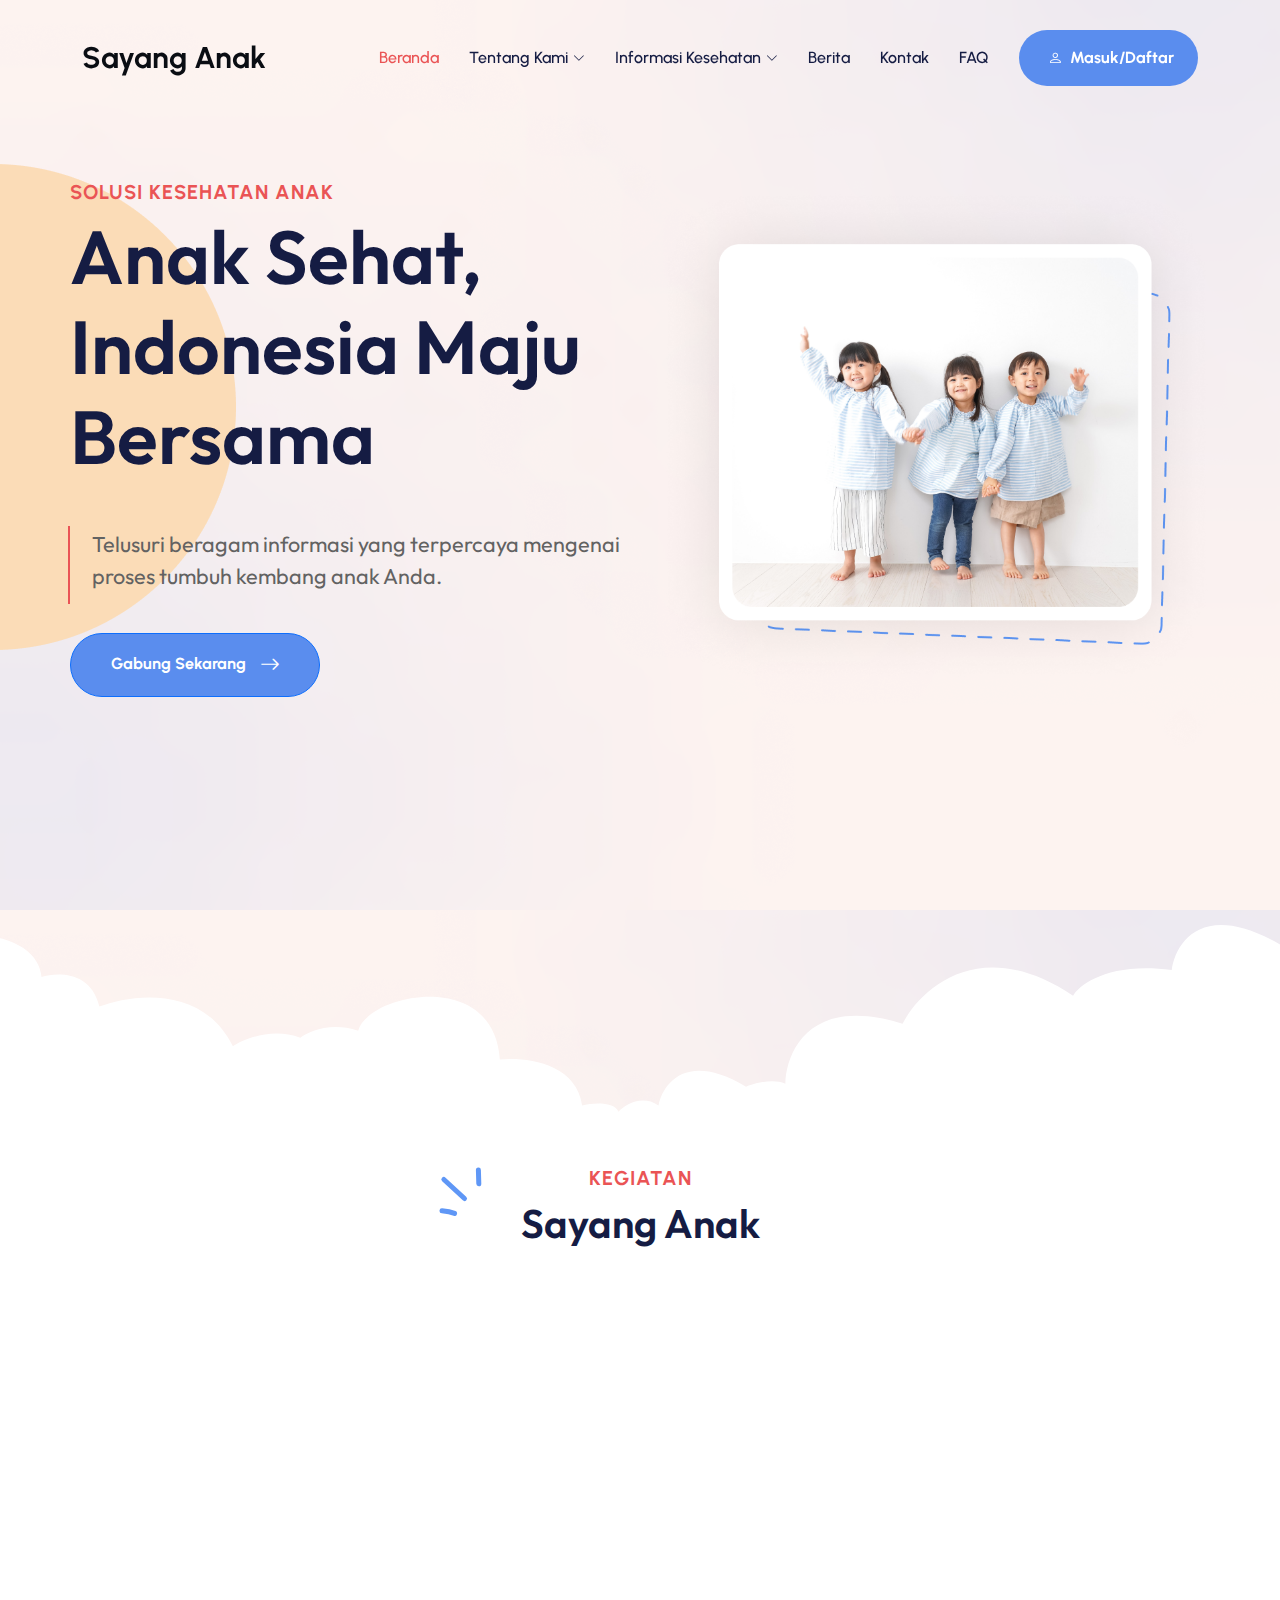
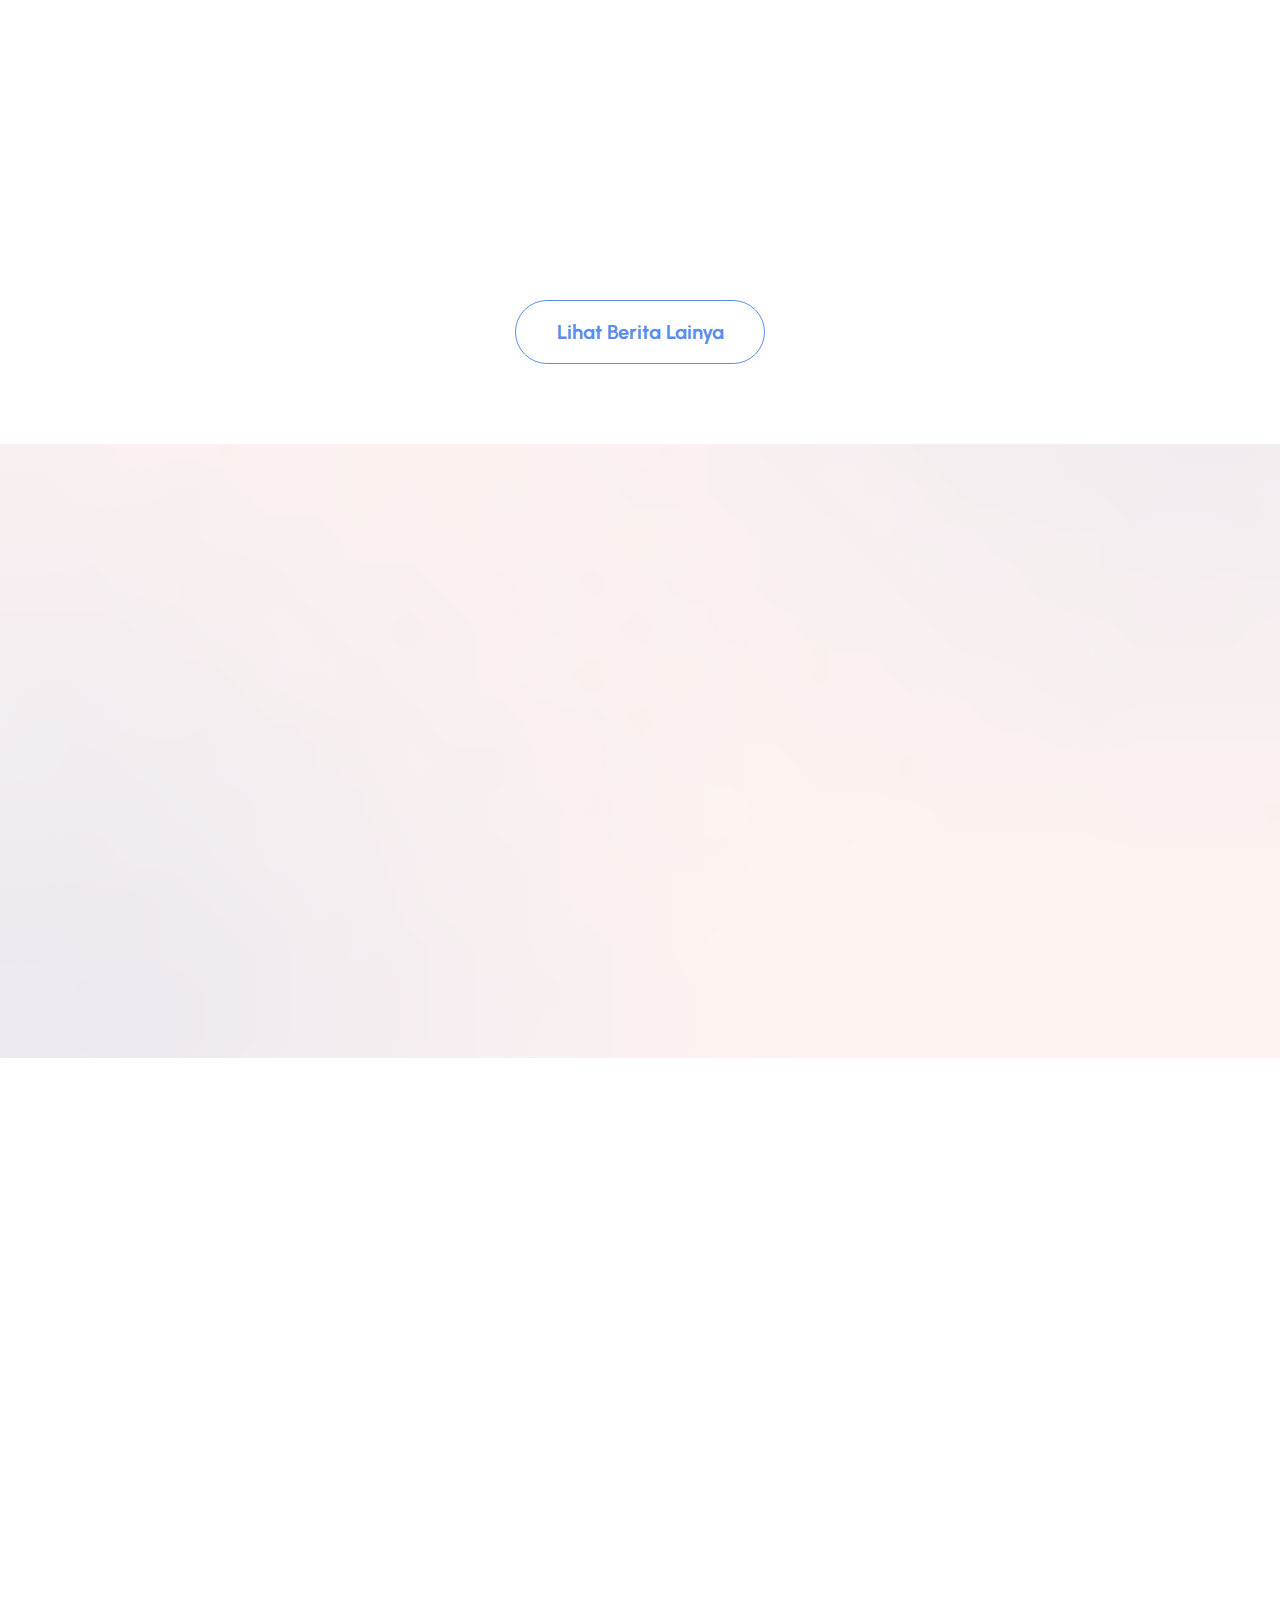
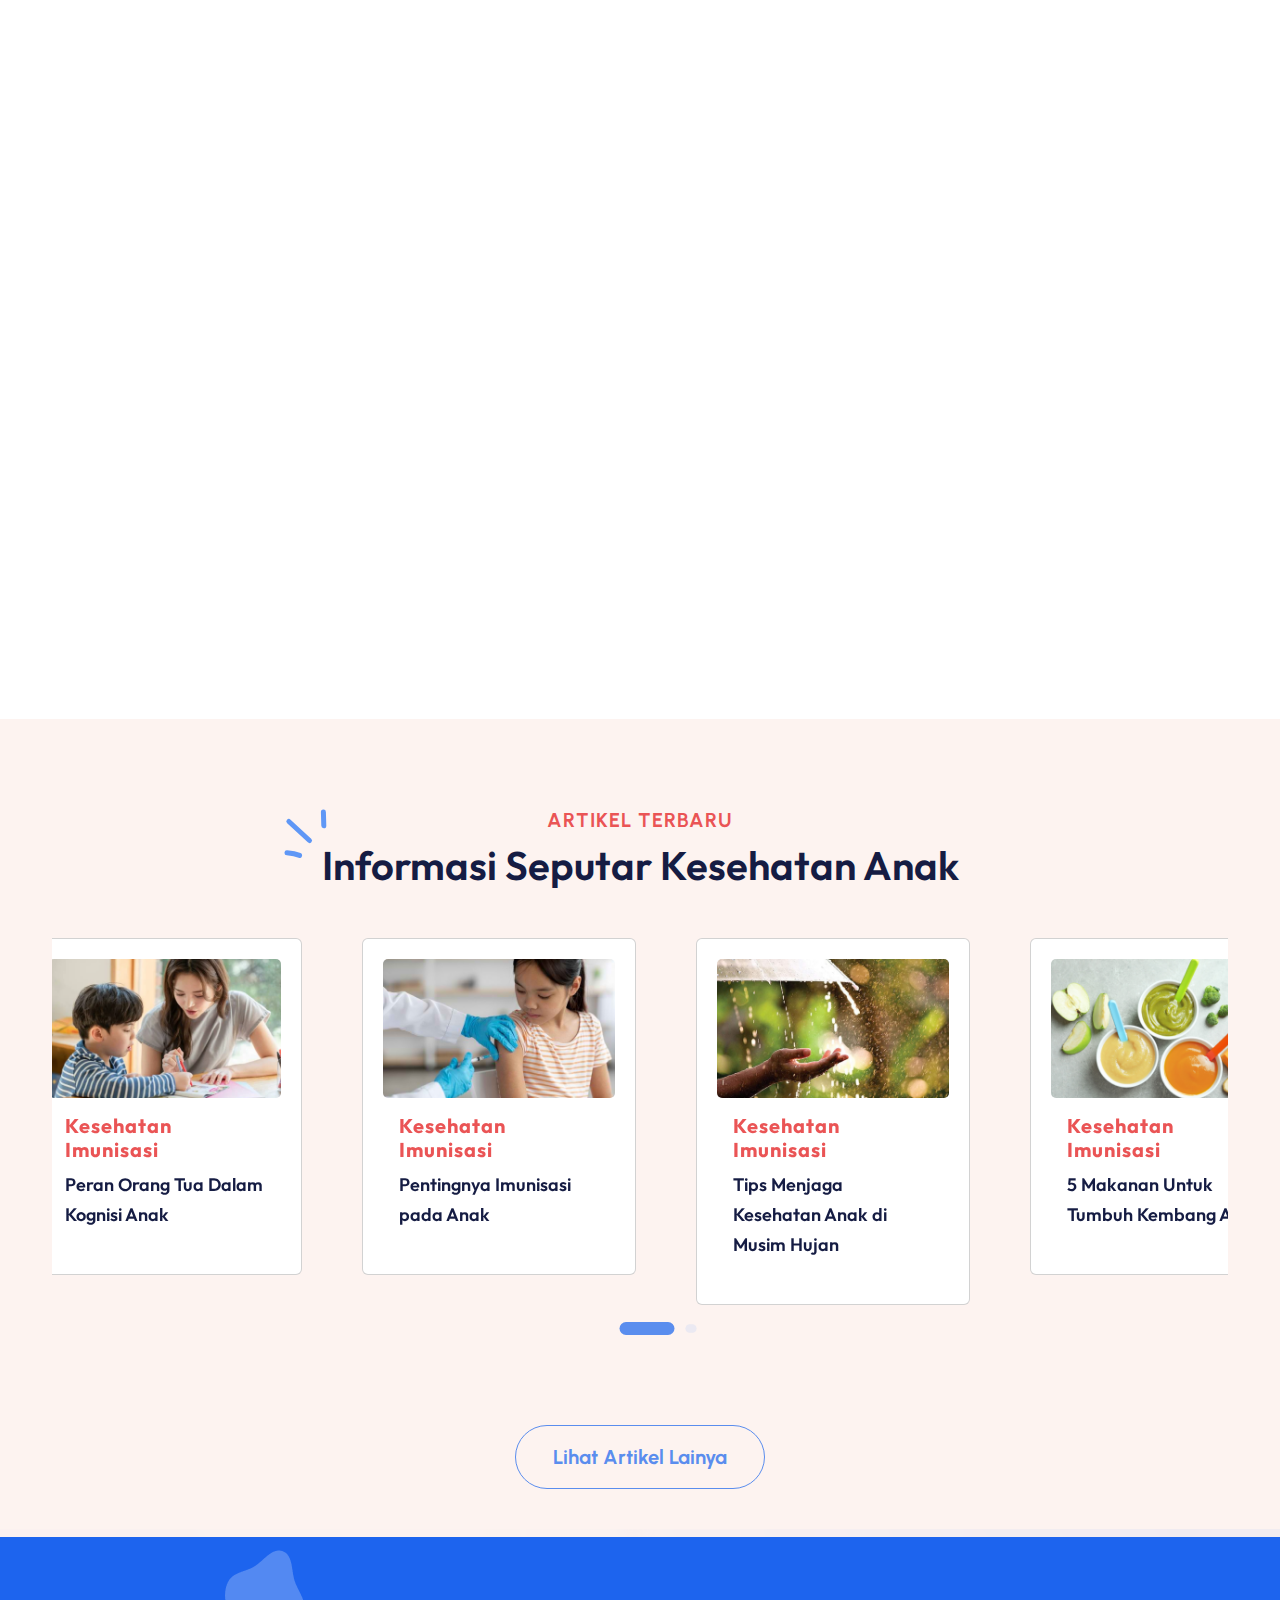
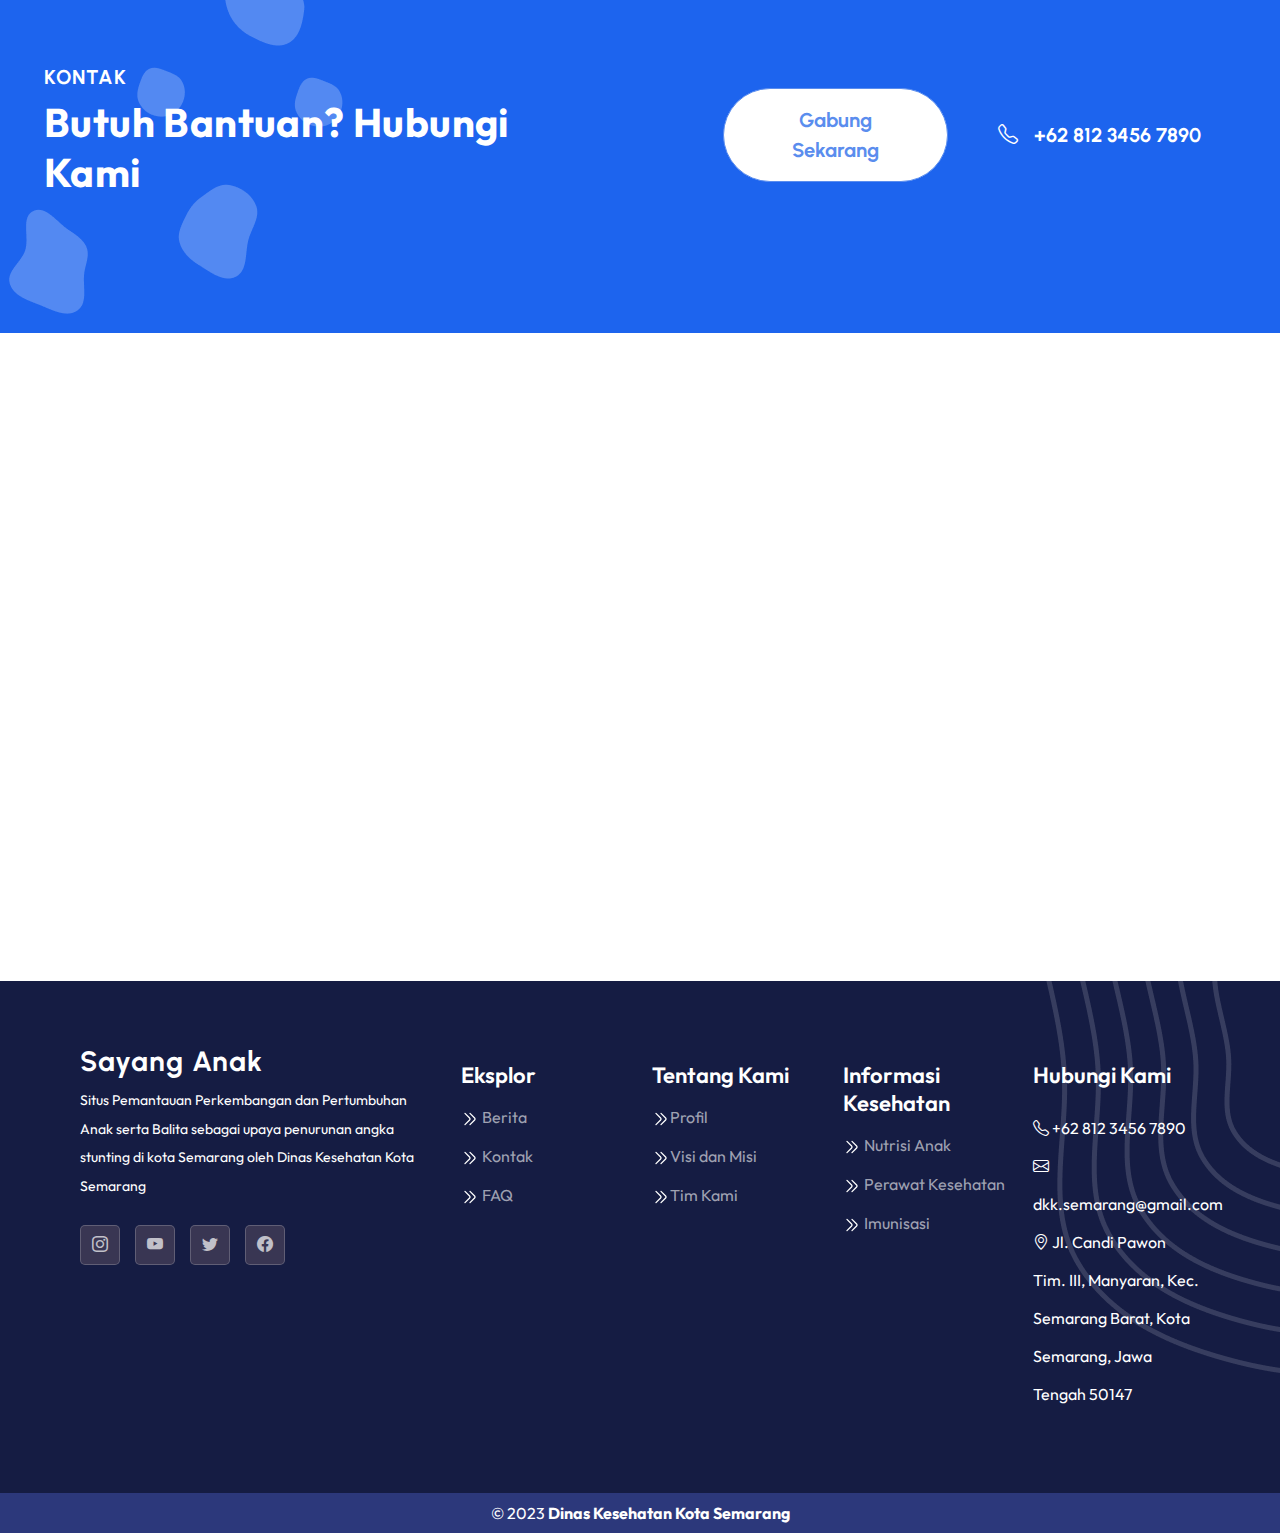
<file: index.html>
<!DOCTYPE html>
<html lang="en">

<head>
  <meta charset="utf-8">
  <meta content="width=device-width, initial-scale=1.0" name="viewport">

  <title>Logis Bootstrap Template - Index</title>
  <meta content="" name="description">
  <meta content="" name="keywords">

  <!-- Favicons -->
  <link href="assets/img/favicon.png" rel="icon">
  <link href="assets/img/apple-touch-icon.png" rel="apple-touch-icon">

  <!-- Google Fonts -->
  <link rel="preconnect" href="https://fonts.googleapis.com">
  <link rel="preconnect" href="https://fonts.gstatic.com" crossorigin>
  <link
    href="https://fonts.googleapis.com/css2?family=Open+Sans:ital,wght@0,300;0,400;0,500;0,600;0,700;1,300;1,400;1,600;1,700&family=Poppins:ital,wght@0,300;0,400;0,500;0,600;0,700;1,300;1,400;1,500;1,600;1,700&family=Inter:ital,wght@0,300;0,400;0,500;0,600;0,700;1,300;1,400;1,500;1,600;1,700&display=swap"
    rel="stylesheet">

  <!-- Vendor CSS Files -->
  <link href="assets/vendor/bootstrap/css/bootstrap.min.css" rel="stylesheet">
  <link href="assets/vendor/bootstrap-icons/bootstrap-icons.css" rel="stylesheet">
  <link href="assets/vendor/fontawesome-free/css/all.min.css" rel="stylesheet">
  <link href="assets/vendor/glightbox/css/glightbox.min.css" rel="stylesheet">
  <link href="assets/vendor/swiper/swiper-bundle.min.css" rel="stylesheet">
  <link href="assets/vendor/aos/aos.css" rel="stylesheet">

  <!-- Template Main CSS File -->
  <link href="assets/css/main.css" rel="stylesheet">

  <!-- icon -->
  <link rel="stylesheet" href="https://cdn.jsdelivr.net/npm/bootstrap-icons@1.10.5/font/bootstrap-icons.css">

  <!-- =======================================================
  * Template Name: Logis
  * Updated: May 30 2023 with Bootstrap v5.3.0
  * Template URL: https://bootstrapmade.com/logis-bootstrap-logistics-website-template/
  * Author: BootstrapMade.com
  * License: https://bootstrapmade.com/license/
  ======================================================== -->
</head>

<body class="full-image">
  <!-- ======= Header ======= -->
  <header id="header" class="header d-flex align-items-center fixed-top">
    <div class="container-fluid container-xl d-flex align-items-center justify-content-between">

      <a href="index.html" class="logo d-flex align-items-center">
        <!-- Uncomment the line below if you also wish to use an image logo -->
        <!-- <img src="assets/img/logo.png" alt=""> -->
        <h1>Sayang Anak</h1>
      </a>

      <i class="mobile-nav-toggle mobile-nav-show bi bi-list"></i>
      <i class="mobile-nav-toggle mobile-nav-hide d-none bi bi-x"></i>
      <nav id="navbar" class="navbar">
        <ul>
          <li><a href="index.html" class="active">Beranda</a></li>
          <li class="dropdown"><a href="about.html"><span>Tentang Kami</span> <i
                class="bi bi-chevron-down dropdown-indicator"></i></a>
            <ul>
              <li><a href="#"><span>Profil</span></a></li>
              <li><a href="#"><span>Visi dan Misi</span></a></li>
              <li><a href="#"><span>Tim Kami</span></a></li>
            </ul>
          </li>
          <li class="dropdown"><a href="#"><span>Informasi Kesehatan</span> <i
                class="bi bi-chevron-down dropdown-indicator"></i></a>
            <ul>
              <li><a href="#">Nutrisi Anak</a></li>
              <li><a href="#">Perawatan Kesehatan</a></li>
              <li><a href="#">Imunisasi</a></li>
            </ul>
          </li>
          <li><a href="services.html">Berita</a></li>
          <li><a href="pricing.html">Kontak</a></li>
          <li><a href="contact.html">FAQ</a></li>
          <li><a class="get-a-quote" href="get-a-quote.html"><i class="bi bi-person"
                style="font-size: 14px; margin-right: 8px;"></i><span>Masuk/Daftar</span></a></li>
        </ul>
      </nav><!-- .navbar -->

    </div>
  </header><!-- End Header -->
  <!-- End Header -->

  <!-- ======= Hero Section ======= -->
  <section id="hero" class="hero d-flex align-items-center">
    <div class="container">
      <div class="hero-elipse">
        <img src="assets/img/icon/elipse74.png"alt="">
      </div>
      <div class="hero-content">
        <div class="row gy-4 d-flex justify-content-between">
          <div class="col-lg-6 order-2 order-lg-1 d-flex flex-column justify-content-center">
            <h5 data-aos="fade-up" data-aos-delay="50">Solusi Kesehatan Anak</h5>
            <h2 data-aos="fade-up">Anak Sehat, Indonesia Maju Bersama</h2>
            <div class="wrapper mt-4" style="margin: 0 auto;">
              <div id="container mb-5">
                <div class="column">
                  <div class="line-hero"
                    style="width: 78px; height: 0px; transform: rotate(90deg); transform-origin: 0 0; border: 1.50px #EA5455 solid; margin-right: 12px;">
                  </div>
                </div>
                <div class="column">
                  <p data-aos="fade-up" data-aos-delay="100">Telusuri beragam informasi yang terpercaya mengenai proses
                    tumbuh kembang anak Anda.</p>
                </div>
              </div>
            </div>
            <button type="submit" class="btn btn-primary"><span>Gabung Sekarang</span> <i class="bi bi-arrow-right"
                style="margin-left:10px; vertical-align: middle; font-size: 1.25em;"></i></button>
          </div>
  
          <div class="col-lg-6 order-1 order-lg-2 hero-img" data-aos="zoom-out">
            <img src="assets/img/headline.png" class="img-fluid mb-3 mb-lg-0" alt="">
          </div>
  
        </div>
      </div>
    </div>
  </section><!-- End Hero Section -->

  <main id="main">

    <!-- ======= Featured Services Section ======= -->
    <section id="featured-services" class="featured-services">
      <img class="cloud-image" src="assets/img/cloud-vector.svg" width="100%" alt="">
      <div class="container-fluid">
        <div class="rumah-pelita-article">
          <div class="spark-image">
            <img src="assets/img/spark-article.svg" widt alt="">
          </div>
          <h5 class="header-section">Kegiatan</h5>
          <div class="d-flex align-items-top justify-content-center">
            <h3>Sayang Anak</h3>
          </div>
          <div class="article-part px-5">
            <div class="row g-4">
              <div class="col-lg-6 col-md-6 service-item d-flex" data-aos="fade-up">
                <div class="container">
                  <div class="card border-0">
                    <img src="assets/img/launching_rumah_pelita.png" class="card-img-top" style="object-fit:cover;"
                      width="100%" alt="">
                    <div class="card-body position-absolute bottom-0">
                      <h5>Launching Rumah PELITA (Rumah Penanganan Stunting Lintas Sektor...)</h5>
                      <div class="d-flex align-items-start" style="gap: 15px; align-self:strecth">
                        <span> Hanariah Nur</span>
                        <div class="space" style="color:gray">|</div><span>18 Jam Yang Lalu</span>
                      </div>
                    </div>
                  </div>

                </div>
              </div>
              <!-- End Service Item -->
              <div class="col-lg-6 col-md-6 service-item d-flex" data-aos="fade-up" data-aos-delay="100">
                <div id="tabs" class="container">
                  <div class="col-12 col-md-12">
                    <nav>
                      <div class="nav nav-tabs nav-fill" id="nav-tab" role="tablist">
                        <a class="nav-item nav-link active" id="nav-terbaru-tab" data-bs-toggle="tab"
                          href="#nav-terbaru" role="tab" aria-controls="nav-terbaru" aria-selected="true">Terbaru</a>
                        <a class="nav-item nav-link" id="nav-terlama-tab" data-bs-toggle="tab" href="#nav-terlama"
                          role="tab" aria-controls="nav-terlama" aria-selected="false">Terpopuler</a>
                      </div>
                    </nav>
                    <div class="tab-content py-3 px-3 px-sm-0" id="nav-tabContent">
                      <div class="tab-pane fade show active" id="nav-terbaru" role="tabpanel"
                        aria-labelledby="nav-terbaru-tab">
                        <ul class="list-group list-group-light">
                          <li class="list-group-item border-0" aria-current="true">
                            <div class="card border-0">
                              <h4>Pemerintah Kota Semarang Menggelar Pelatihan Kewirausahaan di Rumah Pelita</h4>
                              <div class="d-flex align-items-start" style="gap: 15px; align-self:strecth">
                                <span> Hanariah Nur</span>
                                <div class="space" style="color:gray">|</div><span>18 Jam Yang Lalu</span>
                              </div>

                            </div>
                          </li>
                          <li class="list-group-item border-0" aria-current="true">
                            <div class="card border-0">
                              <h4>Rumah Pelita Kota Semarang: Sebuah Wadah untuk Meningkatkan Kesejahteraan Masyarakat
                              </h4>
                              <div class="d-flex align-items-start" style="gap: 15px; align-self:strecth">
                                <span> Hanariah Nur</span>
                                <div class="space" style="color:gray">|</div><span>18 Jam Yang Lalu</span>
                              </div>
                            </div>
                          </li>
                          <li class="list-group-item border-0" aria-current="true">
                            <div class="card border-0">
                              <h4>Menjelajahi Program Unggulan Rumah Pelita Kota Semarang dalam Pemberdayaan Masyarakat
                              </h4>
                              <div class="d-flex align-items-start" style="gap: 15px; align-self:strecth">
                                <span> Hanariah Nur</span>
                                <div class="space" style="color:gray">|</div><span>18 Jam Yang Lalu</span>
                              </div>
                            </div>
                          </li>
                          <li class="list-group-item border-0" aria-current="true">
                            <div class="card border-0">
                              <h4>Rumah Pelita Kota Semarang: Inovasi Kolaboratif untuk Meningkatkan Kualitas Hidup
                                Warga</h4>
                              <div class="d-flex align-items-start" style="gap: 15px; align-self:strecth">
                                <span> Hanariah Nur</span>
                                <div class="space" style="color:gray">|</div><span>18 Jam Yang Lalu</span>
                              </div>
                            </div>
                          </li>
                        </ul>
                      </div>
                      <div class="tab-pane fade" id="nav-terlama" role="tabpanel" aria-labelledby="nav-terlama-tab">
                        <ul class="list-group list-group-light">
                          <li class="list-group-item border-0" aria-current="true">
                            <div class="card border-0">
                              <h4>Pemerintah Kota Semarang Menggelar Pelatihan Kewirausahaan di Rumah Pelita</h4>
                              <div class="d-flex align-items-start" style="gap: 15px; align-self:strecth">
                                <span> Hanariah Nur</span>
                                <div class="space" style="color:gray">|</div><span>18 Jam Yang Lalu</span>
                              </div>

                            </div>
                          </li>
                          <li class="list-group-item border-0" aria-current="true">
                            <div class="card border-0">
                              <h4>Rumah Pelita Kota Semarang: Sebuah Wadah untuk Meningkatkan Kesejahteraan Masyarakat
                              </h4>
                              <div class="d-flex align-items-start" style="gap: 15px; align-self:strecth">
                                <span> Hanariah Nur</span>
                                <div class="space" style="color:gray">|</div><span>18 Jam Yang Lalu</span>
                              </div>
                            </div>
                          </li>
                          <li class="list-group-item border-0" aria-current="true">
                            <div class="card border-0">
                              <h4>Menjelajahi Program Unggulan Rumah Pelita Kota Semarang dalam Pemberdayaan Masyarakat
                              </h4>
                              <div class="d-flex align-items-start" style="gap: 15px; align-self:strecth">
                                <span> Hanariah Nur</span>
                                <div class="space" style="color:gray">|</div><span>18 Jam Yang Lalu</span>
                              </div>
                            </div>
                          </li>
                          <li class="list-group-item border-0" aria-current="true">
                            <div class="card border-0">
                              <h4>Rumah Pelita Kota Semarang: Inovasi Kolaboratif untuk Meningkatkan Kualitas Hidup
                                Warga</h4>
                              <div class="d-flex align-items-start" style="gap: 15px; align-self:strecth">
                                <span> Hanariah Nur</span>
                                <div class="space" style="color:gray">|</div><span>18 Jam Yang Lalu</span>
                              </div>
                            </div>
                          </li>
                        </ul>
                      </div>
                    </div>
                  </div>

                </div>

              </div>
            </div>
          </div>
          <div class="mt-4">
            <button type="submit" class="btn btn-outline"><span>Lihat Berita Lainya</span></button>

          </div>

        </div>
      </div>
    </section><!-- End Featured Services Section -->

    <!-- ======= About Us Section ======= -->
    <section id="about" class="about pt-0">
      <div class="container-fluid" data-aos="fade-up">
        <div class="header-title">
          <h5 class="header-section">Program Kami</h5>
          <h3>Kami Memberikan Program Unggulan </h3>
        </div>
        <div class="content px-5">
          <div class="row g-4">
            <div class="col-xl-3 col-lg-3 col-md-6" data-aos="fade-up" data-aos-delay="100">
              <div class="card">
                <div class="card-img">
                  <img src="assets/img/icon/hand-heart-line.png" alt="" class="img-fluid">
                </div>
                <h3><a href="service-details.html" class="stretched-link">Informasi & Edukasi</a></h3>
                <p>Artikel, panduan, & sumber terpercaya tentang anak</p>
              </div>
            </div>
            <div class="col-xl-3  col-lg-3 col-md-6" data-aos="fade-up" data-aos-delay="100">
              <div class="card">
                <div class="card-img">
                  <img src="assets/img/icon/pie-chart-line.png" alt="" class="img-fluid">
                </div>
                <h3><a href="service-details.html" class="stretched-link">Pemantauan Anak</a></h3>
                <p>Melacak perkembangan anak dengan flexibilitas</p>
              </div>
            </div>
            <div class=" col-xl-3 col-lg-3 col-md-6" data-aos="fade-up" data-aos-delay="100">
              <div class="card">
                <div class="card-img">
                  <img src="assets/img/icon/Group.png" alt="" class="img-fluid">
                </div>
                <h3><a href="service-details.html" class="stretched-link">Rapor Anak</a></h3>
                <p>Laporan lengkap aspek fisik, kognitif, sosial anak</p>
              </div>
            </div>
            <div class="col-xl-3 col-lg-3 col-md-6" data-aos="fade-up" data-aos-delay="100">
              <div class="card">
                <div class="card-img">
                  <img src="assets/img/icon/calendar-line.png" alt="" class="img-fluid">
                </div>
                <h3><a href="service-details.html" class="stretched-link">Jadwal Pemeriksaan</a></h3>
                <p>Informasi terkini mengenai jadwal pemeriksaan anak</p>
              </div>
            </div>
          </div>
        </div>


      </div>
    </section><!-- End About Us Section -->

    <!-- ======= Services Section ======= -->
    <section id="service" class="services">
      <div class="container services-content" data-aos="zoom-out">
        <div class="row g-4">
          <div class="col-lg-6 col-md-6">
            <div class="header-title">
              <h5 class="header-section">Tentang Kami</h5>
              <h3>Mewujudkan Generasi Sehat dan Bahagia</h3>
            </div>
            <div class="header-content">
              <p>Kami hadir untuk membantu orang tua merawat kesehatan dan kebahagiaan anak-anak mereka. Dengan akses
                mudah tentang nutrisi, perawatan, imunisasi, dan tumbuh kembang anak di Rumah Pelita</p>
              <div class="services-analytic">
                <div class="row g-4">
                  <div class="col-lg-6 col-md-6 services-card">
                    <div class="services-card-body">
                      <h4>92%</h4>
                      <p>92% orangtua merasa mudah dalam menggunakan website kami.</p>
                    </div>
                  </div>
                  <div class="col-lg-6 col-md-6 services-card">
                    <div class="services-card-body">
                      <h4>4.7/5</h4>
                      <p>4.7/5 dalam kemudahan mengakses informasi dengan flexibilitas</p>
                    </div>
                  </div>
                </div>
                <div class="mt-4">
                  <button type="submit" class="btn btn-outline"><span>Selengkapnya</span></button>
                </div>
              </div>
            </div>
          </div>
          <div class="col-lg-6 col-md-6 mx-auto">
            <div class="services-decor">
              <img src="assets/img/icon/books-decor.jpg" style="position:relative;">
            </div>
            <div class="service-icon-image">
              <img src="assets/img/icon/test-image.png" height="auto" style="top:-100px; right:10px; position:relative;"
                alt="">
            </div>
          </div>
        </div>
        <div class="counter-statistic mt-2"
          style="background-image:url(assets/img/icon/area.png); background-color:  #1D64EE; background-repeat: no-repeat;">
          <div id="stats-counter" class="stats-counter pt-0">
            <div class="container" data-aos="fade-up">
              <div class="row gy-4">
                <div class="col-lg-3 col-md-6">
                  <div class="stats-item text-center w-100 h-100">
                    <img src="assets/img/icon/nurse-line.png" alt="">
                    <span data-purecounter-start="0" data-purecounter-end="232" data-purecounter-duration="1"
                      class="purecounter"></span>
                    <p>Jumlah Tenaga Ahli</p>
                  </div>
                </div><!-- End Stats Item -->

                <div class="col-lg-3 col-md-6">
                  <div class="stats-item text-center w-100 h-100">
                    <img src="assets/img/icon/parent-line.png" alt="">
                    <span data-purecounter-start="0" data-purecounter-end="521" data-purecounter-duration="1"
                      class="purecounter"></span>
                    <p>Jumlah Orang Tua</p>
                  </div>
                </div><!-- End Stats Item -->

                <div class="col-lg-3 col-md-6">
                  <div class="stats-item text-center w-100 h-100">
                    <img src="assets/img/icon/mingcute_baby-line.png" alt="">
                    <span data-purecounter-start="0" data-purecounter-end="1453" data-purecounter-duration="1"
                      class="purecounter"></span>
                    <p>Jumlah Anak Aktif</p>
                  </div>
                </div><!-- End Stats Item -->

                <div class="col-lg-3 col-md-6">
                  <div class="stats-item text-center w-100 h-100">
                    <img src="assets/img/icon/question-answer-line.png" alt="">
                    <span data-purecounter-start="0" data-purecounter-end="32" data-purecounter-duration="1"
                      class="purecounter"></span>
                    <p>Ulasan Positif</p>
                  </div>
                </div><!-- End Stats Item -->

              </div>

            </div>
          </div>
        </div>
      </div>
    </section><!-- End Services Section -->


    <section id="articles" class="articles">
      <div class="container-fluid text-center">
        <div class="rumah-pelita-article">
          <div class="spark-image">
            <img src="assets/img/spark-article.svg" widt alt="">
          </div>
          <h5 class="header-section">Artikel Terbaru</h5>
          <div class="d-flex align-items-top justify-content-center">
            <h3>Informasi Seputar Kesehatan Anak</h3>
          </div>

          <div class="swiper articles-swiper">
            <div class="swiper-wrapper">

              <div class="swiper-slide slide1">
                <div class="card">
                  <img src="assets/img/kid.png" width="100%" class="card-img" alt="">
                  <div class="card-body">
                    <h5>Kesehatan Imunisasi</h5>
                    <h3>Pentingnya Imunisasi pada Anak</h3>
                  </div>
                </div>
              </div>
              <div class="swiper-slide slide2">
                <div class="card">
                  <img src="assets/img/musim-hujan.png" width="100%" class="card-img" alt="">
                  <div class="card-body">
                    <h5>Kesehatan Imunisasi</h5>
                    <h3>Tips Menjaga Kesehatan Anak di Musim Hujan</h3>
                  </div>
                </div>
              </div>
              <div class="swiper-slide slide3">
                <div class="card">
                  <img src="assets/img/makanan.png" width="100%" class="card-img" alt="">
                  <div class="card-body">
                    <h5>Kesehatan Imunisasi</h5>
                    <h3>5 Makanan Untuk Tumbuh Kembang Anak</h3>
                  </div>
                </div>
              </div>
              <div class="swiper-slide slide4">
                <div class="card">
                  <img src="assets/img/kognisi.png" width="100%" class="card-img" alt="">
                  <div class="card-body">
                    <h5>Kesehatan Imunisasi</h5>
                    <h3>Peran Orang Tua Dalam Kognisi Anak</h3>
                  </div>
                </div>
              </div>
            </div>
            <div class="swiper-pagination"></div>
          </div>
        </div>
        <button type="submit" class="btn btn-outline"><span>Lihat Artikel Lainya</span></button>
      </div>
      </div>
    </section>


    <section class="kontak">
      <div class="kontak-bg">
        <div class="row align-items-center g-2">
          <div class="col-lg-6 col-md-6 p-5">
            <h5>Kontak</h5>
            <h2>Butuh Bantuan? Hubungi Kami</h2>
          </div>
          <div class="col-lg-6 col-md-6">
            <div class="wrapper">
              <button type="submit" class="btn btn-outline"><span>Gabung Sekarang</span></button>
              <a href="#" class="call-center"><i class="bi bi-telephone"></i>+62 812 3456 7890</a>
            </div>
          </div>
        </div>
      </div>
    </section>


    <!-- ======= Frequently Asked Questions Section ======= -->
    <section id="faq" class="faq">
      <div class="container" data-aos="fade-up">
        <div class="header-title">
          <h5 class="header-section">Faq</h5>
          <h3>Temukan Jawaban Anda</h3>
        </div>
        <div class="row justify-content-center" data-aos="fade-up" data-aos-delay="200">
          <div class="col-lg-12">

            <div class="accordion accordion-flush" id="faqlist">

              <div class="accordion-item">
                <h3 class="accordion-header">
                  <button class="accordion-button collapsed" type="button" data-bs-toggle="collapse"
                    data-bs-target="#faq-content-1">
                    <!-- <i class="bi bi-question-circle question-icon"></i> -->
                    Berapa biaya masuk Daycare Rumah Pelita?
                  </button>
                </h3>
                <div id="faq-content-1" class="accordion-collapse collapse" data-bs-parent="#faqlist">
                  <div class="accordion-body">
                    Gratis (Tidak dipungut biaya sepeserpun)
                  </div>
                </div>
              </div><!-- # Faq item-->

              <div class="accordion-item">
                <h3 class="accordion-header">
                  <button class="accordion-button collapsed" type="button" data-bs-toggle="collapse"
                    data-bs-target="#faq-content-2">
                    Apa saja syarat masuk Daycare Rumah Pelita?
                  </button>
                </h3>
                <div id="faq-content-2" class="accordion-collapse collapse" data-bs-parent="#faqlist">
                  <div class="accordion-body">
                    Balita dengan masalah gizi (stunting atau wasting), termasuk keluarga kurang mampu, ibu bekerja /
                    tidak optimal mengasuh anak </div>
                </div>
              </div><!-- # Faq item-->

              <div class="accordion-item">
                <h3 class="accordion-header">
                  <button class="accordion-button collapsed" type="button" data-bs-toggle="collapse"
                    data-bs-target="#faq-content-3">
                    <!-- <i class="bi bi-question-circle question-icon"></i> -->
                    Kegiatan apa saja yang dilakukan di Daycare Rumah Pelita?
                  </button>
                </h3>
                <div id="faq-content-3" class="accordion-collapse collapse" data-bs-parent="#faqlist">
                  <div class="accordion-body">
                    Di Daycare Rumah Pelita, anak mendapatkan makan 2 kali sehari, kudapan 1 kali sehari, serta susu.
                    Anak juga akan dipantau status gizinya melalui pengukuran antropometri dan pemantauan asupan makan
                    oleh nutrisionist, serta pemantauan perkembangan oleh bidan. Anak juga akan mengikuti kegiatan
                    pembelajaran baik dalam maupun luar ruangan oleh pengasuh, serta diberikan jam untuk tidur /
                    beristirahat. Terdapat juga pemeriksaan oleh dokter puskesmas setiap bulan. Orang tua balita juga
                    akan diedukasi oleh tenaga kesehatan melalui kelas parenting sehingga mampu menerapkan pola asuh
                    yang baik di rumah, serta diberikan konseling oleh psikolo
                  </div>
                </div>
              </div><!-- # Faq item-->

              <div class="accordion-item">
                <h3 class="accordion-header">
                  <button class="accordion-button collapsed" type="button" data-bs-toggle="collapse"
                    data-bs-target="#faq-content-4">
                    Apakah orang tua diperbolehkan mendampingi anak selama kegiatan di Daycare Rumah Pelita?
                  </button>
                </h3>
                <div id="faq-content-4" class="accordion-collapse collapse" data-bs-parent="#faqlist">
                  <div class="accordion-body">
                    Orang tua tidak diperkenankan mendampingi anak, karena akan membuat anak tantrum atau rewel saat
                    ditinggal sehingga membuat tidak optimal dalam mengikuti kegiatan di Daycare. Namun, orang tua
                    berhak mengantar dan menjemput anak, serta selama dalam pembelajaran, anak akan diasuh oleh pengasuh
                    yang sudah bersertifikat.
                  </div>
                </div>
              </div><!-- # Faq item-->

              <div class="accordion-item">
                <h3 class="accordion-header">
                  <button class="accordion-button collapsed" type="button" data-bs-toggle="collapse"
                    data-bs-target="#faq-content-5">
                    Kapan Anak dikategorikan lulus dari Daycare Rumah Pelita?
                  </button>
                </h3>
                <div id="faq-content-5" class="accordion-collapse collapse" data-bs-parent="#faqlist">
                  <div class="accordion-body">
                    Pertumbuhan dan perkembangan anak akan dievaluasi oleh dokter spesialis anak atau dokter puskesmas.
                    Jika berdasarkan hasil evaluasi, pertumbuhan dan perkembangan anak sudah bagus, maka anak akan
                    diluluskan dari Daycare.
                  </div>
                </div>
              </div><!-- # Faq item-->

            </div>

          </div>
        </div>

      </div>
    </section><!-- End Frequently Asked Questions Section -->

  </main><!-- End #main -->

  <!-- ======= Footer ======= -->
  <footer id="footer" class="footer">
    <div class="container-fluid footer-content">
       <div class="row g-4">
          <div class="col-lg-4 col-md-6 footer-info">
            <a href="index.html" class="logo d-flex align-items-center">
              <span> Sayang Anak </span>
            </a>
            <p>Situs Pemantauan Perkembangan dan Pertumbuhan Anak serta Balita sebagai upaya penurunan angka stunting di
              kota Semarang oleh Dinas Kesehatan Kota Semarang</p>
            <div class="social-links d-flex mt-4">
              <a href="#" class="instagram"><i class="bi bi-instagram"></i></a>
              <a href="#" class="youtoube"><i class="bi bi-youtube"></i></a>
              <a href="#" class="x twitter"><i class="bi bi-twitter"></i></a>
              <a href="#" class="facebook"><i class="bi bi-facebook"></i></a>

            </div>
          </div>

          <div class="col-lg-2 col-md-6 footer-links">
            <h4>Eksplor</h4>
            <ul>
              <li><a href="#"><img src="assets/img/icon/arrowright2.svg" /> Berita</a></li>
              <li><a href="#"><img src="assets/img/icon/arrowright2.svg" /> Kontak</a></li>
              <li><a href="#"><img src="assets/img/icon/arrowright2.svg" /> FAQ</a></li>
            </ul>
          </div>

          <div class="col-lg-2 col-md-6 footer-links">
            <h4>Tentang Kami</h4>
            <ul>
              <li><a href="#"><img src="assets/img/icon/arrowright2.svg" />Profil</a></li>
              <li><a href="#"><img src="assets/img/icon/arrowright2.svg" />Visi dan Misi</a></li>
              <li><a href="#"><img src="assets/img/icon/arrowright2.svg" />Tim Kami</a></li>
            </ul>
          </div>

          <div class="col-lg-2 col-md-6 footer-links">
            <h4>Informasi Kesehatan</h4>
            <ul>
              <li><a href="#"><img src="assets/img/icon/arrowright2.svg" /> Nutrisi Anak</a></li>
              <li><a href="#"><img src="assets/img/icon/arrowright2.svg" /> Perawat Kesehatan</a></li>
              <li><a href="#"><img src="assets/img/icon/arrowright2.svg" /> Imunisasi</a></li>
            </ul>
          </div>


          <div class="col-lg-2 col-md-6 footer-contact text-center text-md-start">
            <h4>Hubungi Kami</h4>
            <ul>
              <li><a href="#" class="call-center"><i class="bi bi-telephone"></i> +62 812 3456 7890</a></li>
              <li><a href="#" class="email"><i class="bi bi-envelope"></i> dkk.semarang@gmail.com</a></li>
              <li><a href="#" class="address"><i class="bi bi-geo-alt"></i> Jl. Candi Pawon Tim. III, Manyaran, Kec.
                  Semarang Barat, Kota Semarang, Jawa Tengah 50147</a></li>
            </ul>
          </div>
        </div>

    </div>
    <div class="copyright-footer" style="bottom: 0;">
      <div class="copyright">
        &copy; 2023 <strong><span> Dinas Kesehatan Kota Semarang</span></strong>
      </div>
    </div>
  </footer>

  <!-- End Footer -->
  <!-- End Footer -->

  <a href="#" class="scroll-top d-flex align-items-center justify-content-center"><i
      class="bi bi-arrow-up-short"></i></a>

  <div id="preloader"></div>

  <!-- Vendor JS Files -->
  <script src="assets/vendor/bootstrap/js/bootstrap.bundle.min.js"></script>
  <script src="assets/vendor/purecounter/purecounter_vanilla.js"></script>
  <script src="assets/vendor/glightbox/js/glightbox.min.js"></script>
  <script src="assets/vendor/swiper/swiper-bundle.min.js"></script>
  <script src="assets/vendor/aos/aos.js"></script>
  <script src="assets/vendor/php-email-form/validate.js"></script>

  <!-- Template Main JS File -->
  <script src="assets/js/main.js"></script>

</body>

</html>
</file>
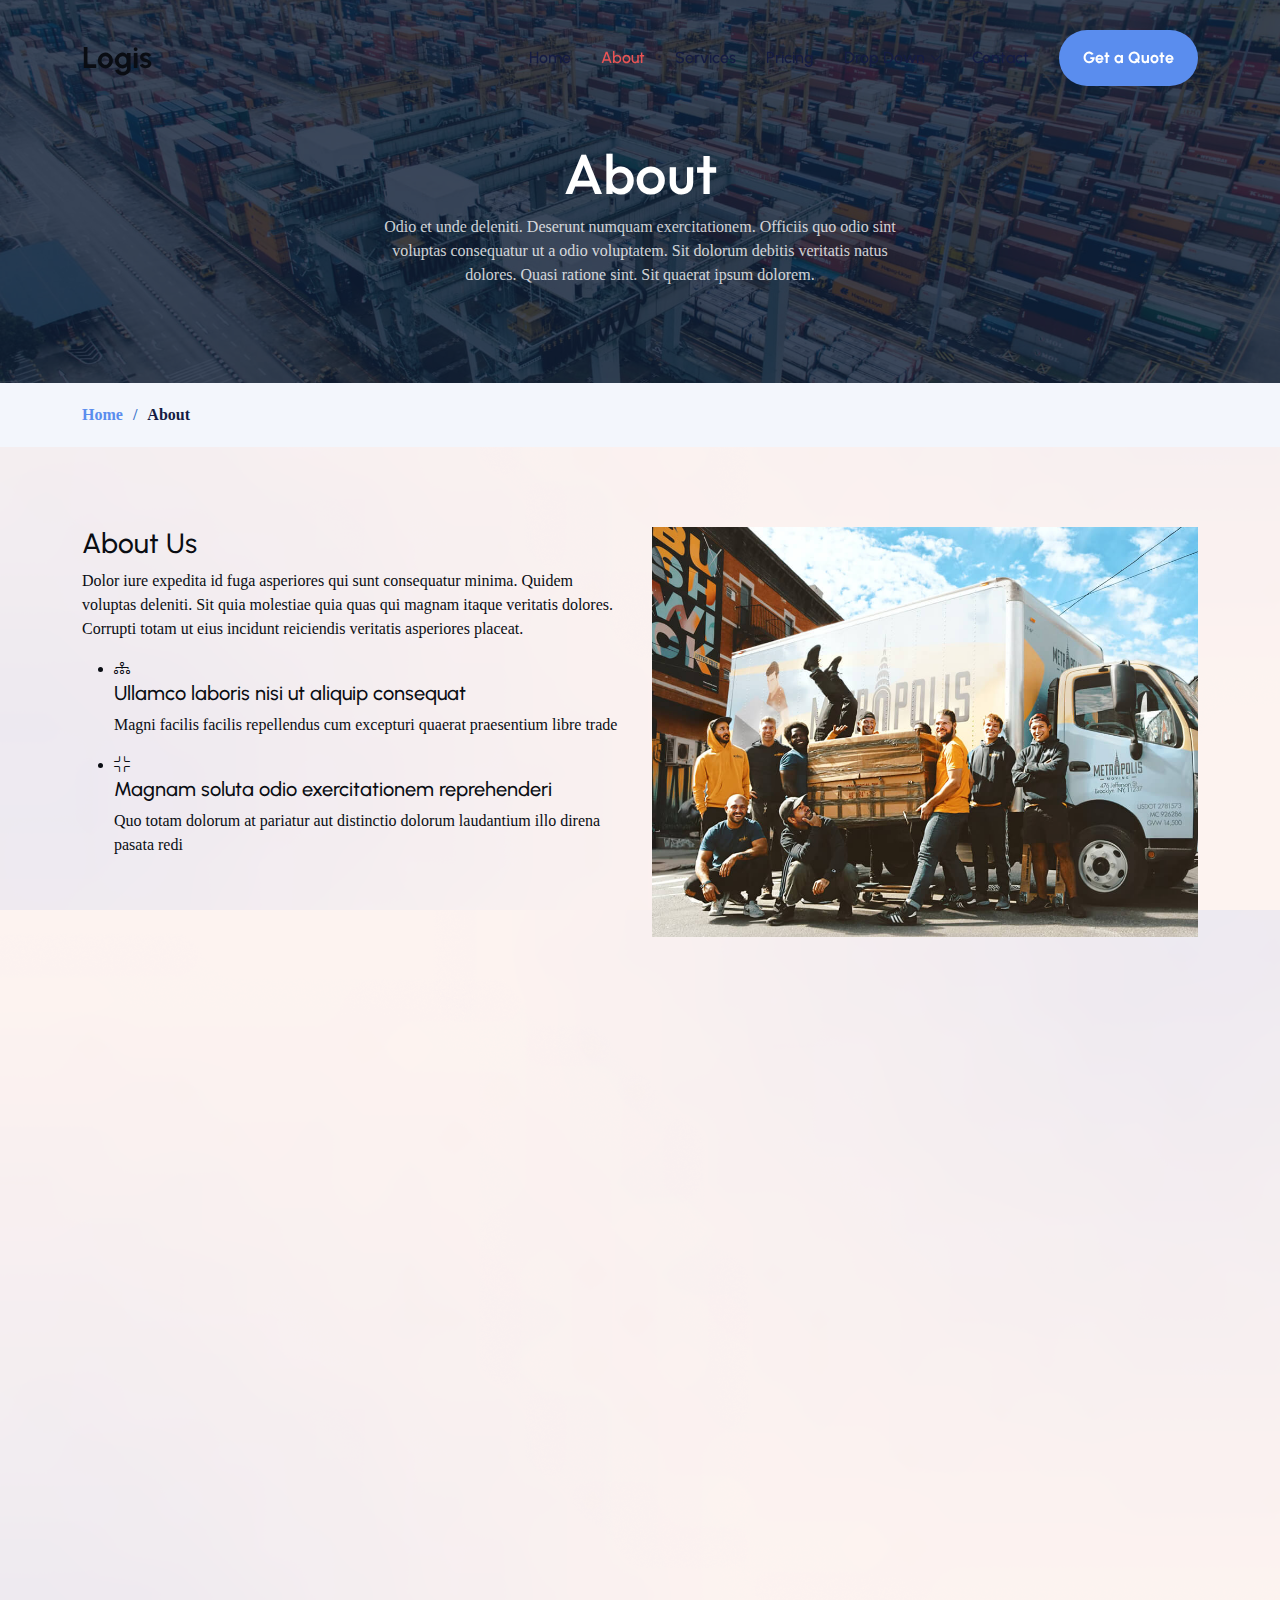
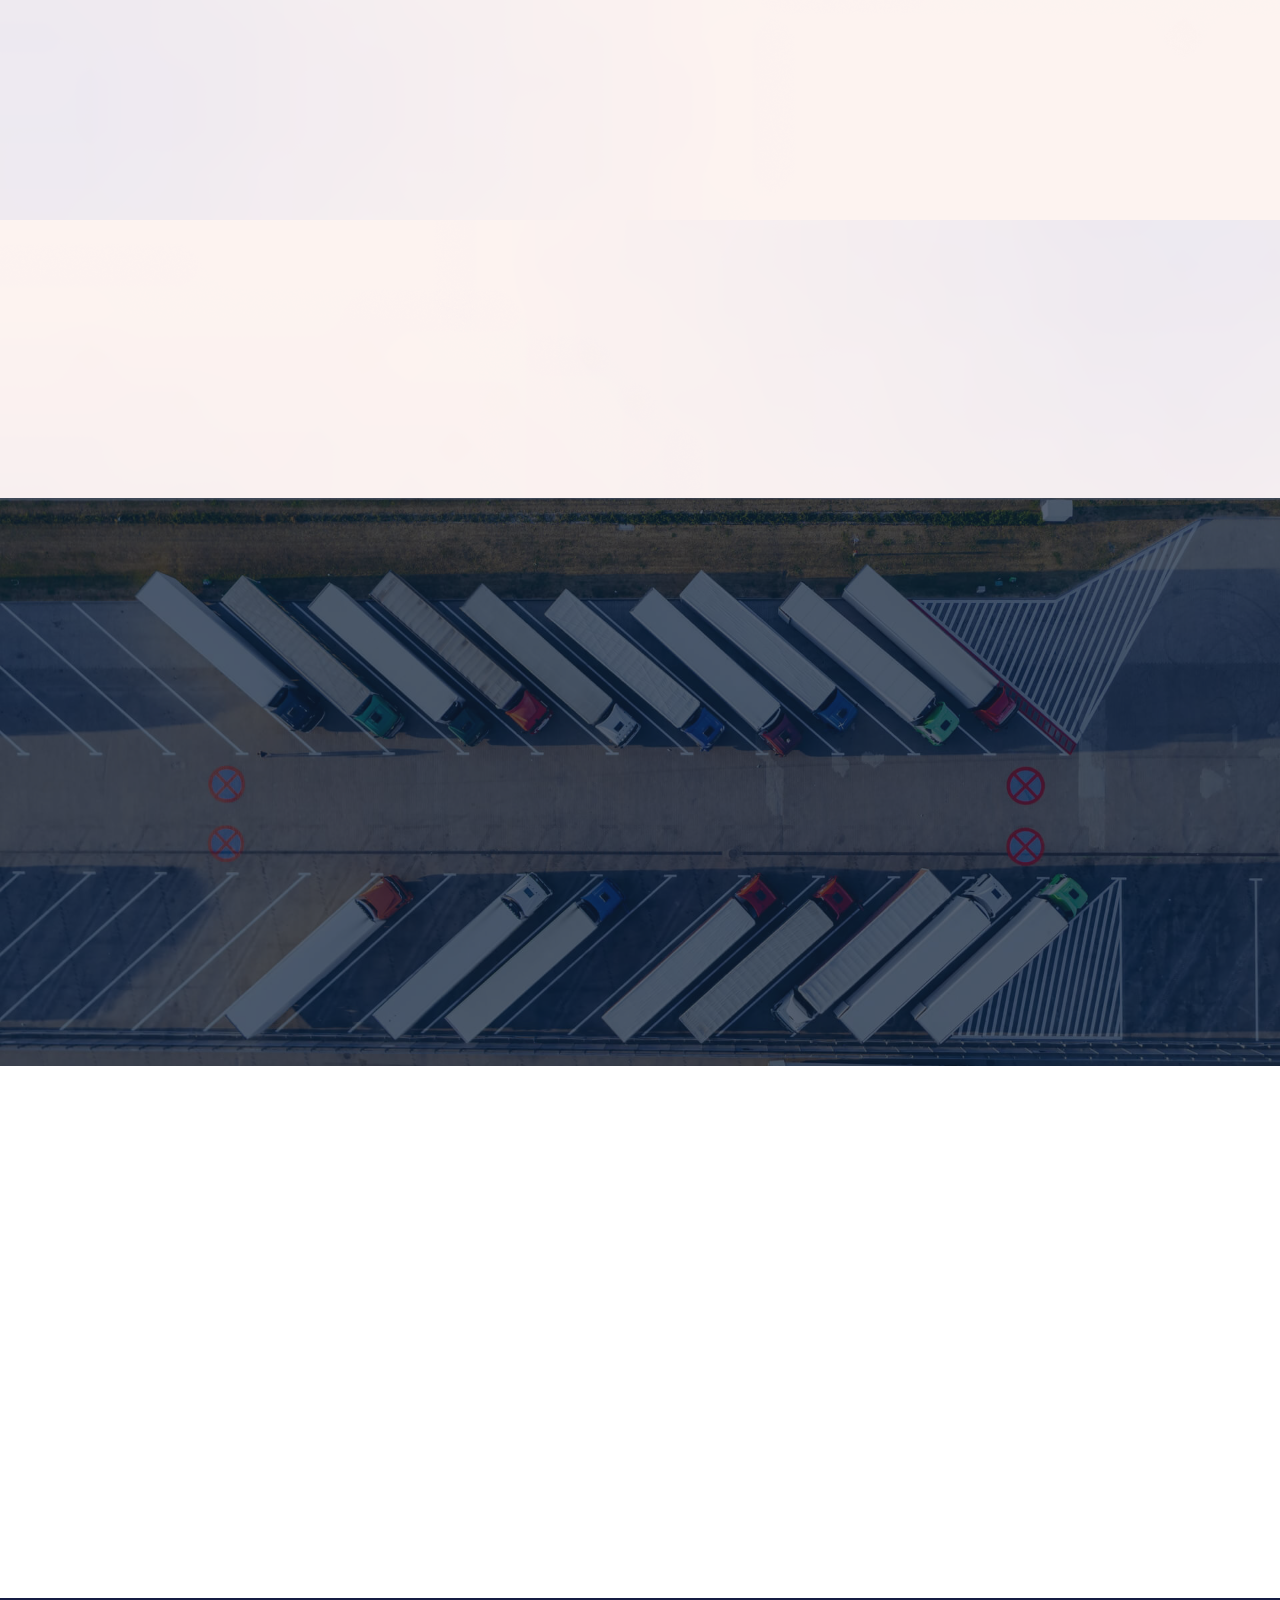
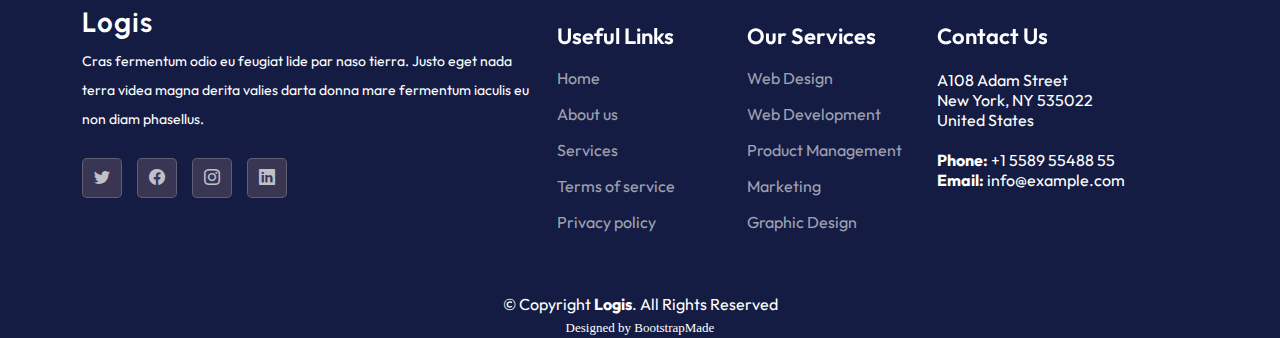
<file: about.html>
<!DOCTYPE html>
<html lang="en">

<head>
  <meta charset="utf-8">
  <meta content="width=device-width, initial-scale=1.0" name="viewport">

  <title>Logis Bootstrap Template - About</title>
  <meta content="" name="description">
  <meta content="" name="keywords">

  <!-- Favicons -->
  <link href="assets/img/favicon.png" rel="icon">
  <link href="assets/img/apple-touch-icon.png" rel="apple-touch-icon">

  <!-- Google Fonts -->
  <link rel="preconnect" href="https://fonts.googleapis.com">
  <link rel="preconnect" href="https://fonts.gstatic.com" crossorigin>
  <link href="https://fonts.googleapis.com/css2?family=Open+Sans:ital,wght@0,300;0,400;0,500;0,600;0,700;1,300;1,400;1,600;1,700&family=Poppins:ital,wght@0,300;0,400;0,500;0,600;0,700;1,300;1,400;1,500;1,600;1,700&family=Inter:ital,wght@0,300;0,400;0,500;0,600;0,700;1,300;1,400;1,500;1,600;1,700&display=swap" rel="stylesheet">

  <!-- Vendor CSS Files -->
  <link href="assets/vendor/bootstrap/css/bootstrap.min.css" rel="stylesheet">
  <link href="assets/vendor/bootstrap-icons/bootstrap-icons.css" rel="stylesheet">
  <link href="assets/vendor/fontawesome-free/css/all.min.css" rel="stylesheet">
  <link href="assets/vendor/glightbox/css/glightbox.min.css" rel="stylesheet">
  <link href="assets/vendor/swiper/swiper-bundle.min.css" rel="stylesheet">
  <link href="assets/vendor/aos/aos.css" rel="stylesheet">

  <!-- Template Main CSS File -->
  <link href="assets/css/main.css" rel="stylesheet">

  <!-- =======================================================
  * Template Name: Logis
  * Updated: May 30 2023 with Bootstrap v5.3.0
  * Template URL: https://bootstrapmade.com/logis-bootstrap-logistics-website-template/
  * Author: BootstrapMade.com
  * License: https://bootstrapmade.com/license/
  ======================================================== -->
</head>

<body>

  <!-- ======= Header ======= -->
  <header id="header" class="header d-flex align-items-center fixed-top">
    <div class="container-fluid container-xl d-flex align-items-center justify-content-between">

      <a href="index.html" class="logo d-flex align-items-center">
        <!-- Uncomment the line below if you also wish to use an image logo -->
        <!-- <img src="assets/img/logo.png" alt=""> -->
        <h1>Logis</h1>
      </a>

      <i class="mobile-nav-toggle mobile-nav-show bi bi-list"></i>
      <i class="mobile-nav-toggle mobile-nav-hide d-none bi bi-x"></i>
      <nav id="navbar" class="navbar">
        <ul>
          <li><a href="index.html">Home</a></li>
          <li><a href="about.html" class="active">About</a></li>
          <li><a href="services.html">Services</a></li>
          <li><a href="pricing.html">Pricing</a></li>
          <li class="dropdown"><a href="#"><span>Drop Down</span> <i class="bi bi-chevron-down dropdown-indicator"></i></a>
            <ul>
              <li><a href="#">Drop Down 1</a></li>
              <li class="dropdown"><a href="#"><span>Deep Drop Down</span> <i class="bi bi-chevron-down dropdown-indicator"></i></a>
                <ul>
                  <li><a href="#">Deep Drop Down 1</a></li>
                  <li><a href="#">Deep Drop Down 2</a></li>
                  <li><a href="#">Deep Drop Down 3</a></li>
                  <li><a href="#">Deep Drop Down 4</a></li>
                  <li><a href="#">Deep Drop Down 5</a></li>
                </ul>
              </li>
              <li><a href="#">Drop Down 2</a></li>
              <li><a href="#">Drop Down 3</a></li>
              <li><a href="#">Drop Down 4</a></li>
            </ul>
          </li>
          <li><a href="contact.html">Contact</a></li>
          <li><a class="get-a-quote" href="get-a-quote.html">Get a Quote</a></li>
        </ul>
      </nav><!-- .navbar -->

    </div>
  </header><!-- End Header -->
  <!-- End Header -->

  <main id="main">

    <!-- ======= Breadcrumbs ======= -->
    <div class="breadcrumbs">
      <div class="page-header d-flex align-items-center" style="background-image: url('assets/img/page-header.jpg');">
        <div class="container position-relative">
          <div class="row d-flex justify-content-center">
            <div class="col-lg-6 text-center">
              <h2>About</h2>
              <p>Odio et unde deleniti. Deserunt numquam exercitationem. Officiis quo odio sint voluptas consequatur ut a odio voluptatem. Sit dolorum debitis veritatis natus dolores. Quasi ratione sint. Sit quaerat ipsum dolorem.</p>
            </div>
          </div>
        </div>
      </div>
      <nav>
        <div class="container">
          <ol>
            <li><a href="index.html">Home</a></li>
            <li>About</li>
          </ol>
        </div>
      </nav>
    </div><!-- End Breadcrumbs -->

    <!-- ======= About Us Section ======= -->
    <section id="about" class="about">
      <div class="container" data-aos="fade-up">

        <div class="row gy-4">
          <div class="col-lg-6 position-relative align-self-start order-lg-last order-first">
            <img src="assets/img/about.jpg" class="img-fluid" alt="">
            <a href="https://www.youtube.com/watch?v=LXb3EKWsInQ" class="glightbox play-btn"></a>
          </div>
          <div class="col-lg-6 content order-last  order-lg-first">
            <h3>About Us</h3>
            <p>
              Dolor iure expedita id fuga asperiores qui sunt consequatur minima. Quidem voluptas deleniti. Sit quia molestiae quia quas qui magnam itaque veritatis dolores. Corrupti totam ut eius incidunt reiciendis veritatis asperiores placeat.
            </p>
            <ul>
              <li data-aos="fade-up" data-aos-delay="100">
                <i class="bi bi-diagram-3"></i>
                <div>
                  <h5>Ullamco laboris nisi ut aliquip consequat</h5>
                  <p>Magni facilis facilis repellendus cum excepturi quaerat praesentium libre trade</p>
                </div>
              </li>
              <li data-aos="fade-up" data-aos-delay="200">
                <i class="bi bi-fullscreen-exit"></i>
                <div>
                  <h5>Magnam soluta odio exercitationem reprehenderi</h5>
                  <p>Quo totam dolorum at pariatur aut distinctio dolorum laudantium illo direna pasata redi</p>
                </div>
              </li>
              <li data-aos="fade-up" data-aos-delay="300">
                <i class="bi bi-broadcast"></i>
                <div>
                  <h5>Voluptatem et qui exercitationem</h5>
                  <p>Et velit et eos maiores est tempora et quos dolorem autem tempora incidunt maxime veniam</p>
                </div>
              </li>
            </ul>
          </div>
        </div>

      </div>
    </section><!-- End About Us Section -->

    <!-- ======= Stats Counter Section ======= -->
    <section id="stats-counter" class="stats-counter pt-0">
      <div class="container" data-aos="fade-up">

        <div class="row gy-4">

          <div class="col-lg-3 col-md-6">
            <div class="stats-item text-center w-100 h-100">
              <span data-purecounter-start="0" data-purecounter-end="232" data-purecounter-duration="1" class="purecounter"></span>
              <p>Clients</p>
            </div>
          </div><!-- End Stats Item -->

          <div class="col-lg-3 col-md-6">
            <div class="stats-item text-center w-100 h-100">
              <span data-purecounter-start="0" data-purecounter-end="521" data-purecounter-duration="1" class="purecounter"></span>
              <p>Projects</p>
            </div>
          </div><!-- End Stats Item -->

          <div class="col-lg-3 col-md-6">
            <div class="stats-item text-center w-100 h-100">
              <span data-purecounter-start="0" data-purecounter-end="1453" data-purecounter-duration="1" class="purecounter"></span>
              <p>Hours Of Support</p>
            </div>
          </div><!-- End Stats Item -->

          <div class="col-lg-3 col-md-6">
            <div class="stats-item text-center w-100 h-100">
              <span data-purecounter-start="0" data-purecounter-end="32" data-purecounter-duration="1" class="purecounter"></span>
              <p>Workers</p>
            </div>
          </div><!-- End Stats Item -->

        </div>

      </div>
    </section><!-- End Stats Counter Section -->

    <!-- ======= Our Team Section ======= -->
    <section id="team" class="team pt-0">
      <div class="container" data-aos="fade-up">

        <div class="section-header">
          <span>Our Team</span>
          <h2>Our Team</h2>

        </div>

        <div class="row" data-aos="fade-up" data-aos-delay="100">

          <div class="col-lg-4 col-md-6 d-flex">
            <div class="member">
              <img src="assets/img/team/team-1.jpg" class="img-fluid" alt="">
              <div class="member-content">
                <h4>Walter White</h4>
                <span>Web Development</span>
                <p>
                  Magni qui quod omnis unde et eos fuga et exercitationem. Odio veritatis perspiciatis quaerat qui aut aut aut
                </p>
                <div class="social">
                  <a href=""><i class="bi bi-twitter"></i></a>
                  <a href=""><i class="bi bi-facebook"></i></a>
                  <a href=""><i class="bi bi-instagram"></i></a>
                  <a href=""><i class="bi bi-linkedin"></i></a>
                </div>
              </div>
            </div>
          </div><!-- End Team Member -->

          <div class="col-lg-4 col-md-6 d-flex">
            <div class="member">
              <img src="assets/img/team/team-2.jpg" class="img-fluid" alt="">
              <div class="member-content">
                <h4>Sarah Jhinson</h4>
                <span>Marketing</span>
                <p>
                  Repellat fugiat adipisci nemo illum nesciunt voluptas repellendus. In architecto rerum rerum temporibus
                </p>
                <div class="social">
                  <a href=""><i class="bi bi-twitter"></i></a>
                  <a href=""><i class="bi bi-facebook"></i></a>
                  <a href=""><i class="bi bi-instagram"></i></a>
                  <a href=""><i class="bi bi-linkedin"></i></a>
                </div>
              </div>
            </div>
          </div><!-- End Team Member -->

          <div class="col-lg-4 col-md-6 d-flex">
            <div class="member">
              <img src="assets/img/team/team-3.jpg" class="img-fluid" alt="">
              <div class="member-content">
                <h4>William Anderson</h4>
                <span>Content</span>
                <p>
                  Voluptas necessitatibus occaecati quia. Earum totam consequuntur qui porro et laborum toro des clara
                </p>
                <div class="social">
                  <a href=""><i class="bi bi-twitter"></i></a>
                  <a href=""><i class="bi bi-facebook"></i></a>
                  <a href=""><i class="bi bi-instagram"></i></a>
                  <a href=""><i class="bi bi-linkedin"></i></a>
                </div>
              </div>
            </div>
          </div><!-- End Team Member -->

        </div>

      </div>
    </section><!-- End Our Team Section -->

    <!-- ======= Testimonials Section ======= -->
    <section id="testimonials" class="testimonials">
      <div class="container">

        <div class="slides-1 swiper" data-aos="fade-up">
          <div class="swiper-wrapper">

            <div class="swiper-slide">
              <div class="testimonial-item">
                <img src="assets/img/testimonials/testimonials-1.jpg" class="testimonial-img" alt="">
                <h3>Saul Goodman</h3>
                <h4>Ceo &amp; Founder</h4>
                <div class="stars">
                  <i class="bi bi-star-fill"></i><i class="bi bi-star-fill"></i><i class="bi bi-star-fill"></i><i class="bi bi-star-fill"></i><i class="bi bi-star-fill"></i>
                </div>
                <p>
                  <i class="bi bi-quote quote-icon-left"></i>
                  Proin iaculis purus consequat sem cure digni ssim donec porttitora entum suscipit rhoncus. Accusantium quam, ultricies eget id, aliquam eget nibh et. Maecen aliquam, risus at semper.
                  <i class="bi bi-quote quote-icon-right"></i>
                </p>
              </div>
            </div><!-- End testimonial item -->

            <div class="swiper-slide">
              <div class="testimonial-item">
                <img src="assets/img/testimonials/testimonials-2.jpg" class="testimonial-img" alt="">
                <h3>Sara Wilsson</h3>
                <h4>Designer</h4>
                <div class="stars">
                  <i class="bi bi-star-fill"></i><i class="bi bi-star-fill"></i><i class="bi bi-star-fill"></i><i class="bi bi-star-fill"></i><i class="bi bi-star-fill"></i>
                </div>
                <p>
                  <i class="bi bi-quote quote-icon-left"></i>
                  Export tempor illum tamen malis malis eram quae irure esse labore quem cillum quid cillum eram malis quorum velit fore eram velit sunt aliqua noster fugiat irure amet legam anim culpa.
                  <i class="bi bi-quote quote-icon-right"></i>
                </p>
              </div>
            </div><!-- End testimonial item -->

            <div class="swiper-slide">
              <div class="testimonial-item">
                <img src="assets/img/testimonials/testimonials-3.jpg" class="testimonial-img" alt="">
                <h3>Jena Karlis</h3>
                <h4>Store Owner</h4>
                <div class="stars">
                  <i class="bi bi-star-fill"></i><i class="bi bi-star-fill"></i><i class="bi bi-star-fill"></i><i class="bi bi-star-fill"></i><i class="bi bi-star-fill"></i>
                </div>
                <p>
                  <i class="bi bi-quote quote-icon-left"></i>
                  Enim nisi quem export duis labore cillum quae magna enim sint quorum nulla quem veniam duis minim tempor labore quem eram duis noster aute amet eram fore quis sint minim.
                  <i class="bi bi-quote quote-icon-right"></i>
                </p>
              </div>
            </div><!-- End testimonial item -->

            <div class="swiper-slide">
              <div class="testimonial-item">
                <img src="assets/img/testimonials/testimonials-4.jpg" class="testimonial-img" alt="">
                <h3>Matt Brandon</h3>
                <h4>Freelancer</h4>
                <div class="stars">
                  <i class="bi bi-star-fill"></i><i class="bi bi-star-fill"></i><i class="bi bi-star-fill"></i><i class="bi bi-star-fill"></i><i class="bi bi-star-fill"></i>
                </div>
                <p>
                  <i class="bi bi-quote quote-icon-left"></i>
                  Fugiat enim eram quae cillum dolore dolor amet nulla culpa multos export minim fugiat minim velit minim dolor enim duis veniam ipsum anim magna sunt elit fore quem dolore labore illum veniam.
                  <i class="bi bi-quote quote-icon-right"></i>
                </p>
              </div>
            </div><!-- End testimonial item -->

            <div class="swiper-slide">
              <div class="testimonial-item">
                <img src="assets/img/testimonials/testimonials-5.jpg" class="testimonial-img" alt="">
                <h3>John Larson</h3>
                <h4>Entrepreneur</h4>
                <div class="stars">
                  <i class="bi bi-star-fill"></i><i class="bi bi-star-fill"></i><i class="bi bi-star-fill"></i><i class="bi bi-star-fill"></i><i class="bi bi-star-fill"></i>
                </div>
                <p>
                  <i class="bi bi-quote quote-icon-left"></i>
                  Quis quorum aliqua sint quem legam fore sunt eram irure aliqua veniam tempor noster veniam enim culpa labore duis sunt culpa nulla illum cillum fugiat legam esse veniam culpa fore nisi cillum quid.
                  <i class="bi bi-quote quote-icon-right"></i>
                </p>
              </div>
            </div><!-- End testimonial item -->

          </div>
          <div class="swiper-pagination"></div>
        </div>

      </div>
    </section><!-- End Testimonials Section -->

    <!-- ======= Frequently Asked Questions Section ======= -->
    <section id="faq" class="faq">
      <div class="container" data-aos="fade-up">

        <div class="section-header">
          <span>Frequently Asked Questions</span>
          <h2>Frequently Asked Questions</h2>

        </div>

        <div class="row justify-content-center" data-aos="fade-up" data-aos-delay="200">
          <div class="col-lg-10">

            <div class="accordion accordion-flush" id="faqlist">

              <div class="accordion-item">
                <h3 class="accordion-header">
                  <button class="accordion-button collapsed" type="button" data-bs-toggle="collapse" data-bs-target="#faq-content-1">
                    <i class="bi bi-question-circle question-icon"></i>
                    Non consectetur a erat nam at lectus urna duis?
                  </button>
                </h3>
                <div id="faq-content-1" class="accordion-collapse collapse" data-bs-parent="#faqlist">
                  <div class="accordion-body">
                    Feugiat pretium nibh ipsum consequat. Tempus iaculis urna id volutpat lacus laoreet non curabitur gravida. Venenatis lectus magna fringilla urna porttitor rhoncus dolor purus non.
                  </div>
                </div>
              </div><!-- # Faq item-->

              <div class="accordion-item">
                <h3 class="accordion-header">
                  <button class="accordion-button collapsed" type="button" data-bs-toggle="collapse" data-bs-target="#faq-content-2">
                    <i class="bi bi-question-circle question-icon"></i>
                    Feugiat scelerisque varius morbi enim nunc faucibus a pellentesque?
                  </button>
                </h3>
                <div id="faq-content-2" class="accordion-collapse collapse" data-bs-parent="#faqlist">
                  <div class="accordion-body">
                    Dolor sit amet consectetur adipiscing elit pellentesque habitant morbi. Id interdum velit laoreet id donec ultrices. Fringilla phasellus faucibus scelerisque eleifend donec pretium. Est pellentesque elit ullamcorper dignissim. Mauris ultrices eros in cursus turpis massa tincidunt dui.
                  </div>
                </div>
              </div><!-- # Faq item-->

              <div class="accordion-item">
                <h3 class="accordion-header">
                  <button class="accordion-button collapsed" type="button" data-bs-toggle="collapse" data-bs-target="#faq-content-3">
                    <i class="bi bi-question-circle question-icon"></i>
                    Dolor sit amet consectetur adipiscing elit pellentesque habitant morbi?
                  </button>
                </h3>
                <div id="faq-content-3" class="accordion-collapse collapse" data-bs-parent="#faqlist">
                  <div class="accordion-body">
                    Eleifend mi in nulla posuere sollicitudin aliquam ultrices sagittis orci. Faucibus pulvinar elementum integer enim. Sem nulla pharetra diam sit amet nisl suscipit. Rutrum tellus pellentesque eu tincidunt. Lectus urna duis convallis convallis tellus. Urna molestie at elementum eu facilisis sed odio morbi quis
                  </div>
                </div>
              </div><!-- # Faq item-->

              <div class="accordion-item">
                <h3 class="accordion-header">
                  <button class="accordion-button collapsed" type="button" data-bs-toggle="collapse" data-bs-target="#faq-content-4">
                    <i class="bi bi-question-circle question-icon"></i>
                    Ac odio tempor orci dapibus. Aliquam eleifend mi in nulla?
                  </button>
                </h3>
                <div id="faq-content-4" class="accordion-collapse collapse" data-bs-parent="#faqlist">
                  <div class="accordion-body">
                    <i class="bi bi-question-circle question-icon"></i>
                    Dolor sit amet consectetur adipiscing elit pellentesque habitant morbi. Id interdum velit laoreet id donec ultrices. Fringilla phasellus faucibus scelerisque eleifend donec pretium. Est pellentesque elit ullamcorper dignissim. Mauris ultrices eros in cursus turpis massa tincidunt dui.
                  </div>
                </div>
              </div><!-- # Faq item-->

              <div class="accordion-item">
                <h3 class="accordion-header">
                  <button class="accordion-button collapsed" type="button" data-bs-toggle="collapse" data-bs-target="#faq-content-5">
                    <i class="bi bi-question-circle question-icon"></i>
                    Tempus quam pellentesque nec nam aliquam sem et tortor consequat?
                  </button>
                </h3>
                <div id="faq-content-5" class="accordion-collapse collapse" data-bs-parent="#faqlist">
                  <div class="accordion-body">
                    Molestie a iaculis at erat pellentesque adipiscing commodo. Dignissim suspendisse in est ante in. Nunc vel risus commodo viverra maecenas accumsan. Sit amet nisl suscipit adipiscing bibendum est. Purus gravida quis blandit turpis cursus in
                  </div>
                </div>
              </div><!-- # Faq item-->

            </div>

          </div>
        </div>

      </div>
    </section><!-- End Frequently Asked Questions Section -->

  </main><!-- End #main -->

  <!-- ======= Footer ======= -->
  <footer id="footer" class="footer">

    <div class="container">
      <div class="row gy-4">
        <div class="col-lg-5 col-md-12 footer-info">
          <a href="index.html" class="logo d-flex align-items-center">
            <span>Logis</span>
          </a>
          <p>Cras fermentum odio eu feugiat lide par naso tierra. Justo eget nada terra videa magna derita valies darta donna mare fermentum iaculis eu non diam phasellus.</p>
          <div class="social-links d-flex mt-4">
            <a href="#" class="twitter"><i class="bi bi-twitter"></i></a>
            <a href="#" class="facebook"><i class="bi bi-facebook"></i></a>
            <a href="#" class="instagram"><i class="bi bi-instagram"></i></a>
            <a href="#" class="linkedin"><i class="bi bi-linkedin"></i></a>
          </div>
        </div>

        <div class="col-lg-2 col-6 footer-links">
          <h4>Useful Links</h4>
          <ul>
            <li><a href="#">Home</a></li>
            <li><a href="#">About us</a></li>
            <li><a href="#">Services</a></li>
            <li><a href="#">Terms of service</a></li>
            <li><a href="#">Privacy policy</a></li>
          </ul>
        </div>

        <div class="col-lg-2 col-6 footer-links">
          <h4>Our Services</h4>
          <ul>
            <li><a href="#">Web Design</a></li>
            <li><a href="#">Web Development</a></li>
            <li><a href="#">Product Management</a></li>
            <li><a href="#">Marketing</a></li>
            <li><a href="#">Graphic Design</a></li>
          </ul>
        </div>

        <div class="col-lg-3 col-md-12 footer-contact text-center text-md-start">
          <h4>Contact Us</h4>
          <p>
            A108 Adam Street <br>
            New York, NY 535022<br>
            United States <br><br>
            <strong>Phone:</strong> +1 5589 55488 55<br>
            <strong>Email:</strong> info@example.com<br>
          </p>

        </div>

      </div>
    </div>

    <div class="container mt-4">
      <div class="copyright">
        &copy; Copyright <strong><span>Logis</span></strong>. All Rights Reserved
      </div>
      <div class="credits">
        <!-- All the links in the footer should remain intact. -->
        <!-- You can delete the links only if you purchased the pro version. -->
        <!-- Licensing information: https://bootstrapmade.com/license/ -->
        <!-- Purchase the pro version with working PHP/AJAX contact form: https://bootstrapmade.com/logis-bootstrap-logistics-website-template/ -->
        Designed by <a href="https://bootstrapmade.com/">BootstrapMade</a>
      </div>
    </div>

  </footer><!-- End Footer -->
  <!-- End Footer -->

  <a href="#" class="scroll-top d-flex align-items-center justify-content-center"><i class="bi bi-arrow-up-short"></i></a>

  <div id="preloader"></div>

  <!-- Vendor JS Files -->
  <script src="assets/vendor/bootstrap/js/bootstrap.bundle.min.js"></script>
  <script src="assets/vendor/purecounter/purecounter_vanilla.js"></script>
  <script src="assets/vendor/glightbox/js/glightbox.min.js"></script>
  <script src="assets/vendor/swiper/swiper-bundle.min.js"></script>
  <script src="assets/vendor/aos/aos.js"></script>
  <script src="assets/vendor/php-email-form/validate.js"></script>

  <!-- Template Main JS File -->
  <script src="assets/js/main.js"></script>

</body>

</html>
</file>
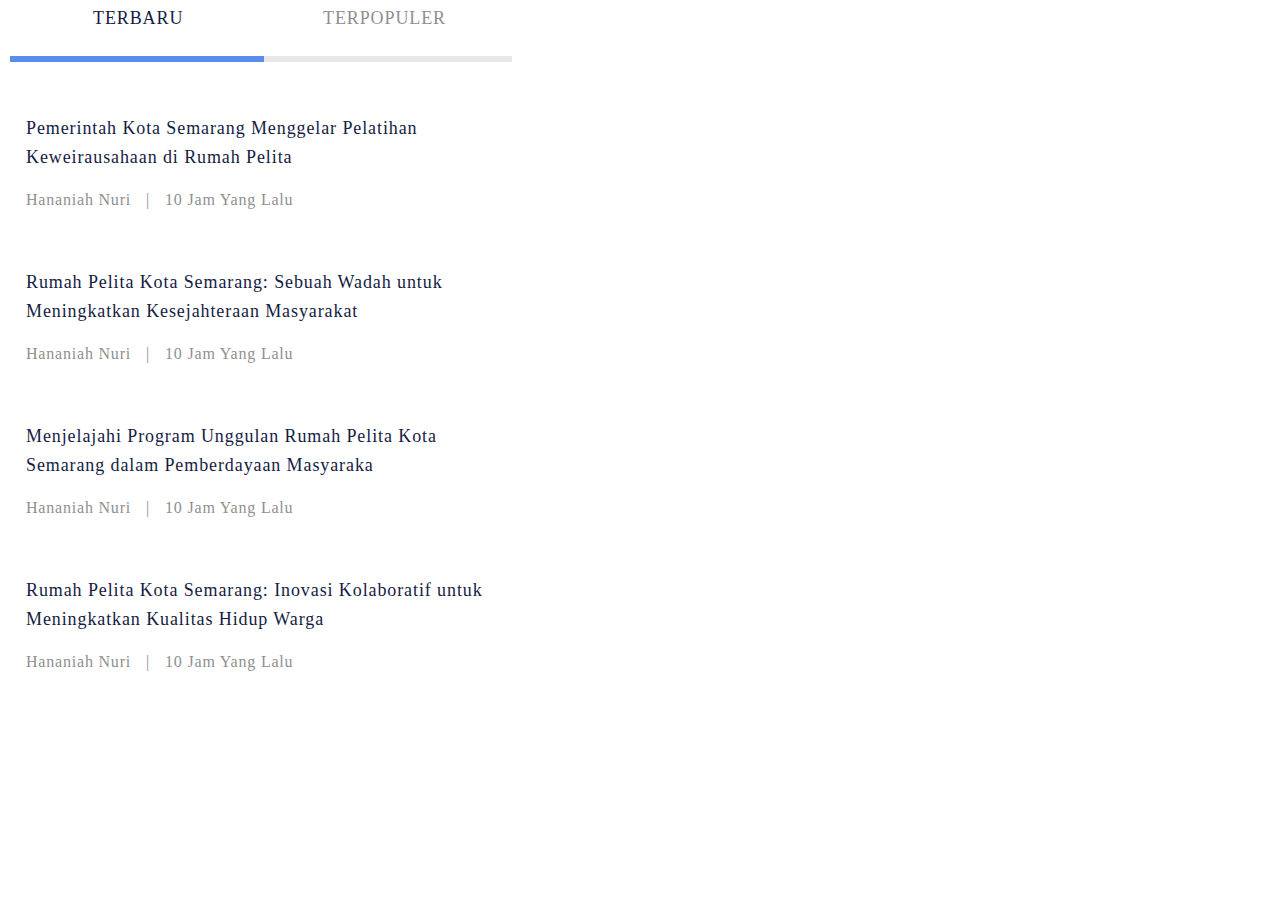
<file: coba.html>
<!DOCTYPE html>
<html lang="en">
<head>
    <meta charset="UTF-8">
    <meta name="viewport" content="width=device-width, initial-scale=1.0">
    <title>Document</title>
</head>
<body>
    <div class="BeritaList" style="width: 498px; height: 684px; position: relative">
  <div class="Terbaru" style="left: 85px; top: 0px; position: absolute; color: #151C43; font-size: 18px; font-family: Outfit; font-weight: 500; text-transform: uppercase; letter-spacing: 0.90px; word-wrap: break-word">TERBARU</div>
  <div class="Terpopuler" style="left: 315px; top: 0px; position: absolute; color: #8F8F8F; font-size: 18px; font-family: Outfit; font-weight: 500; text-transform: uppercase; letter-spacing: 0.90px; word-wrap: break-word">TERPOPULER</div>
  <div class="Line25" style="width: 496px; height: 0px; left: 2px; top: 48px; position: absolute; border: 3px #E8E8E8 solid"></div>
  <div class="Line26" style="width: 248px; height: 0px; left: 2px; top: 48px; position: absolute; border: 3px #5A8DEE solid"></div>
  <div class="Frame134" style="height: 596px; left: 0px; top: 88px; position: absolute; flex-direction: column; justify-content: flex-start; align-items: flex-start; gap: 20px; display: inline-flex">
    <div class="BeritaCard" style="align-self: stretch; height: 134px; padding-top: 18px; padding-bottom: 18px; padding-left: 18px; padding-right: 19px; border-radius: 8px; flex-direction: column; justify-content: flex-start; align-items: flex-start; gap: 15px; display: flex">
      <div class="Frame96" style="align-self: stretch; justify-content: center; align-items: center; gap: 10px; display: inline-flex">
        <div class="PemerintahKotaSemarangMenggelarPelatihanKeweirausahaanDiRumahPelita" style="flex: 1 1 0; color: #151C43; font-size: 18px; font-family: Outfit; font-weight: 500; line-height: 29px; letter-spacing: 0.90px; word-wrap: break-word">Pemerintah Kota Semarang Menggelar Pelatihan Keweirausahaan di Rumah Pelita</div>
      </div>
      <div class="Frame97" style="align-self: stretch; justify-content: flex-start; align-items: center; gap: 15px; display: inline-flex">
        <div class="HananiahNuri" style="color: #8F8F8F; font-size: 16px; font-family: Outfit; font-weight: 500; line-height: 25px; letter-spacing: 0.80px; word-wrap: break-word">Hananiah Nuri</div>
        <div style="color: #8F8F8F; font-size: 16px; font-family: Outfit; font-weight: 500; line-height: 25px; letter-spacing: 0.80px; word-wrap: break-word">|</div>
        <div class="JamYangLalu" style="color: #8F8F8F; font-size: 16px; font-family: Outfit; font-weight: 500; line-height: 25px; letter-spacing: 0.80px; word-wrap: break-word">10 Jam Yang Lalu</div>
      </div>
    </div>
    <div class="Component2" style="align-self: stretch; height: 134px; padding-top: 18px; padding-bottom: 18px; padding-left: 18px; padding-right: 19px; border-radius: 8px; flex-direction: column; justify-content: flex-start; align-items: flex-start; gap: 15px; display: flex">
      <div class="Frame96" style="align-self: stretch; justify-content: center; align-items: center; gap: 10px; display: inline-flex">
        <div class="PemerintahKotaSemarangMenggelarPelatihanKeweirausahaanDiRumahPelita" style="flex: 1 1 0; color: #151C43; font-size: 18px; font-family: Outfit; font-weight: 500; line-height: 29px; letter-spacing: 0.90px; word-wrap: break-word">Rumah Pelita Kota Semarang: Sebuah Wadah untuk Meningkatkan Kesejahteraan Masyarakat</div>
      </div>
      <div class="Frame97" style="align-self: stretch; justify-content: flex-start; align-items: center; gap: 15px; display: inline-flex">
        <div class="HananiahNuri" style="color: #8F8F8F; font-size: 16px; font-family: Outfit; font-weight: 500; line-height: 25px; letter-spacing: 0.80px; word-wrap: break-word">Hananiah Nuri</div>
        <div style="color: #8F8F8F; font-size: 16px; font-family: Outfit; font-weight: 500; line-height: 25px; letter-spacing: 0.80px; word-wrap: break-word">|</div>
        <div class="JamYangLalu" style="color: #8F8F8F; font-size: 16px; font-family: Outfit; font-weight: 500; line-height: 25px; letter-spacing: 0.80px; word-wrap: break-word">10 Jam Yang Lalu</div>
      </div>
    </div>
    <div class="Component3" style="align-self: stretch; height: 134px; padding-top: 18px; padding-bottom: 18px; padding-left: 18px; padding-right: 19px; border-radius: 8px; flex-direction: column; justify-content: flex-start; align-items: flex-start; gap: 15px; display: flex">
      <div class="Frame96" style="align-self: stretch; justify-content: center; align-items: center; gap: 10px; display: inline-flex">
        <div class="PemerintahKotaSemarangMenggelarPelatihanKeweirausahaanDiRumahPelita" style="flex: 1 1 0; color: #151C43; font-size: 18px; font-family: Outfit; font-weight: 500; line-height: 29px; letter-spacing: 0.90px; word-wrap: break-word">Menjelajahi Program Unggulan Rumah Pelita Kota Semarang dalam Pemberdayaan Masyaraka</div>
      </div>
      <div class="Frame97" style="align-self: stretch; justify-content: flex-start; align-items: center; gap: 15px; display: inline-flex">
        <div class="HananiahNuri" style="color: #8F8F8F; font-size: 16px; font-family: Outfit; font-weight: 500; line-height: 25px; letter-spacing: 0.80px; word-wrap: break-word">Hananiah Nuri</div>
        <div style="color: #8F8F8F; font-size: 16px; font-family: Outfit; font-weight: 500; line-height: 25px; letter-spacing: 0.80px; word-wrap: break-word">|</div>
        <div class="JamYangLalu" style="color: #8F8F8F; font-size: 16px; font-family: Outfit; font-weight: 500; line-height: 25px; letter-spacing: 0.80px; word-wrap: break-word">10 Jam Yang Lalu</div>
      </div>
    </div>
    <div class="Component4" style="align-self: stretch; height: 134px; padding-top: 18px; padding-bottom: 18px; padding-left: 18px; padding-right: 19px; border-radius: 8px; flex-direction: column; justify-content: flex-start; align-items: flex-start; gap: 15px; display: flex">
      <div class="Frame96" style="align-self: stretch; justify-content: center; align-items: center; gap: 10px; display: inline-flex">
        <div class="PemerintahKotaSemarangMenggelarPelatihanKeweirausahaanDiRumahPelita" style="flex: 1 1 0; color: #151C43; font-size: 18px; font-family: Outfit; font-weight: 500; line-height: 29px; letter-spacing: 0.90px; word-wrap: break-word">Rumah Pelita Kota Semarang: Inovasi Kolaboratif untuk Meningkatkan Kualitas Hidup Warga</div>
      </div>
      <div class="Frame97" style="align-self: stretch; justify-content: flex-start; align-items: center; gap: 15px; display: inline-flex">
        <div class="HananiahNuri" style="color: #8F8F8F; font-size: 16px; font-family: Outfit; font-weight: 500; line-height: 25px; letter-spacing: 0.80px; word-wrap: break-word">Hananiah Nuri</div>
        <div style="color: #8F8F8F; font-size: 16px; font-family: Outfit; font-weight: 500; line-height: 25px; letter-spacing: 0.80px; word-wrap: break-word">|</div>
        <div class="JamYangLalu" style="color: #8F8F8F; font-size: 16px; font-family: Outfit; font-weight: 500; line-height: 25px; letter-spacing: 0.80px; word-wrap: break-word">10 Jam Yang Lalu</div>
      </div>
    </div>
  </div>
</div>
</body>
</html>
</file>
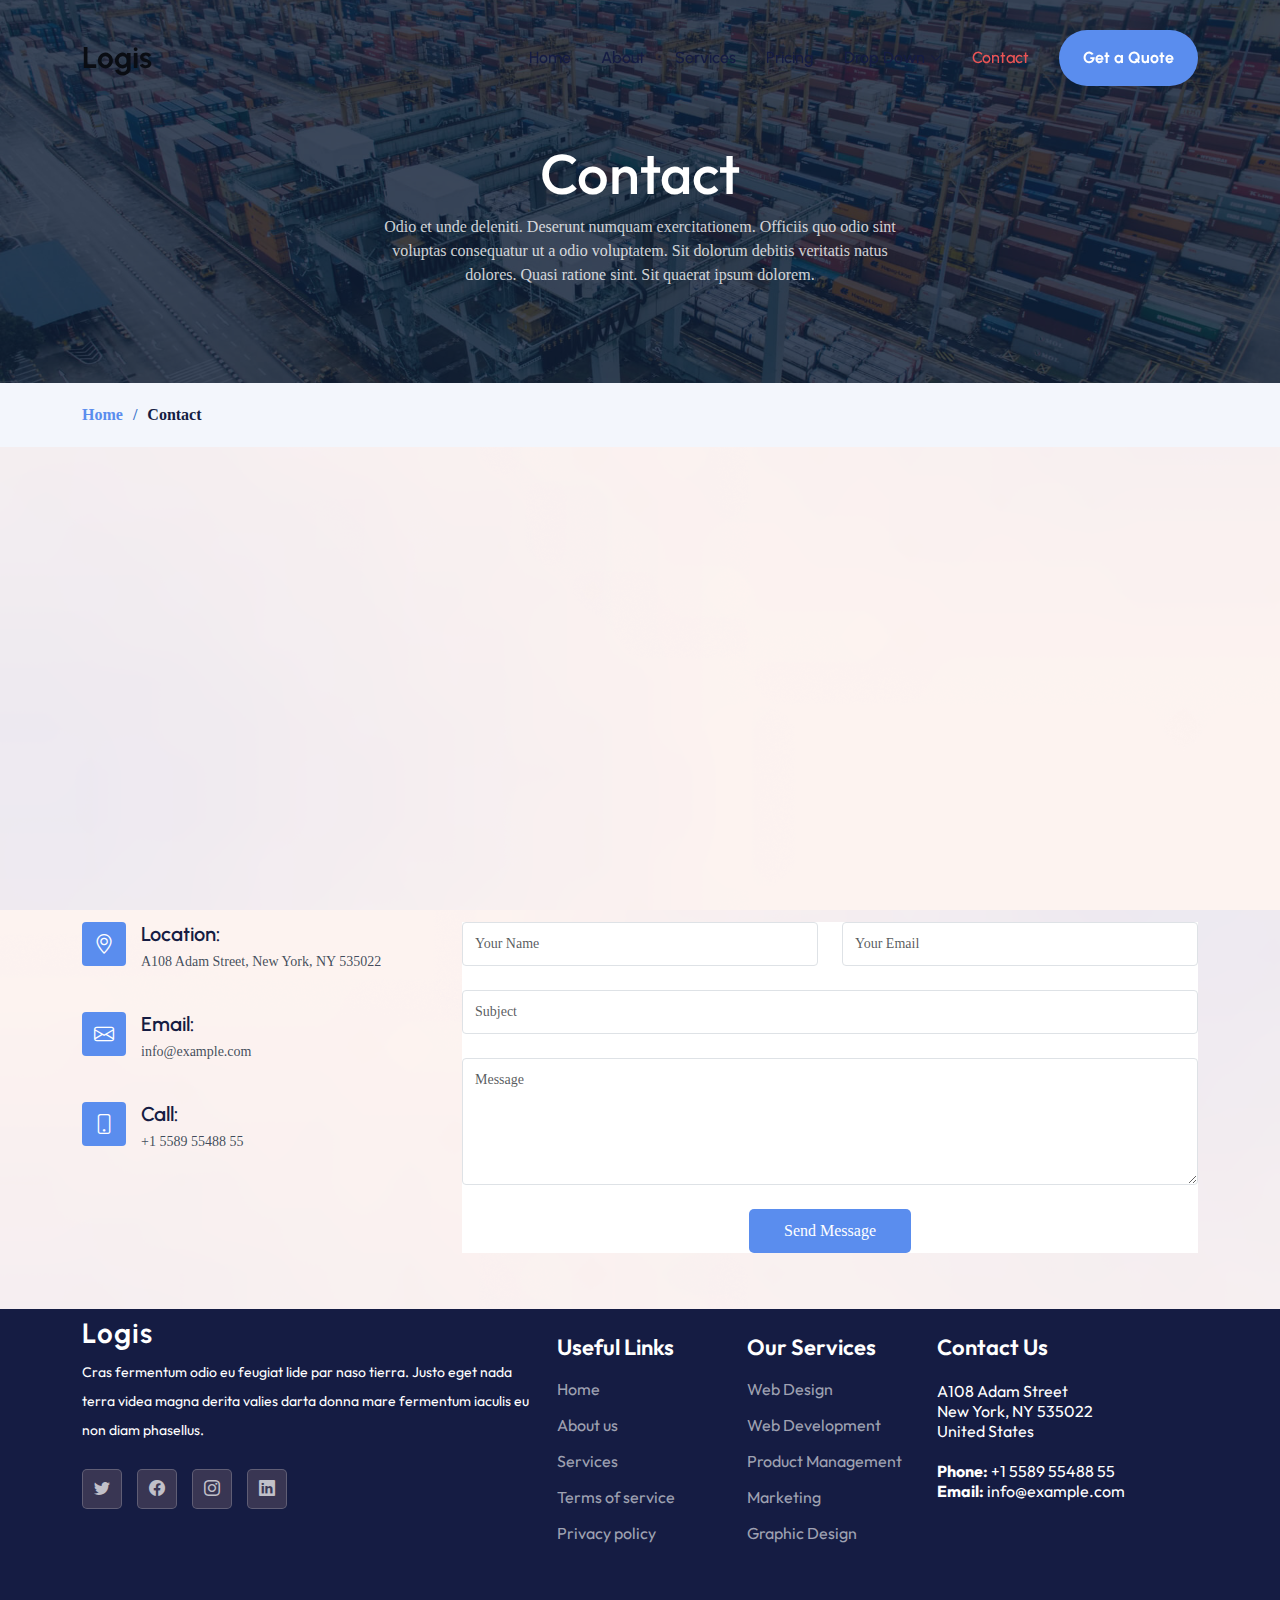
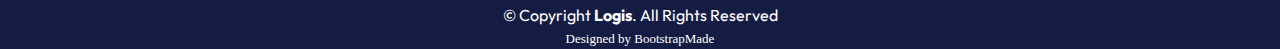
<file: contact.html>
<!DOCTYPE html>
<html lang="en">

<head>
  <meta charset="utf-8">
  <meta content="width=device-width, initial-scale=1.0" name="viewport">

  <title>Logis Bootstrap Template - Contact</title>
  <meta content="" name="description">
  <meta content="" name="keywords">

  <!-- Favicons -->
  <link href="assets/img/favicon.png" rel="icon">
  <link href="assets/img/apple-touch-icon.png" rel="apple-touch-icon">

  <!-- Google Fonts -->
  <link rel="preconnect" href="https://fonts.googleapis.com">
  <link rel="preconnect" href="https://fonts.gstatic.com" crossorigin>
  <link href="https://fonts.googleapis.com/css2?family=Open+Sans:ital,wght@0,300;0,400;0,500;0,600;0,700;1,300;1,400;1,600;1,700&family=Poppins:ital,wght@0,300;0,400;0,500;0,600;0,700;1,300;1,400;1,500;1,600;1,700&family=Inter:ital,wght@0,300;0,400;0,500;0,600;0,700;1,300;1,400;1,500;1,600;1,700&display=swap" rel="stylesheet">

  <!-- Vendor CSS Files -->
  <link href="assets/vendor/bootstrap/css/bootstrap.min.css" rel="stylesheet">
  <link href="assets/vendor/bootstrap-icons/bootstrap-icons.css" rel="stylesheet">
  <link href="assets/vendor/fontawesome-free/css/all.min.css" rel="stylesheet">
  <link href="assets/vendor/glightbox/css/glightbox.min.css" rel="stylesheet">
  <link href="assets/vendor/swiper/swiper-bundle.min.css" rel="stylesheet">
  <link href="assets/vendor/aos/aos.css" rel="stylesheet">

  <!-- Template Main CSS File -->
  <link href="assets/css/main.css" rel="stylesheet">

  <!-- =======================================================
  * Template Name: Logis
  * Updated: May 30 2023 with Bootstrap v5.3.0
  * Template URL: https://bootstrapmade.com/logis-bootstrap-logistics-website-template/
  * Author: BootstrapMade.com
  * License: https://bootstrapmade.com/license/
  ======================================================== -->
</head>

<body>

  <!-- ======= Header ======= -->
  <header id="header" class="header d-flex align-items-center fixed-top">
    <div class="container-fluid container-xl d-flex align-items-center justify-content-between">

      <a href="index.html" class="logo d-flex align-items-center">
        <!-- Uncomment the line below if you also wish to use an image logo -->
        <!-- <img src="assets/img/logo.png" alt=""> -->
        <h1>Logis</h1>
      </a>

      <i class="mobile-nav-toggle mobile-nav-show bi bi-list"></i>
      <i class="mobile-nav-toggle mobile-nav-hide d-none bi bi-x"></i>
      <nav id="navbar" class="navbar">
        <ul>
          <li><a href="index.html">Home</a></li>
          <li><a href="about.html">About</a></li>
          <li><a href="services.html">Services</a></li>
          <li><a href="pricing.html">Pricing</a></li>
          <li class="dropdown"><a href="#"><span>Drop Down</span> <i class="bi bi-chevron-down dropdown-indicator"></i></a>
            <ul>
              <li><a href="#">Drop Down 1</a></li>
              <li class="dropdown"><a href="#"><span>Deep Drop Down</span> <i class="bi bi-chevron-down dropdown-indicator"></i></a>
                <ul>
                  <li><a href="#">Deep Drop Down 1</a></li>
                  <li><a href="#">Deep Drop Down 2</a></li>
                  <li><a href="#">Deep Drop Down 3</a></li>
                  <li><a href="#">Deep Drop Down 4</a></li>
                  <li><a href="#">Deep Drop Down 5</a></li>
                </ul>
              </li>
              <li><a href="#">Drop Down 2</a></li>
              <li><a href="#">Drop Down 3</a></li>
              <li><a href="#">Drop Down 4</a></li>
            </ul>
          </li>
          <li><a href="contact.html" class="active">Contact</a></li>
          <li><a class="get-a-quote" href="get-a-quote.html">Get a Quote</a></li>
        </ul>
      </nav><!-- .navbar -->

    </div>
  </header><!-- End Header -->
  <!-- End Header -->

  <main id="main">

    <!-- ======= Breadcrumbs ======= -->
    <div class="breadcrumbs">
      <div class="page-header d-flex align-items-center" style="background-image: url('assets/img/page-header.jpg');">
        <div class="container position-relative">
          <div class="row d-flex justify-content-center">
            <div class="col-lg-6 text-center">
              <h2>Contact</h2>
              <p>Odio et unde deleniti. Deserunt numquam exercitationem. Officiis quo odio sint voluptas consequatur ut a odio voluptatem. Sit dolorum debitis veritatis natus dolores. Quasi ratione sint. Sit quaerat ipsum dolorem.</p>
            </div>
          </div>
        </div>
      </div>
      <nav>
        <div class="container">
          <ol>
            <li><a href="index.html">Home</a></li>
            <li>Contact</li>
          </ol>
        </div>
      </nav>
    </div><!-- End Breadcrumbs -->

    <!-- ======= Contact Section ======= -->
    <section id="contact" class="contact">
      <div class="container" data-aos="fade-up">

        <div>
          <iframe style="border:0; width: 100%; height: 340px;" src="https://www.google.com/maps/embed?pb=!1m14!1m8!1m3!1d12097.433213460943!2d-74.0062269!3d40.7101282!3m2!1i1024!2i768!4f13.1!3m3!1m2!1s0x0%3A0xb89d1fe6bc499443!2sDowntown+Conference+Center!5e0!3m2!1smk!2sbg!4v1539943755621" frameborder="0" allowfullscreen></iframe>
        </div><!-- End Google Maps -->

        <div class="row gy-4 mt-4">

          <div class="col-lg-4">

            <div class="info-item d-flex">
              <i class="bi bi-geo-alt flex-shrink-0"></i>
              <div>
                <h4>Location:</h4>
                <p>A108 Adam Street, New York, NY 535022</p>
              </div>
            </div><!-- End Info Item -->

            <div class="info-item d-flex">
              <i class="bi bi-envelope flex-shrink-0"></i>
              <div>
                <h4>Email:</h4>
                <p>info@example.com</p>
              </div>
            </div><!-- End Info Item -->

            <div class="info-item d-flex">
              <i class="bi bi-phone flex-shrink-0"></i>
              <div>
                <h4>Call:</h4>
                <p>+1 5589 55488 55</p>
              </div>
            </div><!-- End Info Item -->

          </div>

          <div class="col-lg-8">
            <form action="forms/contact.php" method="post" role="form" class="php-email-form">
              <div class="row">
                <div class="col-md-6 form-group">
                  <input type="text" name="name" class="form-control" id="name" placeholder="Your Name" required>
                </div>
                <div class="col-md-6 form-group mt-3 mt-md-0">
                  <input type="email" class="form-control" name="email" id="email" placeholder="Your Email" required>
                </div>
              </div>
              <div class="form-group mt-3">
                <input type="text" class="form-control" name="subject" id="subject" placeholder="Subject" required>
              </div>
              <div class="form-group mt-3">
                <textarea class="form-control" name="message" rows="5" placeholder="Message" required></textarea>
              </div>
              <div class="my-3">
                <div class="loading">Loading</div>
                <div class="error-message"></div>
                <div class="sent-message">Your message has been sent. Thank you!</div>
              </div>
              <div class="text-center"><button type="submit">Send Message</button></div>
            </form>
          </div><!-- End Contact Form -->

        </div>

      </div>
    </section><!-- End Contact Section -->

  </main><!-- End #main -->

  <!-- ======= Footer ======= -->
  <footer id="footer" class="footer">

    <div class="container">
      <div class="row gy-4">
        <div class="col-lg-5 col-md-12 footer-info">
          <a href="index.html" class="logo d-flex align-items-center">
            <span>Logis</span>
          </a>
          <p>Cras fermentum odio eu feugiat lide par naso tierra. Justo eget nada terra videa magna derita valies darta donna mare fermentum iaculis eu non diam phasellus.</p>
          <div class="social-links d-flex mt-4">
            <a href="#" class="twitter"><i class="bi bi-twitter"></i></a>
            <a href="#" class="facebook"><i class="bi bi-facebook"></i></a>
            <a href="#" class="instagram"><i class="bi bi-instagram"></i></a>
            <a href="#" class="linkedin"><i class="bi bi-linkedin"></i></a>
          </div>
        </div>

        <div class="col-lg-2 col-6 footer-links">
          <h4>Useful Links</h4>
          <ul>
            <li><a href="#">Home</a></li>
            <li><a href="#">About us</a></li>
            <li><a href="#">Services</a></li>
            <li><a href="#">Terms of service</a></li>
            <li><a href="#">Privacy policy</a></li>
          </ul>
        </div>

        <div class="col-lg-2 col-6 footer-links">
          <h4>Our Services</h4>
          <ul>
            <li><a href="#">Web Design</a></li>
            <li><a href="#">Web Development</a></li>
            <li><a href="#">Product Management</a></li>
            <li><a href="#">Marketing</a></li>
            <li><a href="#">Graphic Design</a></li>
          </ul>
        </div>

        <div class="col-lg-3 col-md-12 footer-contact text-center text-md-start">
          <h4>Contact Us</h4>
          <p>
            A108 Adam Street <br>
            New York, NY 535022<br>
            United States <br><br>
            <strong>Phone:</strong> +1 5589 55488 55<br>
            <strong>Email:</strong> info@example.com<br>
          </p>

        </div>

      </div>
    </div>

    <div class="container mt-4">
      <div class="copyright">
        &copy; Copyright <strong><span>Logis</span></strong>. All Rights Reserved
      </div>
      <div class="credits">
        <!-- All the links in the footer should remain intact. -->
        <!-- You can delete the links only if you purchased the pro version. -->
        <!-- Licensing information: https://bootstrapmade.com/license/ -->
        <!-- Purchase the pro version with working PHP/AJAX contact form: https://bootstrapmade.com/logis-bootstrap-logistics-website-template/ -->
        Designed by <a href="https://bootstrapmade.com/">BootstrapMade</a>
      </div>
    </div>

  </footer><!-- End Footer -->
  <!-- End Footer -->

  <a href="#" class="scroll-top d-flex align-items-center justify-content-center"><i class="bi bi-arrow-up-short"></i></a>

  <div id="preloader"></div>

  <!-- Vendor JS Files -->
  <script src="assets/vendor/bootstrap/js/bootstrap.bundle.min.js"></script>
  <script src="assets/vendor/purecounter/purecounter_vanilla.js"></script>
  <script src="assets/vendor/glightbox/js/glightbox.min.js"></script>
  <script src="assets/vendor/swiper/swiper-bundle.min.js"></script>
  <script src="assets/vendor/aos/aos.js"></script>
  <script src="assets/vendor/php-email-form/validate.js"></script>

  <!-- Template Main JS File -->
  <script src="assets/js/main.js"></script>

</body>

</html>
</file>
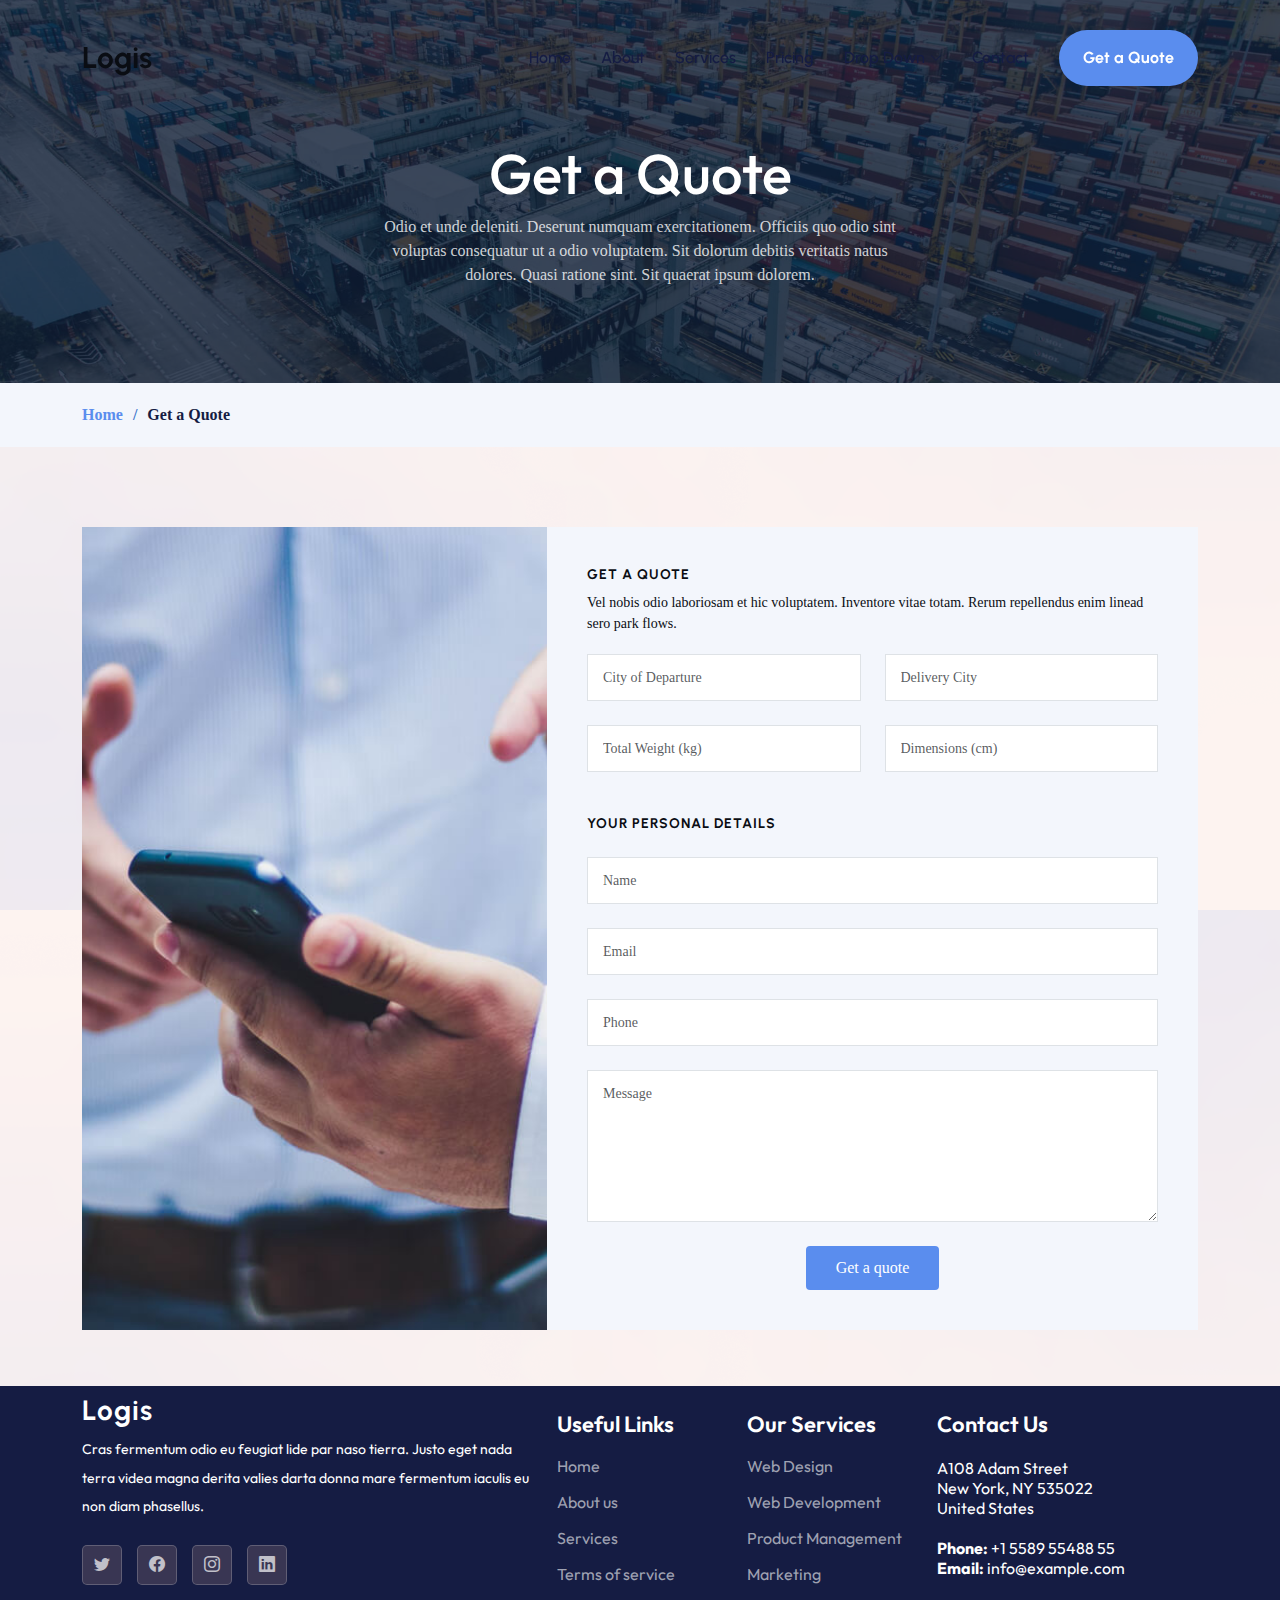
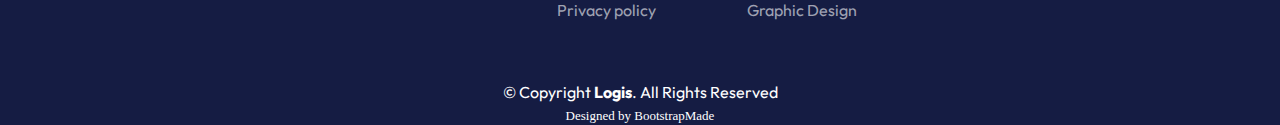
<file: get-a-quote.html>
<!DOCTYPE html>
<html lang="en">

<head>
  <meta charset="utf-8">
  <meta content="width=device-width, initial-scale=1.0" name="viewport">

  <title>Logis Bootstrap Template - Get a Quote</title>
  <meta content="" name="description">
  <meta content="" name="keywords">

  <!-- Favicons -->
  <link href="assets/img/favicon.png" rel="icon">
  <link href="assets/img/apple-touch-icon.png" rel="apple-touch-icon">

  <!-- Google Fonts -->
  <link rel="preconnect" href="https://fonts.googleapis.com">
  <link rel="preconnect" href="https://fonts.gstatic.com" crossorigin>
  <link href="https://fonts.googleapis.com/css2?family=Open+Sans:ital,wght@0,300;0,400;0,500;0,600;0,700;1,300;1,400;1,600;1,700&family=Poppins:ital,wght@0,300;0,400;0,500;0,600;0,700;1,300;1,400;1,500;1,600;1,700&family=Inter:ital,wght@0,300;0,400;0,500;0,600;0,700;1,300;1,400;1,500;1,600;1,700&display=swap" rel="stylesheet">

  <!-- Vendor CSS Files -->
  <link href="assets/vendor/bootstrap/css/bootstrap.min.css" rel="stylesheet">
  <link href="assets/vendor/bootstrap-icons/bootstrap-icons.css" rel="stylesheet">
  <link href="assets/vendor/fontawesome-free/css/all.min.css" rel="stylesheet">
  <link href="assets/vendor/glightbox/css/glightbox.min.css" rel="stylesheet">
  <link href="assets/vendor/swiper/swiper-bundle.min.css" rel="stylesheet">
  <link href="assets/vendor/aos/aos.css" rel="stylesheet">

  <!-- Template Main CSS File -->
  <link href="assets/css/main.css" rel="stylesheet">

  <!-- =======================================================
  * Template Name: Logis
  * Updated: May 30 2023 with Bootstrap v5.3.0
  * Template URL: https://bootstrapmade.com/logis-bootstrap-logistics-website-template/
  * Author: BootstrapMade.com
  * License: https://bootstrapmade.com/license/
  ======================================================== -->
</head>

<body>

  <!-- ======= Header ======= -->
  <header id="header" class="header d-flex align-items-center fixed-top">
    <div class="container-fluid container-xl d-flex align-items-center justify-content-between">

      <a href="index.html" class="logo d-flex align-items-center">
        <!-- Uncomment the line below if you also wish to use an image logo -->
        <!-- <img src="assets/img/logo.png" alt=""> -->
        <h1>Logis</h1>
      </a>

      <i class="mobile-nav-toggle mobile-nav-show bi bi-list"></i>
      <i class="mobile-nav-toggle mobile-nav-hide d-none bi bi-x"></i>
      <nav id="navbar" class="navbar">
        <ul>
          <li><a href="index.html">Home</a></li>
          <li><a href="about.html">About</a></li>
          <li><a href="services.html">Services</a></li>
          <li><a href="pricing.html">Pricing</a></li>
          <li class="dropdown"><a href="#"><span>Drop Down</span> <i class="bi bi-chevron-down dropdown-indicator"></i></a>
            <ul>
              <li><a href="#">Drop Down 1</a></li>
              <li class="dropdown"><a href="#"><span>Deep Drop Down</span> <i class="bi bi-chevron-down dropdown-indicator"></i></a>
                <ul>
                  <li><a href="#">Deep Drop Down 1</a></li>
                  <li><a href="#">Deep Drop Down 2</a></li>
                  <li><a href="#">Deep Drop Down 3</a></li>
                  <li><a href="#">Deep Drop Down 4</a></li>
                  <li><a href="#">Deep Drop Down 5</a></li>
                </ul>
              </li>
              <li><a href="#">Drop Down 2</a></li>
              <li><a href="#">Drop Down 3</a></li>
              <li><a href="#">Drop Down 4</a></li>
            </ul>
          </li>
          <li><a href="contact.html">Contact</a></li>
          <li><a class="get-a-quote" href="get-a-quote.html">Get a Quote</a></li>
        </ul>
      </nav><!-- .navbar -->

    </div>
  </header><!-- End Header -->
  <!-- End Header -->

  <main id="main">

    <!-- ======= Breadcrumbs ======= -->
    <div class="breadcrumbs">
      <div class="page-header d-flex align-items-center" style="background-image: url('assets/img/page-header.jpg');">
        <div class="container position-relative">
          <div class="row d-flex justify-content-center">
            <div class="col-lg-6 text-center">
              <h2>Get a Quote</h2>
              <p>Odio et unde deleniti. Deserunt numquam exercitationem. Officiis quo odio sint voluptas consequatur ut a odio voluptatem. Sit dolorum debitis veritatis natus dolores. Quasi ratione sint. Sit quaerat ipsum dolorem.</p>
            </div>
          </div>
        </div>
      </div>
      <nav>
        <div class="container">
          <ol>
            <li><a href="index.html">Home</a></li>
            <li>Get a Quote</li>
          </ol>
        </div>
      </nav>
    </div><!-- End Breadcrumbs -->

    <!-- ======= Get a Quote Section ======= -->
    <section id="get-a-quote" class="get-a-quote">
      <div class="container" data-aos="fade-up">

        <div class="row g-0">

          <div class="col-lg-5 quote-bg" style="background-image: url(assets/img/quote-bg.jpg);"></div>

          <div class="col-lg-7">
            <form action="forms/quote.php" method="post" class="php-email-form">
              <h3>Get a quote</h3>
              <p>Vel nobis odio laboriosam et hic voluptatem. Inventore vitae totam. Rerum repellendus enim linead sero park flows.</p>
              <div class="row gy-4">

                <div class="col-md-6">
                  <input type="text" name="departure" class="form-control" placeholder="City of Departure" required>
                </div>

                <div class="col-md-6">
                  <input type="text" name="delivery" class="form-control" placeholder="Delivery City" required>
                </div>

                <div class="col-md-6">
                  <input type="text" name="weight" class="form-control" placeholder="Total Weight (kg)" required>
                </div>

                <div class="col-md-6">
                  <input type="text" name="dimensions" class="form-control" placeholder="Dimensions (cm)" required>
                </div>

                <div class="col-lg-12">
                  <h4>Your Personal Details</h4>
                </div>

                <div class="col-md-12">
                  <input type="text" name="name" class="form-control" placeholder="Name" required>
                </div>

                <div class="col-md-12 ">
                  <input type="email" class="form-control" name="email" placeholder="Email" required>
                </div>

                <div class="col-md-12">
                  <input type="text" class="form-control" name="phone" placeholder="Phone" required>
                </div>

                <div class="col-md-12">
                  <textarea class="form-control" name="message" rows="6" placeholder="Message" required></textarea>
                </div>

                <div class="col-md-12 text-center">
                  <div class="loading">Loading</div>
                  <div class="error-message"></div>
                  <div class="sent-message">Your quote request has been sent successfully. Thank you!</div>

                  <button type="submit">Get a quote</button>
                </div>

              </div>
            </form>
          </div><!-- End Quote Form -->

        </div>

      </div>
    </section><!-- End Get a Quote Section -->

  </main><!-- End #main -->

  <!-- ======= Footer ======= -->
  <footer id="footer" class="footer">

    <div class="container">
      <div class="row gy-4">
        <div class="col-lg-5 col-md-12 footer-info">
          <a href="index.html" class="logo d-flex align-items-center">
            <span>Logis</span>
          </a>
          <p>Cras fermentum odio eu feugiat lide par naso tierra. Justo eget nada terra videa magna derita valies darta donna mare fermentum iaculis eu non diam phasellus.</p>
          <div class="social-links d-flex mt-4">
            <a href="#" class="twitter"><i class="bi bi-twitter"></i></a>
            <a href="#" class="facebook"><i class="bi bi-facebook"></i></a>
            <a href="#" class="instagram"><i class="bi bi-instagram"></i></a>
            <a href="#" class="linkedin"><i class="bi bi-linkedin"></i></a>
          </div>
        </div>

        <div class="col-lg-2 col-6 footer-links">
          <h4>Useful Links</h4>
          <ul>
            <li><a href="#">Home</a></li>
            <li><a href="#">About us</a></li>
            <li><a href="#">Services</a></li>
            <li><a href="#">Terms of service</a></li>
            <li><a href="#">Privacy policy</a></li>
          </ul>
        </div>

        <div class="col-lg-2 col-6 footer-links">
          <h4>Our Services</h4>
          <ul>
            <li><a href="#">Web Design</a></li>
            <li><a href="#">Web Development</a></li>
            <li><a href="#">Product Management</a></li>
            <li><a href="#">Marketing</a></li>
            <li><a href="#">Graphic Design</a></li>
          </ul>
        </div>

        <div class="col-lg-3 col-md-12 footer-contact text-center text-md-start">
          <h4>Contact Us</h4>
          <p>
            A108 Adam Street <br>
            New York, NY 535022<br>
            United States <br><br>
            <strong>Phone:</strong> +1 5589 55488 55<br>
            <strong>Email:</strong> info@example.com<br>
          </p>

        </div>

      </div>
    </div>

    <div class="container mt-4">
      <div class="copyright">
        &copy; Copyright <strong><span>Logis</span></strong>. All Rights Reserved
      </div>
      <div class="credits">
        <!-- All the links in the footer should remain intact. -->
        <!-- You can delete the links only if you purchased the pro version. -->
        <!-- Licensing information: https://bootstrapmade.com/license/ -->
        <!-- Purchase the pro version with working PHP/AJAX contact form: https://bootstrapmade.com/logis-bootstrap-logistics-website-template/ -->
        Designed by <a href="https://bootstrapmade.com/">BootstrapMade</a>
      </div>
    </div>

  </footer><!-- End Footer -->
  <!-- End Footer -->

  <a href="#" class="scroll-top d-flex align-items-center justify-content-center"><i class="bi bi-arrow-up-short"></i></a>

  <div id="preloader"></div>

  <!-- Vendor JS Files -->
  <script src="assets/vendor/bootstrap/js/bootstrap.bundle.min.js"></script>
  <script src="assets/vendor/purecounter/purecounter_vanilla.js"></script>
  <script src="assets/vendor/glightbox/js/glightbox.min.js"></script>
  <script src="assets/vendor/swiper/swiper-bundle.min.js"></script>
  <script src="assets/vendor/aos/aos.js"></script>
  <script src="assets/vendor/php-email-form/validate.js"></script>

  <!-- Template Main JS File -->
  <script src="assets/js/main.js"></script>

</body>

</html>
</file>
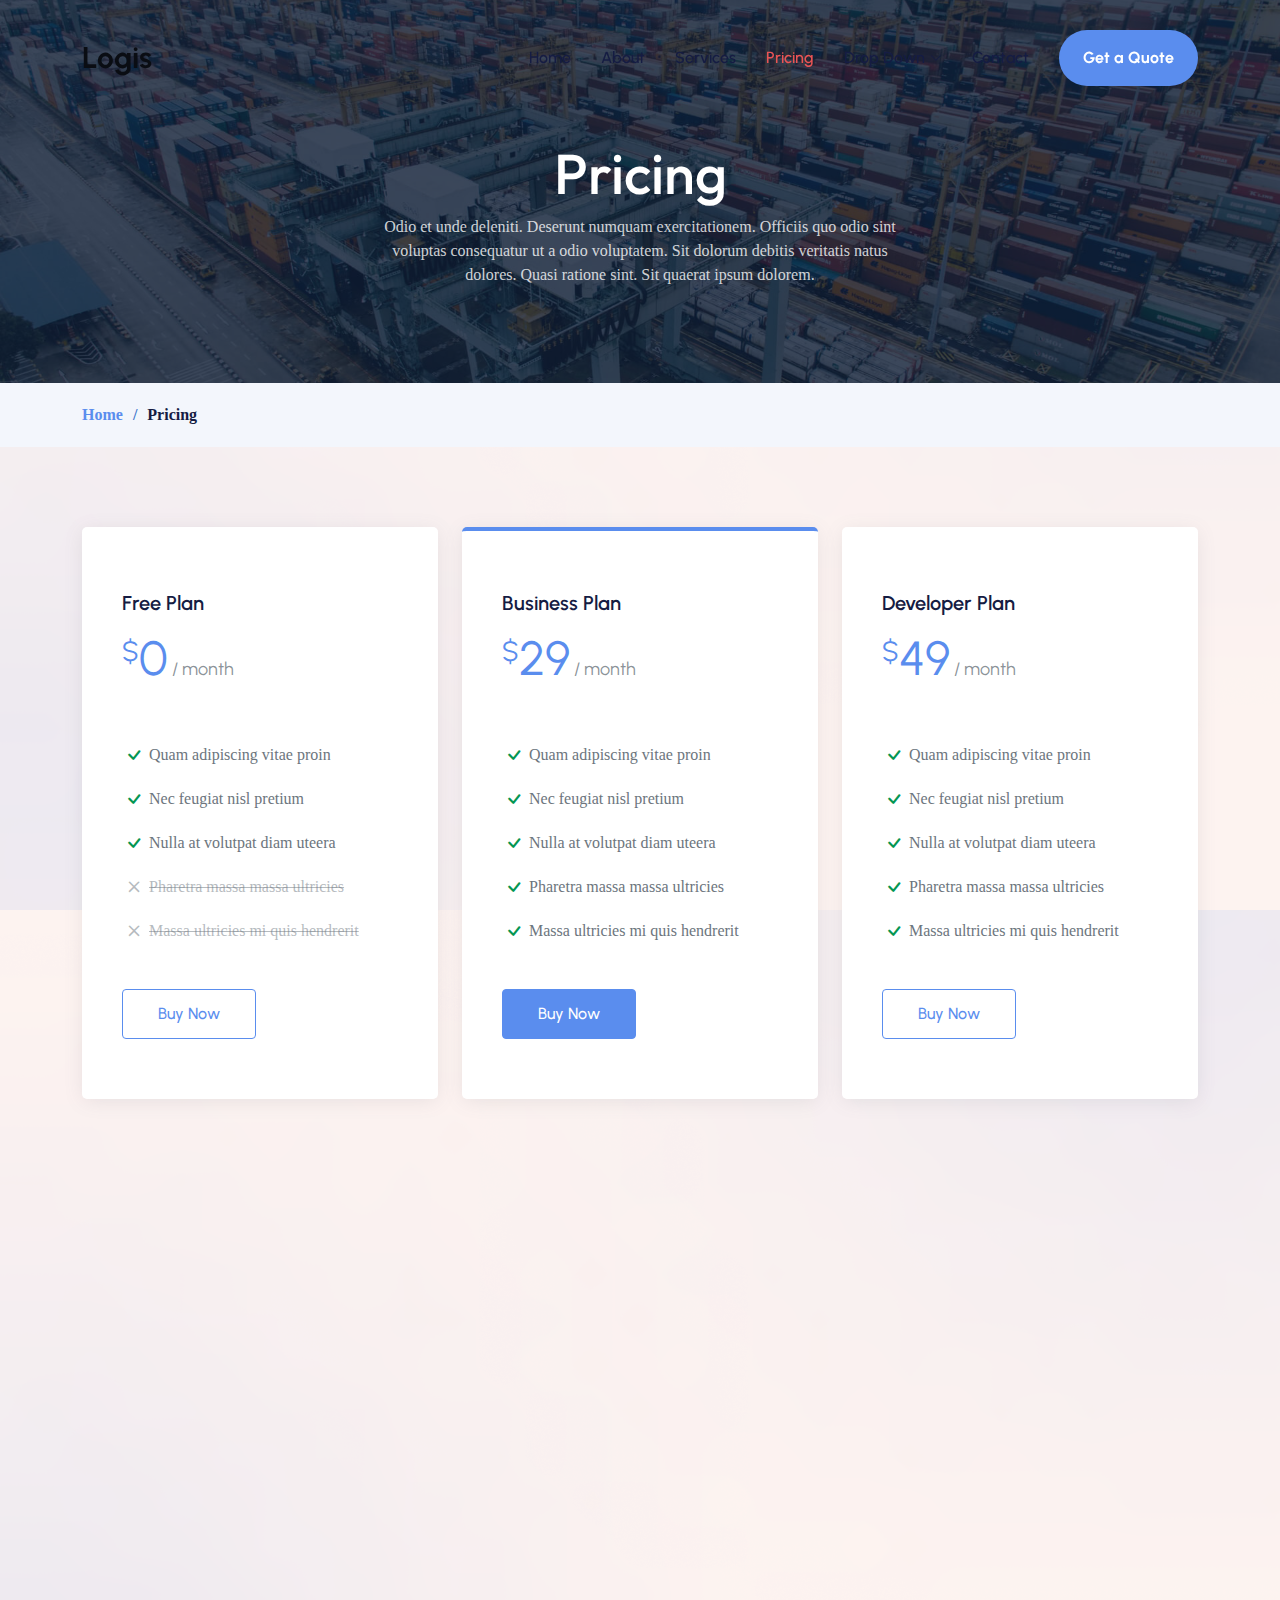
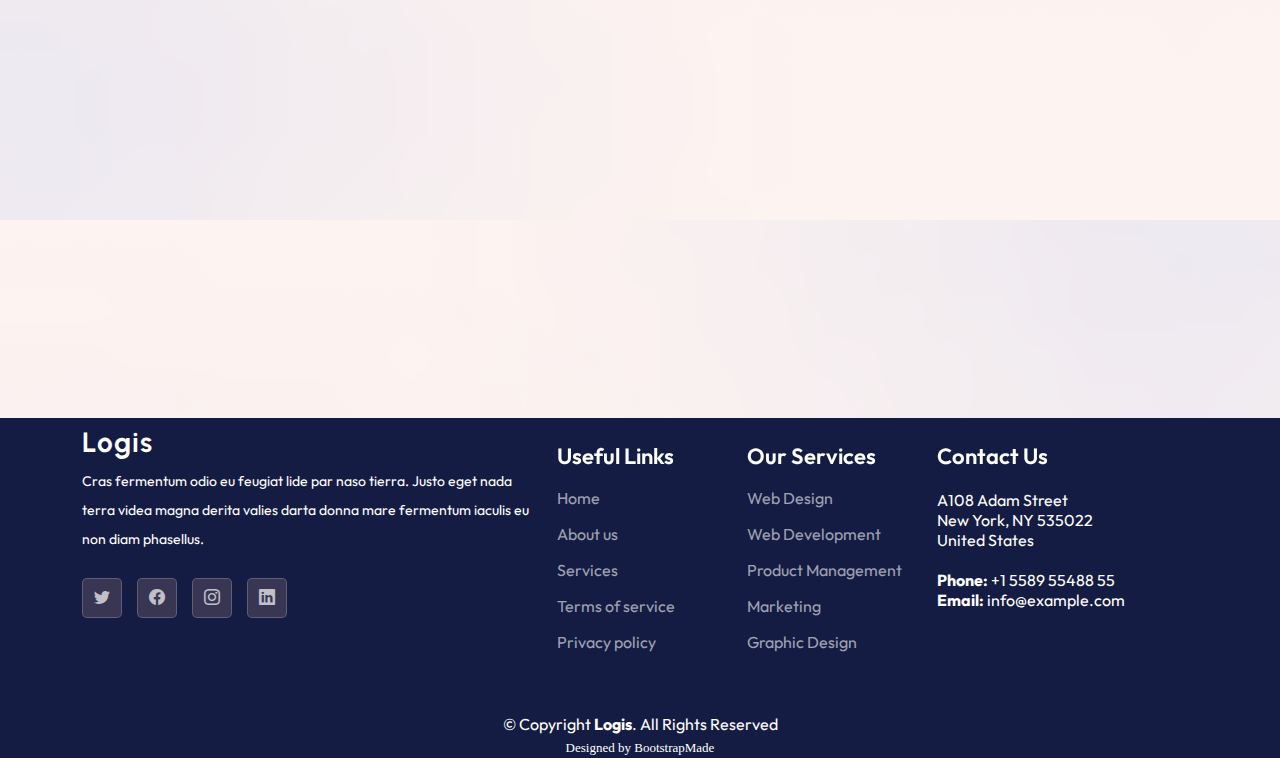
<file: pricing.html>
<!DOCTYPE html>
<html lang="en">

<head>
  <meta charset="utf-8">
  <meta content="width=device-width, initial-scale=1.0" name="viewport">

  <title>Logis Bootstrap Template - Pricing</title>
  <meta content="" name="description">
  <meta content="" name="keywords">

  <!-- Favicons -->
  <link href="assets/img/favicon.png" rel="icon">
  <link href="assets/img/apple-touch-icon.png" rel="apple-touch-icon">

  <!-- Google Fonts -->
  <link rel="preconnect" href="https://fonts.googleapis.com">
  <link rel="preconnect" href="https://fonts.gstatic.com" crossorigin>
  <link href="https://fonts.googleapis.com/css2?family=Open+Sans:ital,wght@0,300;0,400;0,500;0,600;0,700;1,300;1,400;1,600;1,700&family=Poppins:ital,wght@0,300;0,400;0,500;0,600;0,700;1,300;1,400;1,500;1,600;1,700&family=Inter:ital,wght@0,300;0,400;0,500;0,600;0,700;1,300;1,400;1,500;1,600;1,700&display=swap" rel="stylesheet">

  <!-- Vendor CSS Files -->
  <link href="assets/vendor/bootstrap/css/bootstrap.min.css" rel="stylesheet">
  <link href="assets/vendor/bootstrap-icons/bootstrap-icons.css" rel="stylesheet">
  <link href="assets/vendor/fontawesome-free/css/all.min.css" rel="stylesheet">
  <link href="assets/vendor/glightbox/css/glightbox.min.css" rel="stylesheet">
  <link href="assets/vendor/swiper/swiper-bundle.min.css" rel="stylesheet">
  <link href="assets/vendor/aos/aos.css" rel="stylesheet">

  <!-- Template Main CSS File -->
  <link href="assets/css/main.css" rel="stylesheet">

  <!-- =======================================================
  * Template Name: Logis
  * Updated: May 30 2023 with Bootstrap v5.3.0
  * Template URL: https://bootstrapmade.com/logis-bootstrap-logistics-website-template/
  * Author: BootstrapMade.com
  * License: https://bootstrapmade.com/license/
  ======================================================== -->
</head>

<body>

  <!-- ======= Header ======= -->
  <header id="header" class="header d-flex align-items-center fixed-top">
    <div class="container-fluid container-xl d-flex align-items-center justify-content-between">

      <a href="index.html" class="logo d-flex align-items-center">
        <!-- Uncomment the line below if you also wish to use an image logo -->
        <!-- <img src="assets/img/logo.png" alt=""> -->
        <h1>Logis</h1>
      </a>

      <i class="mobile-nav-toggle mobile-nav-show bi bi-list"></i>
      <i class="mobile-nav-toggle mobile-nav-hide d-none bi bi-x"></i>
      <nav id="navbar" class="navbar">
        <ul>
          <li><a href="index.html">Home</a></li>
          <li><a href="about.html">About</a></li>
          <li><a href="services.html">Services</a></li>
          <li><a href="pricing.html" class="active">Pricing</a></li>
          <li class="dropdown"><a href="#"><span>Drop Down</span> <i class="bi bi-chevron-down dropdown-indicator"></i></a>
            <ul>
              <li><a href="#">Drop Down 1</a></li>
              <li class="dropdown"><a href="#"><span>Deep Drop Down</span> <i class="bi bi-chevron-down dropdown-indicator"></i></a>
                <ul>
                  <li><a href="#">Deep Drop Down 1</a></li>
                  <li><a href="#">Deep Drop Down 2</a></li>
                  <li><a href="#">Deep Drop Down 3</a></li>
                  <li><a href="#">Deep Drop Down 4</a></li>
                  <li><a href="#">Deep Drop Down 5</a></li>
                </ul>
              </li>
              <li><a href="#">Drop Down 2</a></li>
              <li><a href="#">Drop Down 3</a></li>
              <li><a href="#">Drop Down 4</a></li>
            </ul>
          </li>
          <li><a href="contact.html">Contact</a></li>
          <li><a class="get-a-quote" href="get-a-quote.html">Get a Quote</a></li>
        </ul>
      </nav><!-- .navbar -->

    </div>
  </header><!-- End Header -->
  <!-- End Header -->

  <main id="main">

    <!-- ======= Breadcrumbs ======= -->
    <div class="breadcrumbs">
      <div class="page-header d-flex align-items-center" style="background-image: url('assets/img/page-header.jpg');">
        <div class="container position-relative">
          <div class="row d-flex justify-content-center">
            <div class="col-lg-6 text-center">
              <h2>Pricing</h2>
              <p>Odio et unde deleniti. Deserunt numquam exercitationem. Officiis quo odio sint voluptas consequatur ut a odio voluptatem. Sit dolorum debitis veritatis natus dolores. Quasi ratione sint. Sit quaerat ipsum dolorem.</p>
            </div>
          </div>
        </div>
      </div>
      <nav>
        <div class="container">
          <ol>
            <li><a href="index.html">Home</a></li>
            <li>Pricing</li>
          </ol>
        </div>
      </nav>
    </div><!-- End Breadcrumbs -->

    <!-- ======= Pricing Section ======= -->
    <section id="pricing" class="pricing">
      <div class="container" data-aos="fade-up">

        <div class="row gy-4">

          <div class="col-lg-4" data-aos="fade-up" data-aos-delay="100">
            <div class="pricing-item">
              <h3>Free Plan</h3>
              <h4><sup>$</sup>0<span> / month</span></h4>
              <ul>
                <li><i class="bi bi-check"></i> Quam adipiscing vitae proin</li>
                <li><i class="bi bi-check"></i> Nec feugiat nisl pretium</li>
                <li><i class="bi bi-check"></i> Nulla at volutpat diam uteera</li>
                <li class="na"><i class="bi bi-x"></i> <span>Pharetra massa massa ultricies</span></li>
                <li class="na"><i class="bi bi-x"></i> <span>Massa ultricies mi quis hendrerit</span></li>
              </ul>
              <a href="#" class="buy-btn">Buy Now</a>
            </div>
          </div><!-- End Pricing Item -->

          <div class="col-lg-4" data-aos="fade-up" data-aos-delay="200">
            <div class="pricing-item featured">
              <h3>Business Plan</h3>
              <h4><sup>$</sup>29<span> / month</span></h4>
              <ul>
                <li><i class="bi bi-check"></i> Quam adipiscing vitae proin</li>
                <li><i class="bi bi-check"></i> Nec feugiat nisl pretium</li>
                <li><i class="bi bi-check"></i> Nulla at volutpat diam uteera</li>
                <li><i class="bi bi-check"></i> Pharetra massa massa ultricies</li>
                <li><i class="bi bi-check"></i> Massa ultricies mi quis hendrerit</li>
              </ul>
              <a href="#" class="buy-btn">Buy Now</a>
            </div>
          </div><!-- End Pricing Item -->

          <div class="col-lg-4" data-aos="fade-up" data-aos-delay="300">
            <div class="pricing-item">
              <h3>Developer Plan</h3>
              <h4><sup>$</sup>49<span> / month</span></h4>
              <ul>
                <li><i class="bi bi-check"></i> Quam adipiscing vitae proin</li>
                <li><i class="bi bi-check"></i> Nec feugiat nisl pretium</li>
                <li><i class="bi bi-check"></i> Nulla at volutpat diam uteera</li>
                <li><i class="bi bi-check"></i> Pharetra massa massa ultricies</li>
                <li><i class="bi bi-check"></i> Massa ultricies mi quis hendrerit</li>
              </ul>
              <a href="#" class="buy-btn">Buy Now</a>
            </div>
          </div><!-- End Pricing Item -->

        </div>

      </div>
    </section><!-- End Pricing Section -->

    <!-- ======= Horizontal Pricing Section ======= -->
    <section id="horizontal-pricing" class="horizontal-pricing pt-0">
      <div class="container" data-aos="fade-up">

        <div class="section-header">
          <span>Horizontal Pricing</span>
          <h2>Horizontal Pricing</h2>

        </div>

        <div class="row gy-4 pricing-item" data-aos="fade-up" data-aos-delay="100">
          <div class="col-lg-3 d-flex align-items-center justify-content-center">
            <h3>Free Plan</h3>
          </div>
          <div class="col-lg-3 d-flex align-items-center justify-content-center">
            <h4><sup>$</sup>0<span> / month</span></h4>
          </div>
          <div class="col-lg-3 d-flex align-items-center justify-content-center">
            <ul>
              <li><i class="bi bi-check"></i> Quam adipiscing vitae proin</li>
              <li><i class="bi bi-check"></i> Nulla at volutpat diam uteera</li>
              <li class="na"><i class="bi bi-x"></i> <span>Pharetra massa massa ultricies</span></li>
            </ul>
          </div>
          <div class="col-lg-3 d-flex align-items-center justify-content-center">
            <div class="text-center"><a href="#" class="buy-btn">Buy Now</a></div>
          </div>
        </div><!-- End Pricing Item -->

        <div class="row gy-4 pricing-item featured mt-4" data-aos="fade-up" data-aos-delay="200">
          <div class="col-lg-3 d-flex align-items-center justify-content-center">
            <h3>Business Plan</h3>
          </div>
          <div class="col-lg-3 d-flex align-items-center justify-content-center">
            <h4><sup>$</sup>29<span> / month</span></h4>
          </div>
          <div class="col-lg-3 d-flex align-items-center justify-content-center">
            <ul>
              <li><i class="bi bi-check"></i> Quam adipiscing vitae proin</li>
              <li><i class="bi bi-check"></i> <strong>Nec feugiat nisl pretium</strong></li>
              <li><i class="bi bi-check"></i> Nulla at volutpat diam uteera</li>
            </ul>
          </div>
          <div class="col-lg-3 d-flex align-items-center justify-content-center">
            <div class="text-center"><a href="#" class="buy-btn">Buy Now</a></div>
          </div>
        </div><!-- End Pricing Item -->

        <div class="row gy-4 pricing-item mt-4" data-aos="fade-up" data-aos-delay="300">
          <div class="col-lg-3 d-flex align-items-center justify-content-center">
            <h3>Developer Plan</h3>
          </div>
          <div class="col-lg-3 d-flex align-items-center justify-content-center">
            <h4><sup>$</sup>49<span> / month</span></h4>
          </div>
          <div class="col-lg-3 d-flex align-items-center justify-content-center">
            <ul>
              <li><i class="bi bi-check"></i> Quam adipiscing vitae proin</li>
              <li><i class="bi bi-check"></i> Nec feugiat nisl pretium</li>
              <li><i class="bi bi-check"></i> Nulla at volutpat diam uteera</li>
            </ul>
          </div>
          <div class="col-lg-3 d-flex align-items-center justify-content-center">
            <div class="text-center"><a href="#" class="buy-btn">Buy Now</a></div>
          </div>
        </div><!-- End Pricing Item -->

      </div>
    </section><!-- End Horizontal Pricing Section -->

  </main><!-- End #main -->

  <!-- ======= Footer ======= -->
  <footer id="footer" class="footer">

    <div class="container">
      <div class="row gy-4">
        <div class="col-lg-5 col-md-12 footer-info">
          <a href="index.html" class="logo d-flex align-items-center">
            <span>Logis</span>
          </a>
          <p>Cras fermentum odio eu feugiat lide par naso tierra. Justo eget nada terra videa magna derita valies darta donna mare fermentum iaculis eu non diam phasellus.</p>
          <div class="social-links d-flex mt-4">
            <a href="#" class="twitter"><i class="bi bi-twitter"></i></a>
            <a href="#" class="facebook"><i class="bi bi-facebook"></i></a>
            <a href="#" class="instagram"><i class="bi bi-instagram"></i></a>
            <a href="#" class="linkedin"><i class="bi bi-linkedin"></i></a>
          </div>
        </div>

        <div class="col-lg-2 col-6 footer-links">
          <h4>Useful Links</h4>
          <ul>
            <li><a href="#">Home</a></li>
            <li><a href="#">About us</a></li>
            <li><a href="#">Services</a></li>
            <li><a href="#">Terms of service</a></li>
            <li><a href="#">Privacy policy</a></li>
          </ul>
        </div>

        <div class="col-lg-2 col-6 footer-links">
          <h4>Our Services</h4>
          <ul>
            <li><a href="#">Web Design</a></li>
            <li><a href="#">Web Development</a></li>
            <li><a href="#">Product Management</a></li>
            <li><a href="#">Marketing</a></li>
            <li><a href="#">Graphic Design</a></li>
          </ul>
        </div>

        <div class="col-lg-3 col-md-12 footer-contact text-center text-md-start">
          <h4>Contact Us</h4>
          <p>
            A108 Adam Street <br>
            New York, NY 535022<br>
            United States <br><br>
            <strong>Phone:</strong> +1 5589 55488 55<br>
            <strong>Email:</strong> info@example.com<br>
          </p>

        </div>

      </div>
    </div>

    <div class="container mt-4">
      <div class="copyright">
        &copy; Copyright <strong><span>Logis</span></strong>. All Rights Reserved
      </div>
      <div class="credits">
        <!-- All the links in the footer should remain intact. -->
        <!-- You can delete the links only if you purchased the pro version. -->
        <!-- Licensing information: https://bootstrapmade.com/license/ -->
        <!-- Purchase the pro version with working PHP/AJAX contact form: https://bootstrapmade.com/logis-bootstrap-logistics-website-template/ -->
        Designed by <a href="https://bootstrapmade.com/">BootstrapMade</a>
      </div>
    </div>

  </footer><!-- End Footer -->
  <!-- End Footer -->

  <a href="#" class="scroll-top d-flex align-items-center justify-content-center"><i class="bi bi-arrow-up-short"></i></a>

  <div id="preloader"></div>

  <!-- Vendor JS Files -->
  <script src="assets/vendor/bootstrap/js/bootstrap.bundle.min.js"></script>
  <script src="assets/vendor/purecounter/purecounter_vanilla.js"></script>
  <script src="assets/vendor/glightbox/js/glightbox.min.js"></script>
  <script src="assets/vendor/swiper/swiper-bundle.min.js"></script>
  <script src="assets/vendor/aos/aos.js"></script>
  <script src="assets/vendor/php-email-form/validate.js"></script>

  <!-- Template Main JS File -->
  <script src="assets/js/main.js"></script>

</body>

</html>
</file>
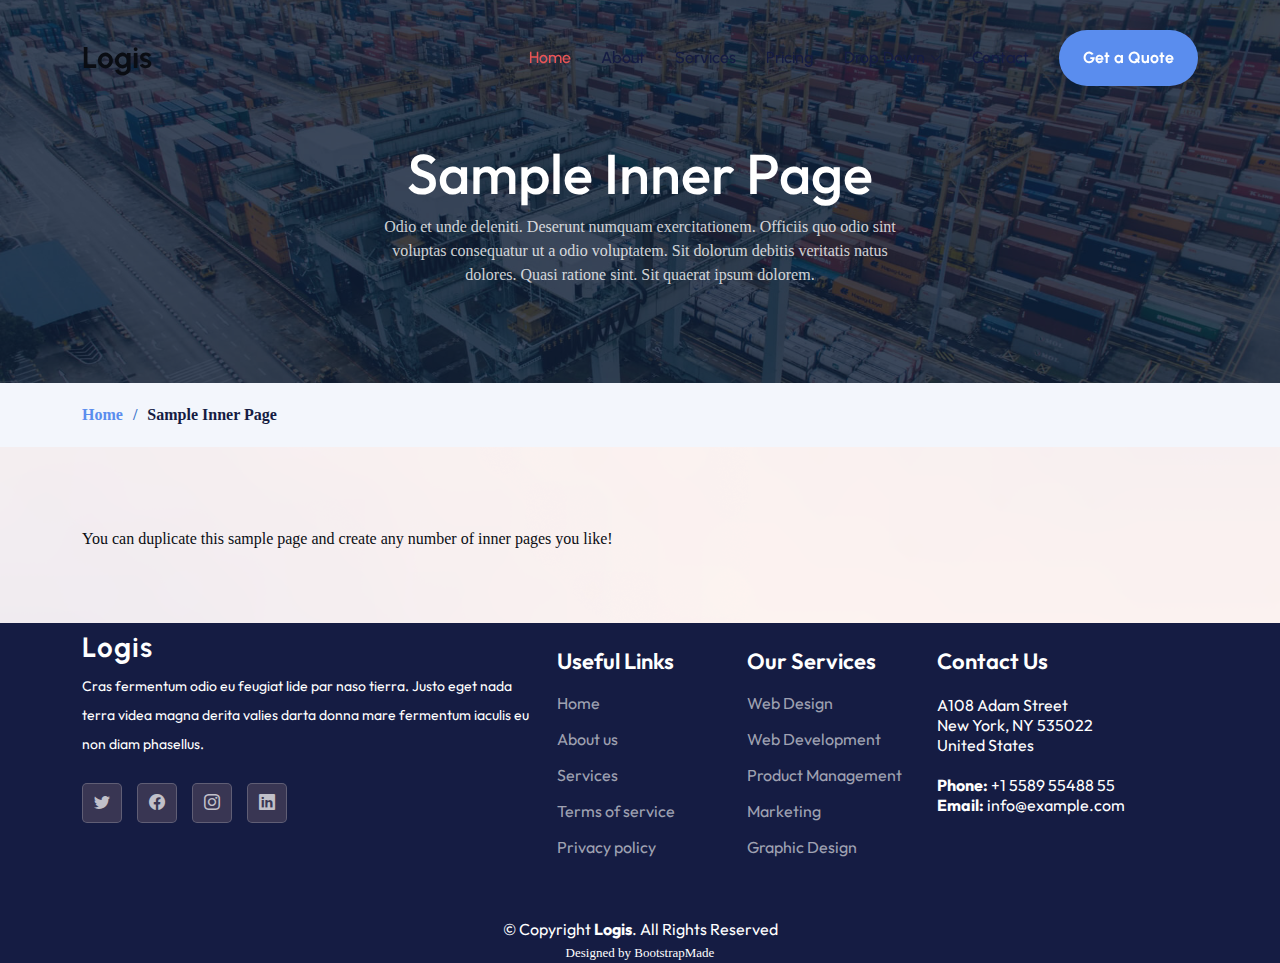
<file: sample-inner-page.html>
<!DOCTYPE html>
<html lang="en">

<head>
  <meta charset="utf-8">
  <meta content="width=device-width, initial-scale=1.0" name="viewport">

  <title>[Template] Sample Inner Page</title>
  <meta content="" name="description">
  <meta content="" name="keywords">

  <!-- Favicons -->
  <link href="assets/img/favicon.png" rel="icon">
  <link href="assets/img/apple-touch-icon.png" rel="apple-touch-icon">

  <!-- Google Fonts -->
  <link rel="preconnect" href="https://fonts.googleapis.com">
  <link rel="preconnect" href="https://fonts.gstatic.com" crossorigin>
  <link href="https://fonts.googleapis.com/css2?family=Open+Sans:ital,wght@0,300;0,400;0,500;0,600;0,700;1,300;1,400;1,600;1,700&family=Poppins:ital,wght@0,300;0,400;0,500;0,600;0,700;1,300;1,400;1,500;1,600;1,700&family=Inter:ital,wght@0,300;0,400;0,500;0,600;0,700;1,300;1,400;1,500;1,600;1,700&display=swap" rel="stylesheet">

  <!-- Vendor CSS Files -->
  <link href="assets/vendor/bootstrap/css/bootstrap.min.css" rel="stylesheet">
  <link href="assets/vendor/bootstrap-icons/bootstrap-icons.css" rel="stylesheet">
  <link href="assets/vendor/fontawesome-free/css/all.min.css" rel="stylesheet">
  <link href="assets/vendor/glightbox/css/glightbox.min.css" rel="stylesheet">
  <link href="assets/vendor/swiper/swiper-bundle.min.css" rel="stylesheet">
  <link href="assets/vendor/aos/aos.css" rel="stylesheet">

  <!-- Template Main CSS File -->
  <link href="assets/css/main.css" rel="stylesheet">

  <!-- =======================================================
  * Template Name: Logis
  * Updated: May 30 2023 with Bootstrap v5.3.0
  * Template URL: https://bootstrapmade.com/logis-bootstrap-logistics-website-template/
  * Author: BootstrapMade.com
  * License: https://bootstrapmade.com/license/
  ======================================================== -->
</head>

<body>

  <!-- ======= Header ======= -->
  <header id="header" class="header d-flex align-items-center fixed-top">
    <div class="container-fluid container-xl d-flex align-items-center justify-content-between">

      <a href="index.html" class="logo d-flex align-items-center">
        <!-- Uncomment the line below if you also wish to use an image logo -->
        <!-- <img src="assets/img/logo.png" alt=""> -->
        <h1>Logis</h1>
      </a>

      <i class="mobile-nav-toggle mobile-nav-show bi bi-list"></i>
      <i class="mobile-nav-toggle mobile-nav-hide d-none bi bi-x"></i>
      <nav id="navbar" class="navbar">
        <ul>
          <li><a href="index.html" class="active">Home</a></li>
          <li><a href="about.html">About</a></li>
          <li><a href="services.html">Services</a></li>
          <li><a href="pricing.html">Pricing</a></li>
          <li class="dropdown"><a href="#"><span>Drop Down</span> <i class="bi bi-chevron-down dropdown-indicator"></i></a>
            <ul>
              <li><a href="#">Drop Down 1</a></li>
              <li class="dropdown"><a href="#"><span>Deep Drop Down</span> <i class="bi bi-chevron-down dropdown-indicator"></i></a>
                <ul>
                  <li><a href="#">Deep Drop Down 1</a></li>
                  <li><a href="#">Deep Drop Down 2</a></li>
                  <li><a href="#">Deep Drop Down 3</a></li>
                  <li><a href="#">Deep Drop Down 4</a></li>
                  <li><a href="#">Deep Drop Down 5</a></li>
                </ul>
              </li>
              <li><a href="#">Drop Down 2</a></li>
              <li><a href="#">Drop Down 3</a></li>
              <li><a href="#">Drop Down 4</a></li>
            </ul>
          </li>
          <li><a href="contact.html">Contact</a></li>
          <li><a class="get-a-quote" href="get-a-quote.html">Get a Quote</a></li>
        </ul>
      </nav><!-- .navbar -->

    </div>
  </header><!-- End Header -->
  <!-- End Header -->

  <main id="main">

    <!-- ======= Breadcrumbs ======= -->
    <div class="breadcrumbs">
      <div class="page-header d-flex align-items-center" style="background-image: url('assets/img/page-header.jpg');">
        <div class="container position-relative">
          <div class="row d-flex justify-content-center">
            <div class="col-lg-6 text-center">
              <h2>Sample Inner Page</h2>
              <p>Odio et unde deleniti. Deserunt numquam exercitationem. Officiis quo odio sint voluptas consequatur ut a odio voluptatem. Sit dolorum debitis veritatis natus dolores. Quasi ratione sint. Sit quaerat ipsum dolorem.</p>
            </div>
          </div>
        </div>
      </div>
      <nav>
        <div class="container">
          <ol>
            <li><a href="index.html">Home</a></li>
            <li>Sample Inner Page</li>
          </ol>
        </div>
      </nav>
    </div><!-- End Breadcrumbs -->

    <section class="sample-page">
      <div class="container" data-aos="fade-up">
        <p>
          You can duplicate this sample page and create any number of inner pages you like!
        </p>
      </div>
    </section>

  </main><!-- End #main -->

  <!-- ======= Footer ======= -->
  <footer id="footer" class="footer">

    <div class="container">
      <div class="row gy-4">
        <div class="col-lg-5 col-md-12 footer-info">
          <a href="index.html" class="logo d-flex align-items-center">
            <span>Logis</span>
          </a>
          <p>Cras fermentum odio eu feugiat lide par naso tierra. Justo eget nada terra videa magna derita valies darta donna mare fermentum iaculis eu non diam phasellus.</p>
          <div class="social-links d-flex mt-4">
            <a href="#" class="twitter"><i class="bi bi-twitter"></i></a>
            <a href="#" class="facebook"><i class="bi bi-facebook"></i></a>
            <a href="#" class="instagram"><i class="bi bi-instagram"></i></a>
            <a href="#" class="linkedin"><i class="bi bi-linkedin"></i></a>
          </div>
        </div>

        <div class="col-lg-2 col-6 footer-links">
          <h4>Useful Links</h4>
          <ul>
            <li><a href="#">Home</a></li>
            <li><a href="#">About us</a></li>
            <li><a href="#">Services</a></li>
            <li><a href="#">Terms of service</a></li>
            <li><a href="#">Privacy policy</a></li>
          </ul>
        </div>

        <div class="col-lg-2 col-6 footer-links">
          <h4>Our Services</h4>
          <ul>
            <li><a href="#">Web Design</a></li>
            <li><a href="#">Web Development</a></li>
            <li><a href="#">Product Management</a></li>
            <li><a href="#">Marketing</a></li>
            <li><a href="#">Graphic Design</a></li>
          </ul>
        </div>

        <div class="col-lg-3 col-md-12 footer-contact text-center text-md-start">
          <h4>Contact Us</h4>
          <p>
            A108 Adam Street <br>
            New York, NY 535022<br>
            United States <br><br>
            <strong>Phone:</strong> +1 5589 55488 55<br>
            <strong>Email:</strong> info@example.com<br>
          </p>

        </div>

      </div>
    </div>

    <div class="container mt-4">
      <div class="copyright">
        &copy; Copyright <strong><span>Logis</span></strong>. All Rights Reserved
      </div>
      <div class="credits">
        <!-- All the links in the footer should remain intact. -->
        <!-- You can delete the links only if you purchased the pro version. -->
        <!-- Licensing information: https://bootstrapmade.com/license/ -->
        <!-- Purchase the pro version with working PHP/AJAX contact form: https://bootstrapmade.com/logis-bootstrap-logistics-website-template/ -->
        Designed by <a href="https://bootstrapmade.com/">BootstrapMade</a>
      </div>
    </div>

  </footer><!-- End Footer -->
  <!-- End Footer -->

  <a href="#" class="scroll-top d-flex align-items-center justify-content-center"><i class="bi bi-arrow-up-short"></i></a>

  <div id="preloader"></div>

  <!-- Vendor JS Files -->
  <script src="assets/vendor/bootstrap/js/bootstrap.bundle.min.js"></script>
  <script src="assets/vendor/purecounter/purecounter_vanilla.js"></script>
  <script src="assets/vendor/glightbox/js/glightbox.min.js"></script>
  <script src="assets/vendor/swiper/swiper-bundle.min.js"></script>
  <script src="assets/vendor/aos/aos.js"></script>
  <script src="assets/vendor/php-email-form/validate.js"></script>

  <!-- Template Main JS File -->
  <script src="assets/js/main.js"></script>

</body>

</html>
</file>
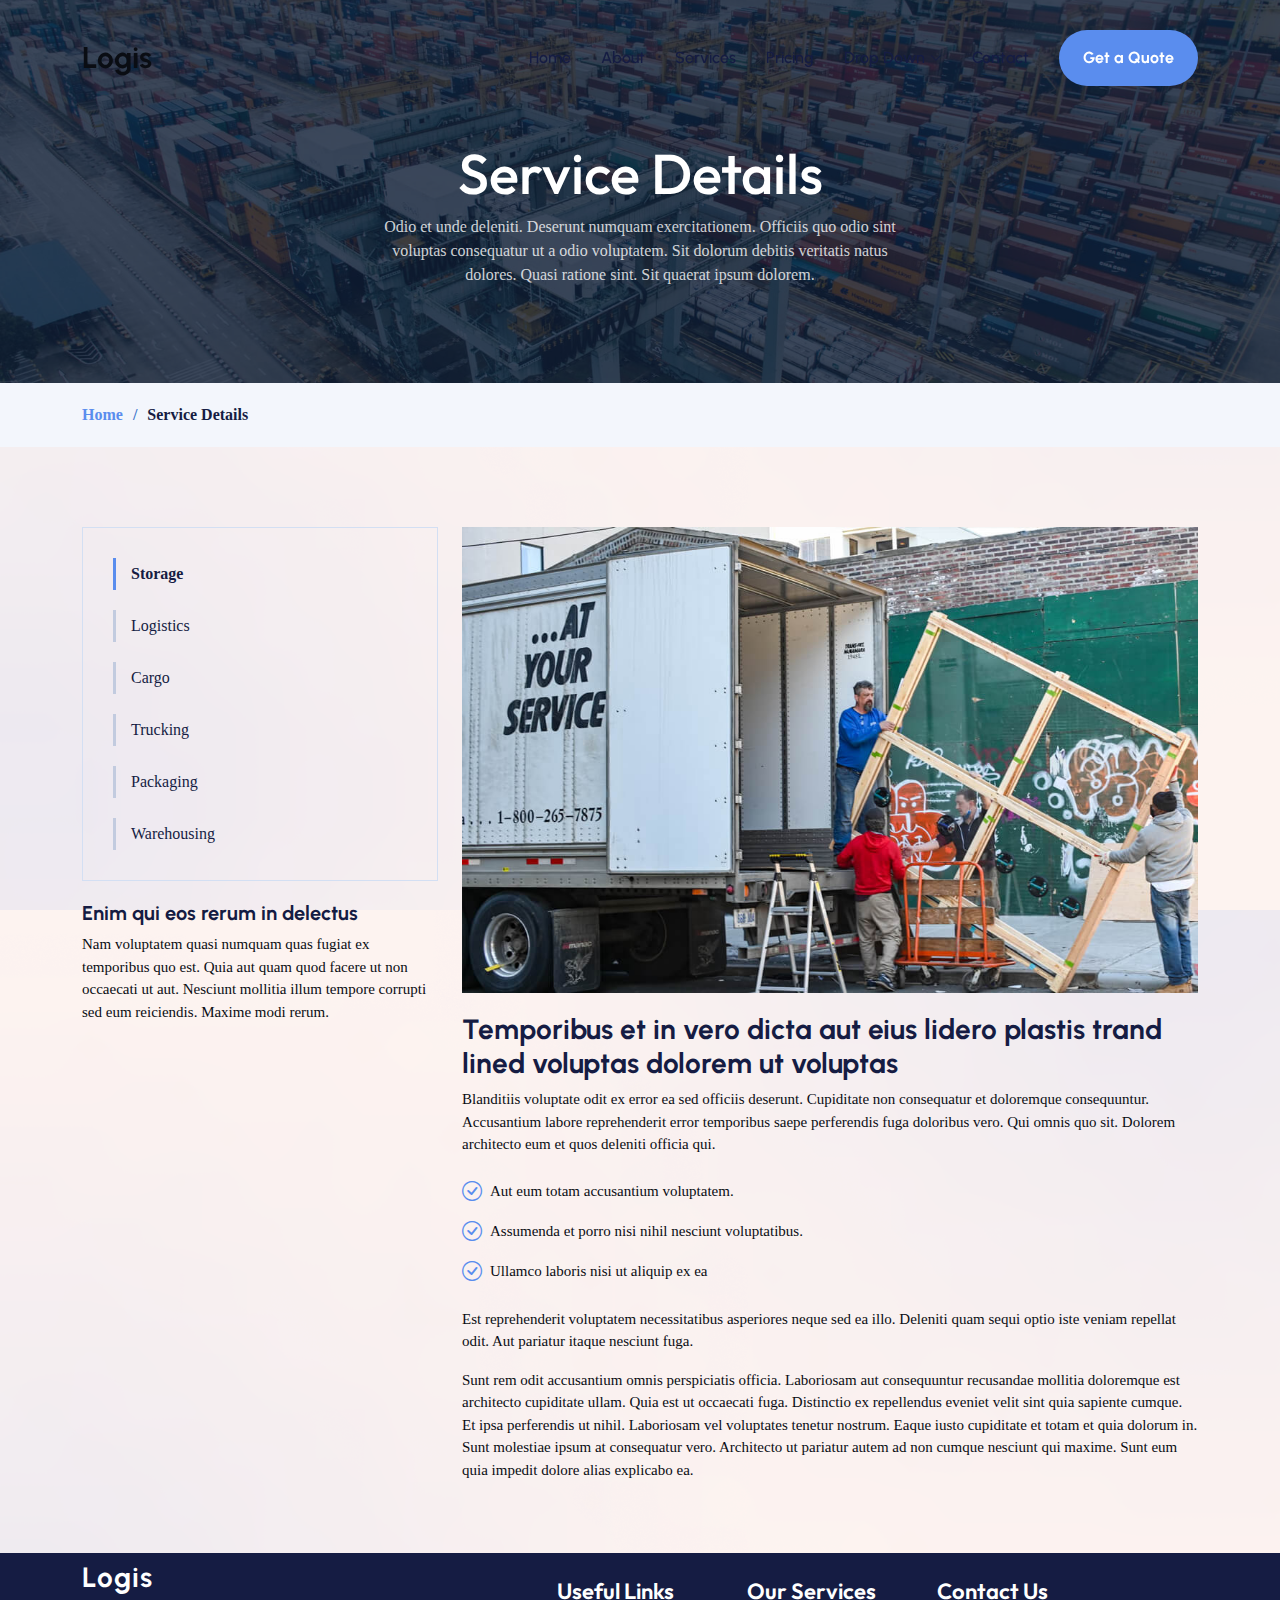
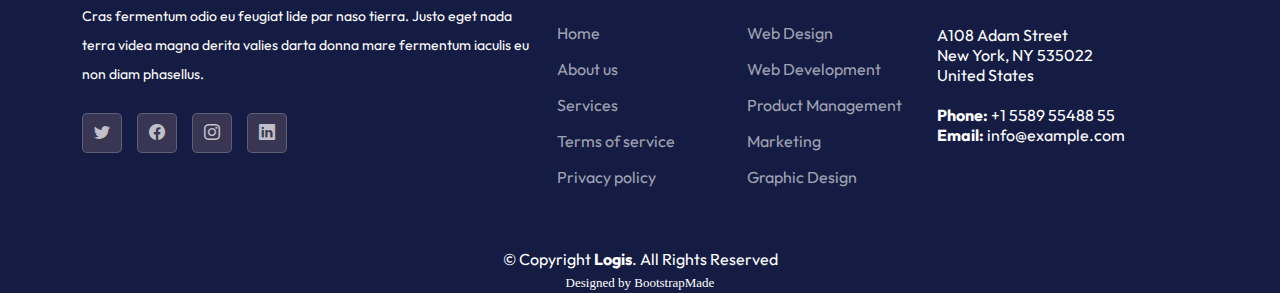
<file: service-details.html>
<!DOCTYPE html>
<html lang="en">

<head>
  <meta charset="utf-8">
  <meta content="width=device-width, initial-scale=1.0" name="viewport">

  <title>Logis Bootstrap Template - Service Details</title>
  <meta content="" name="description">
  <meta content="" name="keywords">

  <!-- Favicons -->
  <link href="assets/img/favicon.png" rel="icon">
  <link href="assets/img/apple-touch-icon.png" rel="apple-touch-icon">

  <!-- Google Fonts -->
  <link rel="preconnect" href="https://fonts.googleapis.com">
  <link rel="preconnect" href="https://fonts.gstatic.com" crossorigin>
  <link href="https://fonts.googleapis.com/css2?family=Open+Sans:ital,wght@0,300;0,400;0,500;0,600;0,700;1,300;1,400;1,600;1,700&family=Poppins:ital,wght@0,300;0,400;0,500;0,600;0,700;1,300;1,400;1,500;1,600;1,700&family=Inter:ital,wght@0,300;0,400;0,500;0,600;0,700;1,300;1,400;1,500;1,600;1,700&display=swap" rel="stylesheet">

  <!-- Vendor CSS Files -->
  <link href="assets/vendor/bootstrap/css/bootstrap.min.css" rel="stylesheet">
  <link href="assets/vendor/bootstrap-icons/bootstrap-icons.css" rel="stylesheet">
  <link href="assets/vendor/fontawesome-free/css/all.min.css" rel="stylesheet">
  <link href="assets/vendor/glightbox/css/glightbox.min.css" rel="stylesheet">
  <link href="assets/vendor/swiper/swiper-bundle.min.css" rel="stylesheet">
  <link href="assets/vendor/aos/aos.css" rel="stylesheet">

  <!-- Template Main CSS File -->
  <link href="assets/css/main.css" rel="stylesheet">

  <!-- =======================================================
  * Template Name: Logis
  * Updated: May 30 2023 with Bootstrap v5.3.0
  * Template URL: https://bootstrapmade.com/logis-bootstrap-logistics-website-template/
  * Author: BootstrapMade.com
  * License: https://bootstrapmade.com/license/
  ======================================================== -->
</head>

<body>

  <!-- ======= Header ======= -->
  <header id="header" class="header d-flex align-items-center fixed-top">
    <div class="container-fluid container-xl d-flex align-items-center justify-content-between">

      <a href="index.html" class="logo d-flex align-items-center">
        <!-- Uncomment the line below if you also wish to use an image logo -->
        <!-- <img src="assets/img/logo.png" alt=""> -->
        <h1>Logis</h1>
      </a>

      <i class="mobile-nav-toggle mobile-nav-show bi bi-list"></i>
      <i class="mobile-nav-toggle mobile-nav-hide d-none bi bi-x"></i>
      <nav id="navbar" class="navbar">
        <ul>
          <li><a href="index.html">Home</a></li>
          <li><a href="about.html">About</a></li>
          <li><a href="services.html">Services</a></li>
          <li><a href="pricing.html">Pricing</a></li>
          <li class="dropdown"><a href="#"><span>Drop Down</span> <i class="bi bi-chevron-down dropdown-indicator"></i></a>
            <ul>
              <li><a href="#">Drop Down 1</a></li>
              <li class="dropdown"><a href="#"><span>Deep Drop Down</span> <i class="bi bi-chevron-down dropdown-indicator"></i></a>
                <ul>
                  <li><a href="#">Deep Drop Down 1</a></li>
                  <li><a href="#">Deep Drop Down 2</a></li>
                  <li><a href="#">Deep Drop Down 3</a></li>
                  <li><a href="#">Deep Drop Down 4</a></li>
                  <li><a href="#">Deep Drop Down 5</a></li>
                </ul>
              </li>
              <li><a href="#">Drop Down 2</a></li>
              <li><a href="#">Drop Down 3</a></li>
              <li><a href="#">Drop Down 4</a></li>
            </ul>
          </li>
          <li><a href="contact.html">Contact</a></li>
          <li><a class="get-a-quote" href="get-a-quote.html">Get a Quote</a></li>
        </ul>
      </nav><!-- .navbar -->

    </div>
  </header><!-- End Header -->
  <!-- End Header -->

  <main id="main">

    <!-- ======= Breadcrumbs ======= -->
    <div class="breadcrumbs">
      <div class="page-header d-flex align-items-center" style="background-image: url('assets/img/page-header.jpg');">
        <div class="container position-relative">
          <div class="row d-flex justify-content-center">
            <div class="col-lg-6 text-center">
              <h2>Service Details</h2>
              <p>Odio et unde deleniti. Deserunt numquam exercitationem. Officiis quo odio sint voluptas consequatur ut a odio voluptatem. Sit dolorum debitis veritatis natus dolores. Quasi ratione sint. Sit quaerat ipsum dolorem.</p>
            </div>
          </div>
        </div>
      </div>
      <nav>
        <div class="container">
          <ol>
            <li><a href="index.html">Home</a></li>
            <li>Service Details</li>
          </ol>
        </div>
      </nav>
    </div><!-- End Breadcrumbs -->

    <!-- ======= Service Details Section ======= -->
    <section id="service-details" class="service-details">
      <div class="container" data-aos="fade-up">

        <div class="row gy-4">

          <div class="col-lg-4">
            <div class="services-list">
              <a href="#" class="active">Storage</a>
              <a href="#">Logistics</a>
              <a href="#">Cargo</a>
              <a href="#">Trucking</a>
              <a href="#">Packaging</a>
              <a href="#">Warehousing</a>
            </div>

            <h4>Enim qui eos rerum in delectus</h4>
            <p>Nam voluptatem quasi numquam quas fugiat ex temporibus quo est. Quia aut quam quod facere ut non occaecati ut aut. Nesciunt mollitia illum tempore corrupti sed eum reiciendis. Maxime modi rerum.</p>
          </div>

          <div class="col-lg-8">
            <img src="assets/img/service-details.jpg" alt="" class="img-fluid services-img">
            <h3>Temporibus et in vero dicta aut eius lidero plastis trand lined voluptas dolorem ut voluptas</h3>
            <p>
              Blanditiis voluptate odit ex error ea sed officiis deserunt. Cupiditate non consequatur et doloremque consequuntur. Accusantium labore reprehenderit error temporibus saepe perferendis fuga doloribus vero. Qui omnis quo sit. Dolorem architecto eum et quos deleniti officia qui.
            </p>
            <ul>
              <li><i class="bi bi-check-circle"></i> <span>Aut eum totam accusantium voluptatem.</span></li>
              <li><i class="bi bi-check-circle"></i> <span>Assumenda et porro nisi nihil nesciunt voluptatibus.</span></li>
              <li><i class="bi bi-check-circle"></i> <span>Ullamco laboris nisi ut aliquip ex ea</span></li>
            </ul>
            <p>
              Est reprehenderit voluptatem necessitatibus asperiores neque sed ea illo. Deleniti quam sequi optio iste veniam repellat odit. Aut pariatur itaque nesciunt fuga.
            </p>
            <p>
              Sunt rem odit accusantium omnis perspiciatis officia. Laboriosam aut consequuntur recusandae mollitia doloremque est architecto cupiditate ullam. Quia est ut occaecati fuga. Distinctio ex repellendus eveniet velit sint quia sapiente cumque. Et ipsa perferendis ut nihil. Laboriosam vel voluptates tenetur nostrum. Eaque iusto cupiditate et totam et quia dolorum in. Sunt molestiae ipsum at consequatur vero. Architecto ut pariatur autem ad non cumque nesciunt qui maxime. Sunt eum quia impedit dolore alias explicabo ea.
            </p>
          </div>

        </div>

      </div>
    </section><!-- End Service Details Section -->

  </main><!-- End #main -->

  <!-- ======= Footer ======= -->
  <footer id="footer" class="footer">

    <div class="container">
      <div class="row gy-4">
        <div class="col-lg-5 col-md-12 footer-info">
          <a href="index.html" class="logo d-flex align-items-center">
            <span>Logis</span>
          </a>
          <p>Cras fermentum odio eu feugiat lide par naso tierra. Justo eget nada terra videa magna derita valies darta donna mare fermentum iaculis eu non diam phasellus.</p>
          <div class="social-links d-flex mt-4">
            <a href="#" class="twitter"><i class="bi bi-twitter"></i></a>
            <a href="#" class="facebook"><i class="bi bi-facebook"></i></a>
            <a href="#" class="instagram"><i class="bi bi-instagram"></i></a>
            <a href="#" class="linkedin"><i class="bi bi-linkedin"></i></a>
          </div>
        </div>

        <div class="col-lg-2 col-6 footer-links">
          <h4>Useful Links</h4>
          <ul>
            <li><a href="#">Home</a></li>
            <li><a href="#">About us</a></li>
            <li><a href="#">Services</a></li>
            <li><a href="#">Terms of service</a></li>
            <li><a href="#">Privacy policy</a></li>
          </ul>
        </div>

        <div class="col-lg-2 col-6 footer-links">
          <h4>Our Services</h4>
          <ul>
            <li><a href="#">Web Design</a></li>
            <li><a href="#">Web Development</a></li>
            <li><a href="#">Product Management</a></li>
            <li><a href="#">Marketing</a></li>
            <li><a href="#">Graphic Design</a></li>
          </ul>
        </div>

        <div class="col-lg-3 col-md-12 footer-contact text-center text-md-start">
          <h4>Contact Us</h4>
          <p>
            A108 Adam Street <br>
            New York, NY 535022<br>
            United States <br><br>
            <strong>Phone:</strong> +1 5589 55488 55<br>
            <strong>Email:</strong> info@example.com<br>
          </p>

        </div>

      </div>
    </div>

    <div class="container mt-4">
      <div class="copyright">
        &copy; Copyright <strong><span>Logis</span></strong>. All Rights Reserved
      </div>
      <div class="credits">
        <!-- All the links in the footer should remain intact. -->
        <!-- You can delete the links only if you purchased the pro version. -->
        <!-- Licensing information: https://bootstrapmade.com/license/ -->
        <!-- Purchase the pro version with working PHP/AJAX contact form: https://bootstrapmade.com/logis-bootstrap-logistics-website-template/ -->
        Designed by <a href="https://bootstrapmade.com/">BootstrapMade</a>
      </div>
    </div>

  </footer><!-- End Footer -->
  <!-- End Footer -->

  <a href="#" class="scroll-top d-flex align-items-center justify-content-center"><i class="bi bi-arrow-up-short"></i></a>

  <div id="preloader"></div>

  <!-- Vendor JS Files -->
  <script src="assets/vendor/bootstrap/js/bootstrap.bundle.min.js"></script>
  <script src="assets/vendor/purecounter/purecounter_vanilla.js"></script>
  <script src="assets/vendor/glightbox/js/glightbox.min.js"></script>
  <script src="assets/vendor/swiper/swiper-bundle.min.js"></script>
  <script src="assets/vendor/aos/aos.js"></script>
  <script src="assets/vendor/php-email-form/validate.js"></script>

  <!-- Template Main JS File -->
  <script src="assets/js/main.js"></script>

</body>

</html>
</file>
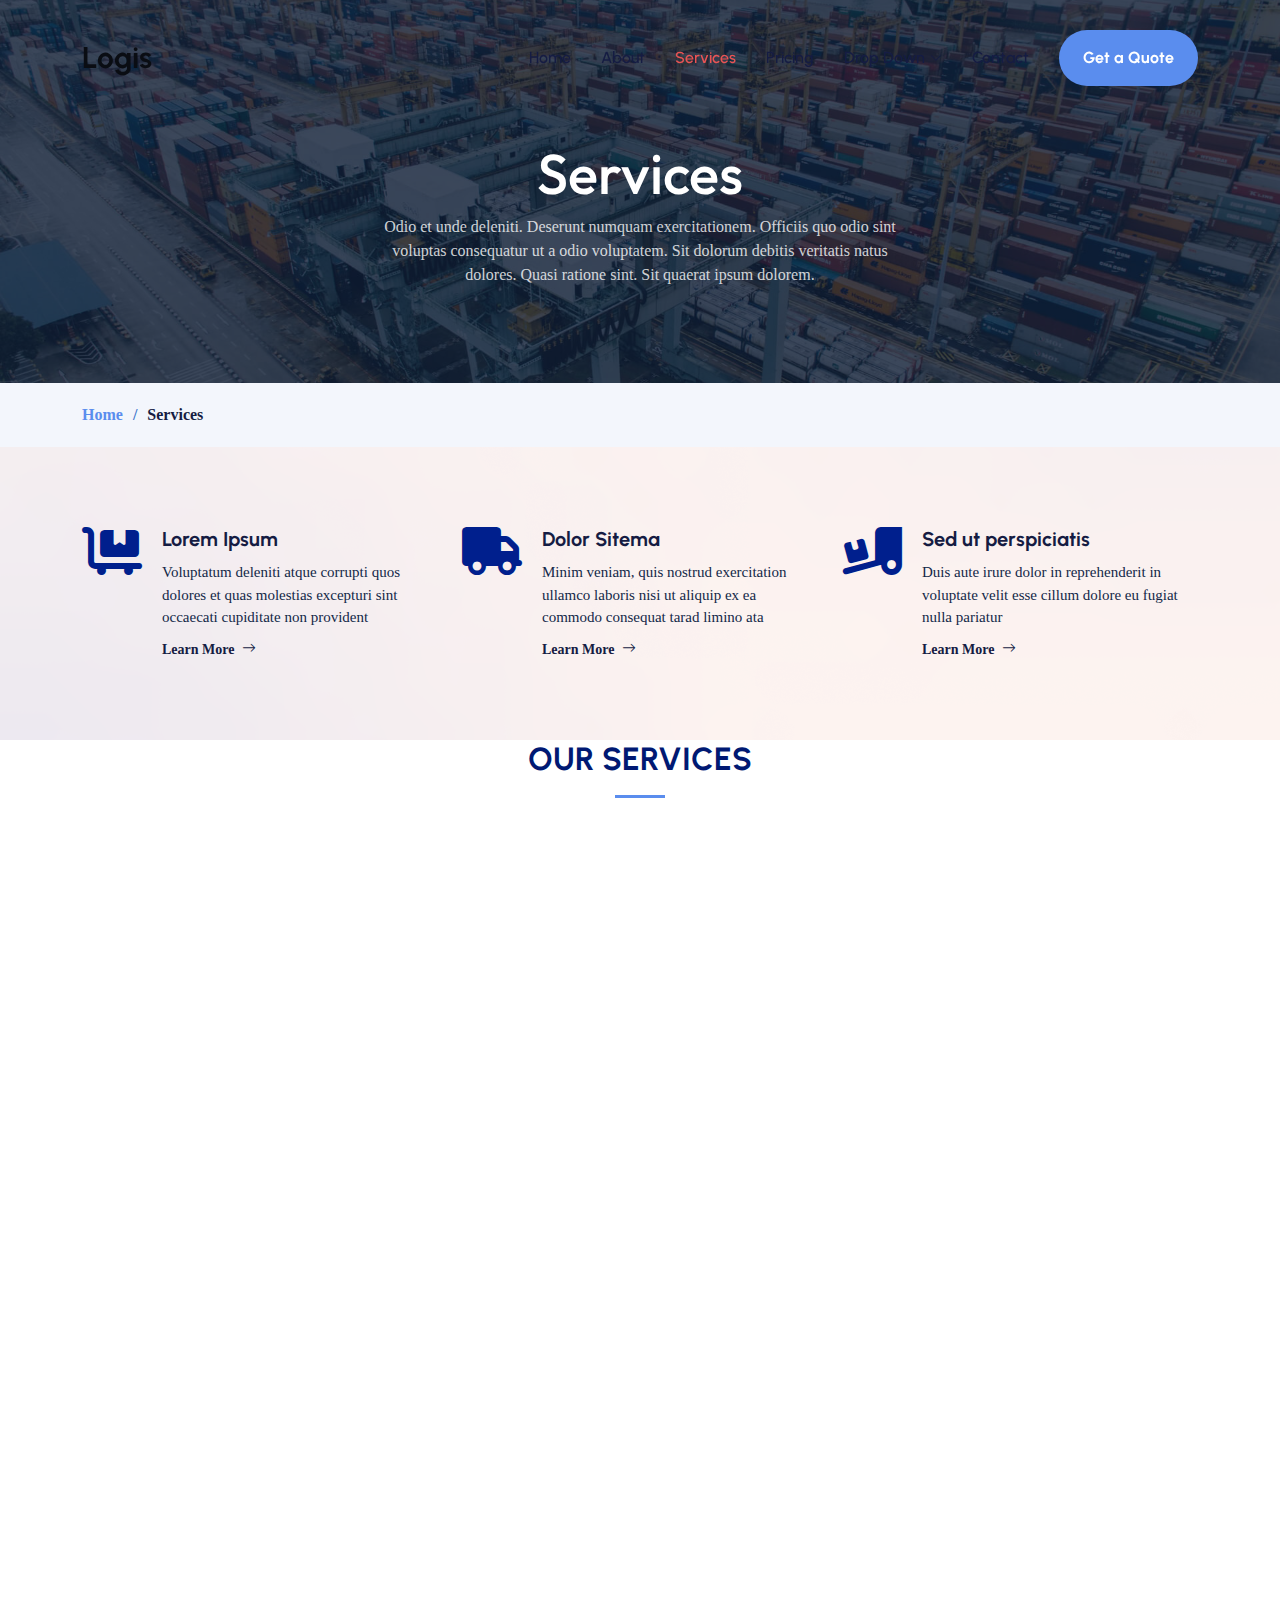
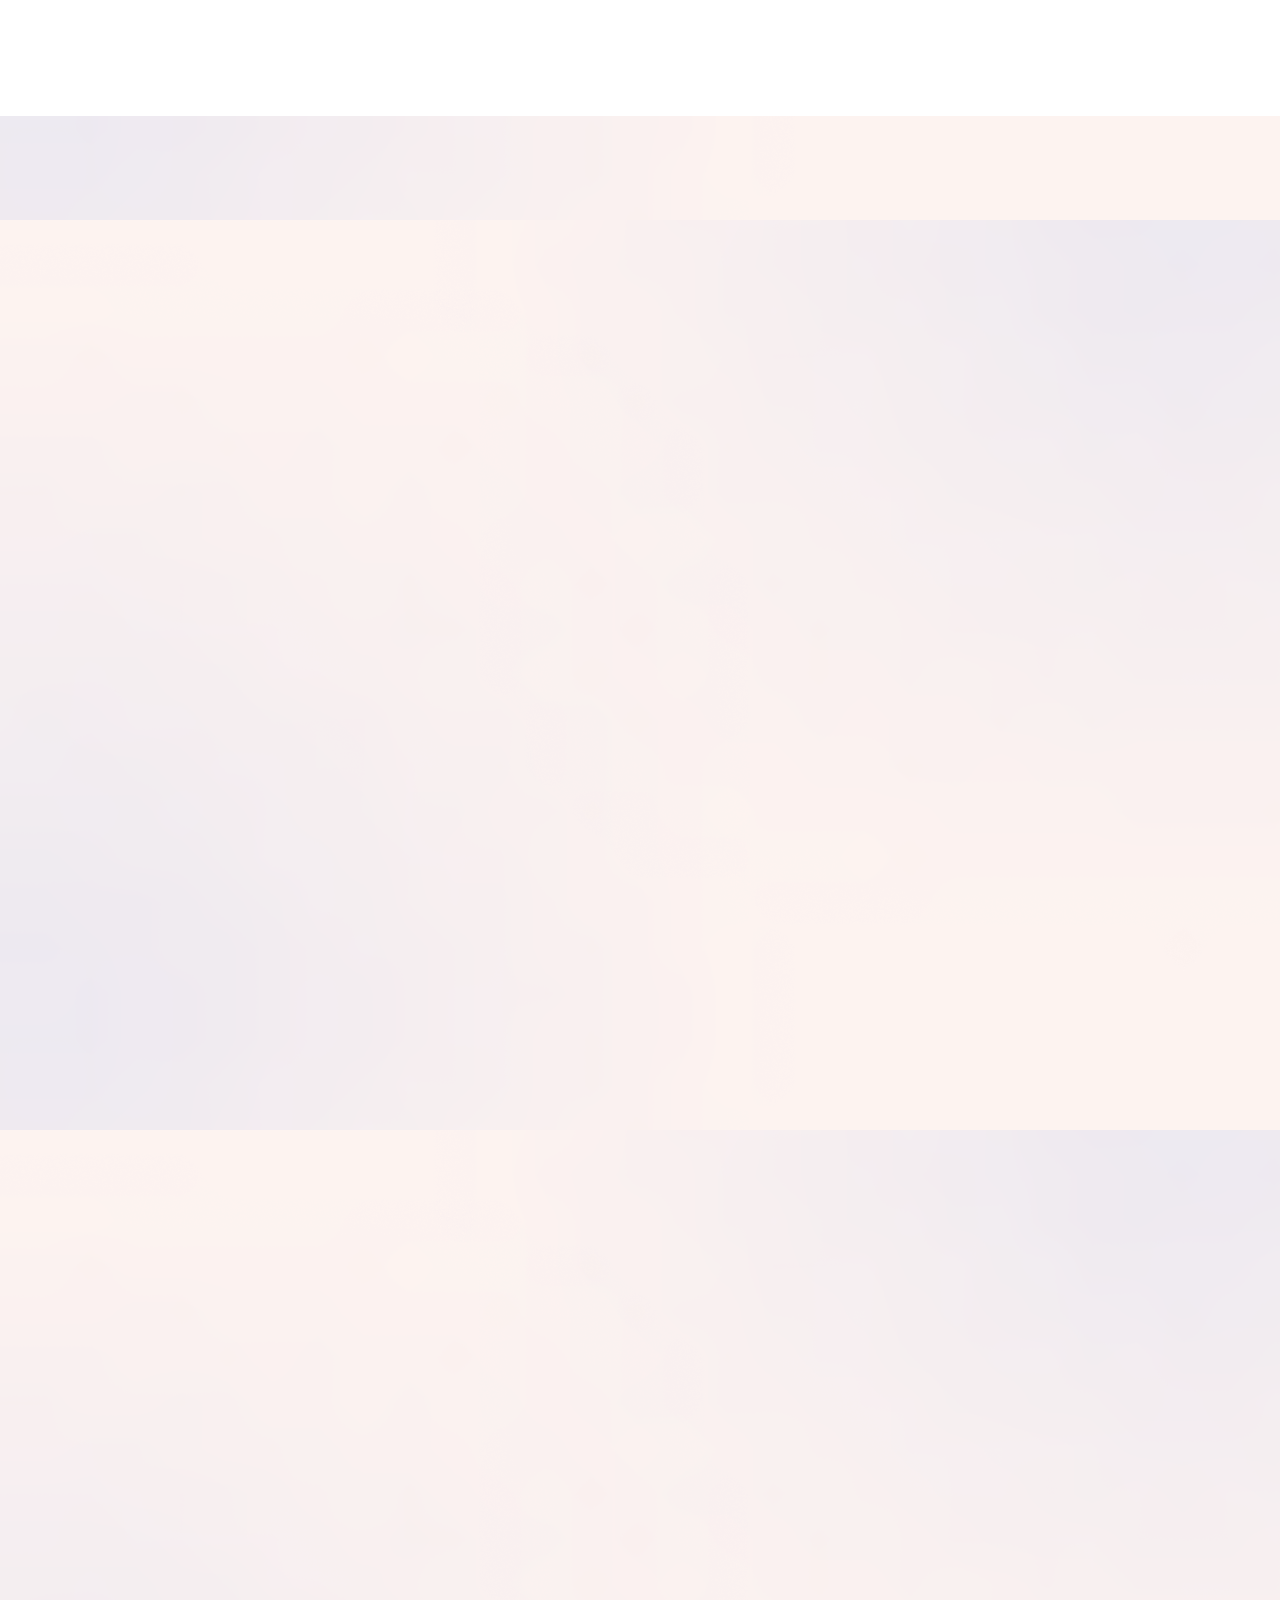
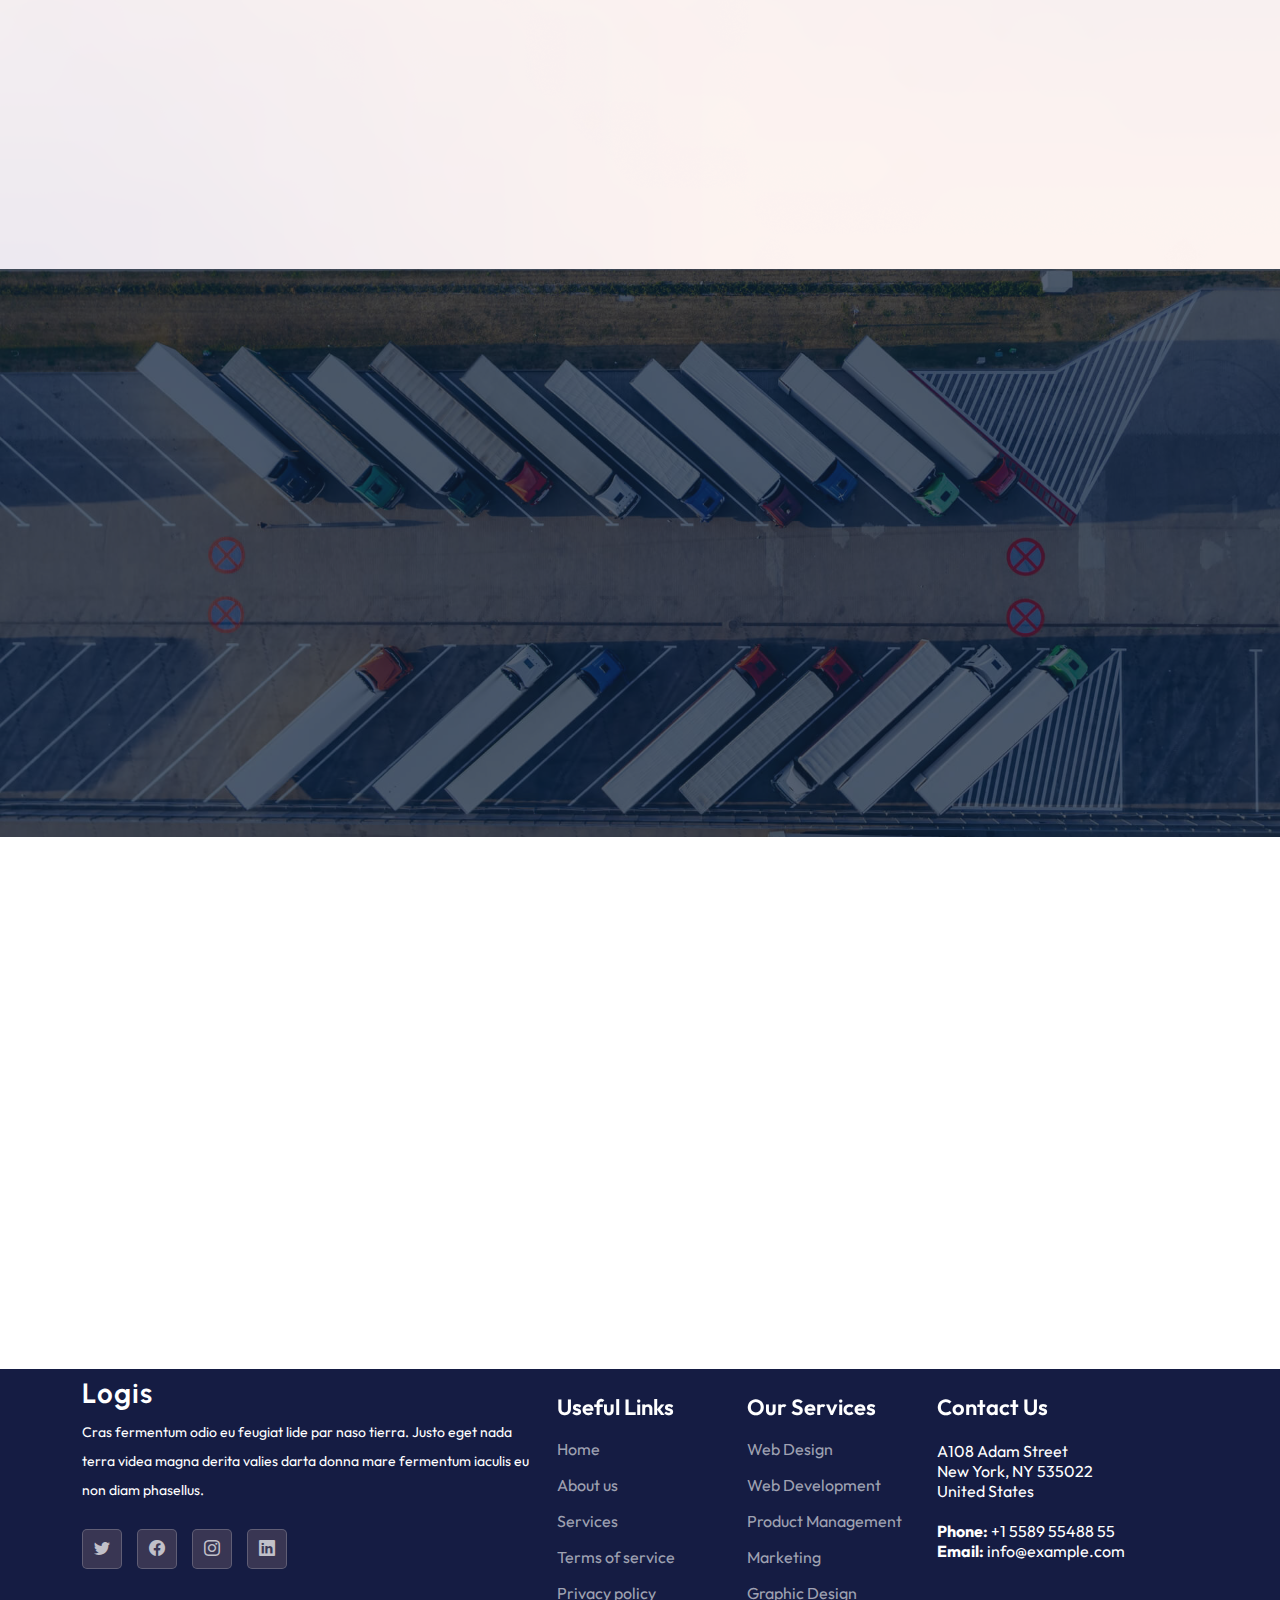
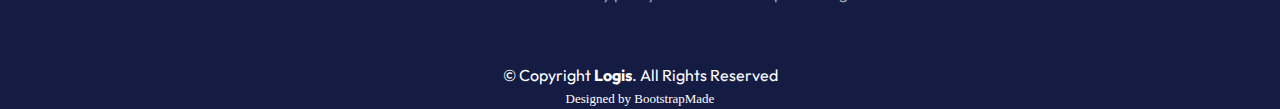
<file: services.html>
<!DOCTYPE html>
<html lang="en">

<head>
  <meta charset="utf-8">
  <meta content="width=device-width, initial-scale=1.0" name="viewport">

  <title>Logis Bootstrap Template - Services</title>
  <meta content="" name="description">
  <meta content="" name="keywords">

  <!-- Favicons -->
  <link href="assets/img/favicon.png" rel="icon">
  <link href="assets/img/apple-touch-icon.png" rel="apple-touch-icon">

  <!-- Google Fonts -->
  <link rel="preconnect" href="https://fonts.googleapis.com">
  <link rel="preconnect" href="https://fonts.gstatic.com" crossorigin>
  <link href="https://fonts.googleapis.com/css2?family=Open+Sans:ital,wght@0,300;0,400;0,500;0,600;0,700;1,300;1,400;1,600;1,700&family=Poppins:ital,wght@0,300;0,400;0,500;0,600;0,700;1,300;1,400;1,500;1,600;1,700&family=Inter:ital,wght@0,300;0,400;0,500;0,600;0,700;1,300;1,400;1,500;1,600;1,700&display=swap" rel="stylesheet">

  <!-- Vendor CSS Files -->
  <link href="assets/vendor/bootstrap/css/bootstrap.min.css" rel="stylesheet">
  <link href="assets/vendor/bootstrap-icons/bootstrap-icons.css" rel="stylesheet">
  <link href="assets/vendor/fontawesome-free/css/all.min.css" rel="stylesheet">
  <link href="assets/vendor/glightbox/css/glightbox.min.css" rel="stylesheet">
  <link href="assets/vendor/swiper/swiper-bundle.min.css" rel="stylesheet">
  <link href="assets/vendor/aos/aos.css" rel="stylesheet">

  <!-- Template Main CSS File -->
  <link href="assets/css/main.css" rel="stylesheet">

  <!-- =======================================================
  * Template Name: Logis
  * Updated: May 30 2023 with Bootstrap v5.3.0
  * Template URL: https://bootstrapmade.com/logis-bootstrap-logistics-website-template/
  * Author: BootstrapMade.com
  * License: https://bootstrapmade.com/license/
  ======================================================== -->
</head>

<body>

  <!-- ======= Header ======= -->
  <header id="header" class="header d-flex align-items-center fixed-top">
    <div class="container-fluid container-xl d-flex align-items-center justify-content-between">

      <a href="index.html" class="logo d-flex align-items-center">
        <!-- Uncomment the line below if you also wish to use an image logo -->
        <!-- <img src="assets/img/logo.png" alt=""> -->
        <h1>Logis</h1>
      </a>

      <i class="mobile-nav-toggle mobile-nav-show bi bi-list"></i>
      <i class="mobile-nav-toggle mobile-nav-hide d-none bi bi-x"></i>
      <nav id="navbar" class="navbar">
        <ul>
          <li><a href="index.html">Home</a></li>
          <li><a href="about.html">About</a></li>
          <li><a href="services.html" class="active">Services</a></li>
          <li><a href="pricing.html">Pricing</a></li>
          <li class="dropdown"><a href="#"><span>Drop Down</span> <i class="bi bi-chevron-down dropdown-indicator"></i></a>
            <ul>
              <li><a href="#">Drop Down 1</a></li>
              <li class="dropdown"><a href="#"><span>Deep Drop Down</span> <i class="bi bi-chevron-down dropdown-indicator"></i></a>
                <ul>
                  <li><a href="#">Deep Drop Down 1</a></li>
                  <li><a href="#">Deep Drop Down 2</a></li>
                  <li><a href="#">Deep Drop Down 3</a></li>
                  <li><a href="#">Deep Drop Down 4</a></li>
                  <li><a href="#">Deep Drop Down 5</a></li>
                </ul>
              </li>
              <li><a href="#">Drop Down 2</a></li>
              <li><a href="#">Drop Down 3</a></li>
              <li><a href="#">Drop Down 4</a></li>
            </ul>
          </li>
          <li><a href="contact.html">Contact</a></li>
          <li><a class="get-a-quote" href="get-a-quote.html">Get a Quote</a></li>
        </ul>
      </nav><!-- .navbar -->

    </div>
  </header><!-- End Header -->
  <!-- End Header -->

  <main id="main">

    <!-- ======= Breadcrumbs ======= -->
    <div class="breadcrumbs">
      <div class="page-header d-flex align-items-center" style="background-image: url('assets/img/page-header.jpg');">
        <div class="container position-relative">
          <div class="row d-flex justify-content-center">
            <div class="col-lg-6 text-center">
              <h2>Services</h2>
              <p>Odio et unde deleniti. Deserunt numquam exercitationem. Officiis quo odio sint voluptas consequatur ut a odio voluptatem. Sit dolorum debitis veritatis natus dolores. Quasi ratione sint. Sit quaerat ipsum dolorem.</p>
            </div>
          </div>
        </div>
      </div>
      <nav>
        <div class="container">
          <ol>
            <li><a href="index.html">Home</a></li>
            <li>Services</li>
          </ol>
        </div>
      </nav>
    </div><!-- End Breadcrumbs -->

    <!-- ======= Featured Services Section ======= -->
    <section id="featured-services" class="featured-services">
      <div class="container">

        <div class="row gy-4">

          <div class="col-lg-4 col-md-6 service-item d-flex" data-aos="fade-up">
            <div class="icon flex-shrink-0"><i class="fa-solid fa-cart-flatbed"></i></div>
            <div>
              <h4 class="title">Lorem Ipsum</h4>
              <p class="description">Voluptatum deleniti atque corrupti quos dolores et quas molestias excepturi sint occaecati cupiditate non provident</p>
              <a href="service-details.html" class="readmore stretched-link"><span>Learn More</span><i class="bi bi-arrow-right"></i></a>
            </div>
          </div>
          <!-- End Service Item -->

          <div class="col-lg-4 col-md-6 service-item d-flex" data-aos="fade-up" data-aos-delay="100">
            <div class="icon flex-shrink-0"><i class="fa-solid fa-truck"></i></div>
            <div>
              <h4 class="title">Dolor Sitema</h4>
              <p class="description">Minim veniam, quis nostrud exercitation ullamco laboris nisi ut aliquip ex ea commodo consequat tarad limino ata</p>
              <a href="service-details.html" class="readmore stretched-link"><span>Learn More</span><i class="bi bi-arrow-right"></i></a>
            </div>
          </div><!-- End Service Item -->

          <div class="col-lg-4 col-md-6 service-item d-flex" data-aos="fade-up" data-aos-delay="200">
            <div class="icon flex-shrink-0"><i class="fa-solid fa-truck-ramp-box"></i></div>
            <div>
              <h4 class="title">Sed ut perspiciatis</h4>
              <p class="description">Duis aute irure dolor in reprehenderit in voluptate velit esse cillum dolore eu fugiat nulla pariatur</p>
              <a href="service-details.html" class="readmore stretched-link"><span>Learn More</span><i class="bi bi-arrow-right"></i></a>
            </div>
          </div><!-- End Service Item -->

        </div>

      </div>
    </section><!-- End Featured Services Section -->

    <!-- ======= Services Section ======= -->
    <section id="service" class="services pt-0">
      <div class="container" data-aos="fade-up">

        <div class="section-header">
          <span>Our Services</span>
          <h2>Our Services</h2>

        </div>

        <div class="row gy-4">

          <div class="col-lg-4 col-md-6" data-aos="fade-up" data-aos-delay="100">
            <div class="card">
              <div class="card-img">
                <img src="assets/img/storage-service.jpg" alt="" class="img-fluid">
              </div>
              <h3><a href="service-details.html" class="stretched-link">Storage</a></h3>
              <p>Cumque eos in qui numquam. Aut aspernatur perferendis sed atque quia voluptas quisquam repellendus temporibus itaqueofficiis odit</p>
            </div>
          </div><!-- End Card Item -->

          <div class="col-lg-4 col-md-6" data-aos="fade-up" data-aos-delay="200">
            <div class="card">
              <div class="card-img">
                <img src="assets/img/logistics-service.jpg" alt="" class="img-fluid">
              </div>
              <h3><a href="service-details.html" class="stretched-link">Logistics</a></h3>
              <p>Asperiores provident dolor accusamus pariatur dolore nam id audantium ut et iure incidunt molestiae dolor ipsam ducimus occaecati nisi</p>
            </div>
          </div><!-- End Card Item -->

          <div class="col-lg-4 col-md-6" data-aos="fade-up" data-aos-delay="300">
            <div class="card">
              <div class="card-img">
                <img src="assets/img/cargo-service.jpg" alt="" class="img-fluid">
              </div>
              <h3><a href="service-details.html" class="stretched-link">Cargo</a></h3>
              <p>Dicta quam similique quia architecto eos nisi aut ratione aut ipsum reiciendis sit doloremque oluptatem aut et molestiae ut et nihil</p>
            </div>
          </div><!-- End Card Item -->

          <div class="col-lg-4 col-md-6" data-aos="fade-up" data-aos-delay="400">
            <div class="card">
              <div class="card-img">
                <img src="assets/img/trucking-service.jpg" alt="" class="img-fluid">
              </div>
              <h3><a href="service-details.html" class="stretched-link">Trucking</a></h3>
              <p>Dicta quam similique quia architecto eos nisi aut ratione aut ipsum reiciendis sit doloremque oluptatem aut et molestiae ut et nihil</p>
            </div>
          </div><!-- End Card Item -->

          <div class="col-lg-4 col-md-6" data-aos="fade-up" data-aos-delay="500">
            <div class="card">
              <div class="card-img">
                <img src="assets/img/packaging-service.jpg" alt="" class="img-fluid">
              </div>
              <h3><a href="service-details.html" class="stretched-link">Packaging</a></h3>
              <p>Illo consequuntur quisquam delectus praesentium modi dignissimos facere vel cum onsequuntur maiores beatae consequatur magni voluptates</p>
            </div>
          </div><!-- End Card Item -->

          <div class="col-lg-4 col-md-6" data-aos="fade-up" data-aos-delay="600">
            <div class="card">
              <div class="card-img">
                <img src="assets/img/warehousing-service.jpg" alt="" class="img-fluid">
              </div>
              <h3><a href="service-details.html" class="stretched-link">Warehousing</a></h3>
              <p>Quas assumenda non occaecati molestiae. In aut earum sed natus eatae in vero. Ab modi quisquam aut nostrum unde et qui est non quo nulla</p>
            </div>
          </div><!-- End Card Item -->

        </div>

      </div>
    </section><!-- End Services Section -->

    <!-- ======= Features Section ======= -->
    <section id="features" class="features">
      <div class="container">

        <div class="row gy-4 align-items-center features-item" data-aos="fade-up">

          <div class="col-md-5">
            <img src="assets/img/features-1.jpg" class="img-fluid" alt="">
          </div>
          <div class="col-md-7">
            <h3>Voluptatem dignissimos provident quasi corporis voluptates sit assumenda.</h3>
            <p class="fst-italic">
              Lorem ipsum dolor sit amet, consectetur adipiscing elit, sed do eiusmod tempor incididunt ut labore et dolore
              magna aliqua.
            </p>
            <ul>
              <li><i class="bi bi-check"></i> Ullamco laboris nisi ut aliquip ex ea commodo consequat.</li>
              <li><i class="bi bi-check"></i> Duis aute irure dolor in reprehenderit in voluptate velit.</li>
              <li><i class="bi bi-check"></i> Ullam est qui quos consequatur eos accusamus.</li>
            </ul>
          </div>
        </div><!-- Features Item -->

        <div class="row gy-4 align-items-center features-item" data-aos="fade-up">
          <div class="col-md-5 order-1 order-md-2">
            <img src="assets/img/features-2.jpg" class="img-fluid" alt="">
          </div>
          <div class="col-md-7 order-2 order-md-1">
            <h3>Corporis temporibus maiores provident</h3>
            <p class="fst-italic">
              Lorem ipsum dolor sit amet, consectetur adipiscing elit, sed do eiusmod tempor incididunt ut labore et dolore
              magna aliqua.
            </p>
            <p>
              Ullamco laboris nisi ut aliquip ex ea commodo consequat. Duis aute irure dolor in reprehenderit in voluptate
              velit esse cillum dolore eu fugiat nulla pariatur. Excepteur sint occaecat cupidatat non proident, sunt in
              culpa qui officia deserunt mollit anim id est laborum
            </p>
          </div>
        </div><!-- Features Item -->

        <div class="row gy-4 align-items-center features-item" data-aos="fade-up">
          <div class="col-md-5">
            <img src="assets/img/features-3.jpg" class="img-fluid" alt="">
          </div>
          <div class="col-md-7">
            <h3>Sunt consequatur ad ut est nulla consectetur reiciendis animi voluptas</h3>
            <p>Cupiditate placeat cupiditate placeat est ipsam culpa. Delectus quia minima quod. Sunt saepe odit aut quia voluptatem hic voluptas dolor doloremque.</p>
            <ul>
              <li><i class="bi bi-check"></i> Ullamco laboris nisi ut aliquip ex ea commodo consequat.</li>
              <li><i class="bi bi-check"></i> Duis aute irure dolor in reprehenderit in voluptate velit.</li>
              <li><i class="bi bi-check"></i> Facilis ut et voluptatem aperiam. Autem soluta ad fugiat.</li>
            </ul>
          </div>
        </div><!-- Features Item -->

        <div class="row gy-4 align-items-center features-item" data-aos="fade-up">
          <div class="col-md-5 order-1 order-md-2">
            <img src="assets/img/features-4.jpg" class="img-fluid" alt="">
          </div>
          <div class="col-md-7 order-2 order-md-1">
            <h3>Quas et necessitatibus eaque impedit ipsum animi consequatur incidunt in</h3>
            <p class="fst-italic">
              Lorem ipsum dolor sit amet, consectetur adipiscing elit, sed do eiusmod tempor incididunt ut labore et dolore
              magna aliqua.
            </p>
            <p>
              Ullamco laboris nisi ut aliquip ex ea commodo consequat. Duis aute irure dolor in reprehenderit in voluptate
              velit esse cillum dolore eu fugiat nulla pariatur. Excepteur sint occaecat cupidatat non proident, sunt in
              culpa qui officia deserunt mollit anim id est laborum
            </p>
          </div>
        </div><!-- Features Item -->

      </div>
    </section><!-- End Features Section -->

    <!-- ======= Testimonials Section ======= -->
    <section id="testimonials" class="testimonials">
      <div class="container">

        <div class="slides-1 swiper" data-aos="fade-up">
          <div class="swiper-wrapper">

            <div class="swiper-slide">
              <div class="testimonial-item">
                <img src="assets/img/testimonials/testimonials-1.jpg" class="testimonial-img" alt="">
                <h3>Saul Goodman</h3>
                <h4>Ceo &amp; Founder</h4>
                <div class="stars">
                  <i class="bi bi-star-fill"></i><i class="bi bi-star-fill"></i><i class="bi bi-star-fill"></i><i class="bi bi-star-fill"></i><i class="bi bi-star-fill"></i>
                </div>
                <p>
                  <i class="bi bi-quote quote-icon-left"></i>
                  Proin iaculis purus consequat sem cure digni ssim donec porttitora entum suscipit rhoncus. Accusantium quam, ultricies eget id, aliquam eget nibh et. Maecen aliquam, risus at semper.
                  <i class="bi bi-quote quote-icon-right"></i>
                </p>
              </div>
            </div><!-- End testimonial item -->

            <div class="swiper-slide">
              <div class="testimonial-item">
                <img src="assets/img/testimonials/testimonials-2.jpg" class="testimonial-img" alt="">
                <h3>Sara Wilsson</h3>
                <h4>Designer</h4>
                <div class="stars">
                  <i class="bi bi-star-fill"></i><i class="bi bi-star-fill"></i><i class="bi bi-star-fill"></i><i class="bi bi-star-fill"></i><i class="bi bi-star-fill"></i>
                </div>
                <p>
                  <i class="bi bi-quote quote-icon-left"></i>
                  Export tempor illum tamen malis malis eram quae irure esse labore quem cillum quid cillum eram malis quorum velit fore eram velit sunt aliqua noster fugiat irure amet legam anim culpa.
                  <i class="bi bi-quote quote-icon-right"></i>
                </p>
              </div>
            </div><!-- End testimonial item -->

            <div class="swiper-slide">
              <div class="testimonial-item">
                <img src="assets/img/testimonials/testimonials-3.jpg" class="testimonial-img" alt="">
                <h3>Jena Karlis</h3>
                <h4>Store Owner</h4>
                <div class="stars">
                  <i class="bi bi-star-fill"></i><i class="bi bi-star-fill"></i><i class="bi bi-star-fill"></i><i class="bi bi-star-fill"></i><i class="bi bi-star-fill"></i>
                </div>
                <p>
                  <i class="bi bi-quote quote-icon-left"></i>
                  Enim nisi quem export duis labore cillum quae magna enim sint quorum nulla quem veniam duis minim tempor labore quem eram duis noster aute amet eram fore quis sint minim.
                  <i class="bi bi-quote quote-icon-right"></i>
                </p>
              </div>
            </div><!-- End testimonial item -->

            <div class="swiper-slide">
              <div class="testimonial-item">
                <img src="assets/img/testimonials/testimonials-4.jpg" class="testimonial-img" alt="">
                <h3>Matt Brandon</h3>
                <h4>Freelancer</h4>
                <div class="stars">
                  <i class="bi bi-star-fill"></i><i class="bi bi-star-fill"></i><i class="bi bi-star-fill"></i><i class="bi bi-star-fill"></i><i class="bi bi-star-fill"></i>
                </div>
                <p>
                  <i class="bi bi-quote quote-icon-left"></i>
                  Fugiat enim eram quae cillum dolore dolor amet nulla culpa multos export minim fugiat minim velit minim dolor enim duis veniam ipsum anim magna sunt elit fore quem dolore labore illum veniam.
                  <i class="bi bi-quote quote-icon-right"></i>
                </p>
              </div>
            </div><!-- End testimonial item -->

            <div class="swiper-slide">
              <div class="testimonial-item">
                <img src="assets/img/testimonials/testimonials-5.jpg" class="testimonial-img" alt="">
                <h3>John Larson</h3>
                <h4>Entrepreneur</h4>
                <div class="stars">
                  <i class="bi bi-star-fill"></i><i class="bi bi-star-fill"></i><i class="bi bi-star-fill"></i><i class="bi bi-star-fill"></i><i class="bi bi-star-fill"></i>
                </div>
                <p>
                  <i class="bi bi-quote quote-icon-left"></i>
                  Quis quorum aliqua sint quem legam fore sunt eram irure aliqua veniam tempor noster veniam enim culpa labore duis sunt culpa nulla illum cillum fugiat legam esse veniam culpa fore nisi cillum quid.
                  <i class="bi bi-quote quote-icon-right"></i>
                </p>
              </div>
            </div><!-- End testimonial item -->

          </div>
          <div class="swiper-pagination"></div>
        </div>

      </div>
    </section><!-- End Testimonials Section -->

    <!-- ======= Frequently Asked Questions Section ======= -->
    <section id="faq" class="faq">
      <div class="container" data-aos="fade-up">

        <div class="section-header">
          <span>Frequently Asked Questions</span>
          <h2>Frequently Asked Questions</h2>

        </div>

        <div class="row justify-content-center" data-aos="fade-up" data-aos-delay="200">
          <div class="col-lg-10">

            <div class="accordion accordion-flush" id="faqlist">

              <div class="accordion-item">
                <h3 class="accordion-header">
                  <button class="accordion-button collapsed" type="button" data-bs-toggle="collapse" data-bs-target="#faq-content-1">
                    <i class="bi bi-question-circle question-icon"></i>
                    Non consectetur a erat nam at lectus urna duis?
                  </button>
                </h3>
                <div id="faq-content-1" class="accordion-collapse collapse" data-bs-parent="#faqlist">
                  <div class="accordion-body">
                    Feugiat pretium nibh ipsum consequat. Tempus iaculis urna id volutpat lacus laoreet non curabitur gravida. Venenatis lectus magna fringilla urna porttitor rhoncus dolor purus non.
                  </div>
                </div>
              </div><!-- # Faq item-->

              <div class="accordion-item">
                <h3 class="accordion-header">
                  <button class="accordion-button collapsed" type="button" data-bs-toggle="collapse" data-bs-target="#faq-content-2">
                    <i class="bi bi-question-circle question-icon"></i>
                    Feugiat scelerisque varius morbi enim nunc faucibus a pellentesque?
                  </button>
                </h3>
                <div id="faq-content-2" class="accordion-collapse collapse" data-bs-parent="#faqlist">
                  <div class="accordion-body">
                    Dolor sit amet consectetur adipiscing elit pellentesque habitant morbi. Id interdum velit laoreet id donec ultrices. Fringilla phasellus faucibus scelerisque eleifend donec pretium. Est pellentesque elit ullamcorper dignissim. Mauris ultrices eros in cursus turpis massa tincidunt dui.
                  </div>
                </div>
              </div><!-- # Faq item-->

              <div class="accordion-item">
                <h3 class="accordion-header">
                  <button class="accordion-button collapsed" type="button" data-bs-toggle="collapse" data-bs-target="#faq-content-3">
                    <i class="bi bi-question-circle question-icon"></i>
                    Dolor sit amet consectetur adipiscing elit pellentesque habitant morbi?
                  </button>
                </h3>
                <div id="faq-content-3" class="accordion-collapse collapse" data-bs-parent="#faqlist">
                  <div class="accordion-body">
                    Eleifend mi in nulla posuere sollicitudin aliquam ultrices sagittis orci. Faucibus pulvinar elementum integer enim. Sem nulla pharetra diam sit amet nisl suscipit. Rutrum tellus pellentesque eu tincidunt. Lectus urna duis convallis convallis tellus. Urna molestie at elementum eu facilisis sed odio morbi quis
                  </div>
                </div>
              </div><!-- # Faq item-->

              <div class="accordion-item">
                <h3 class="accordion-header">
                  <button class="accordion-button collapsed" type="button" data-bs-toggle="collapse" data-bs-target="#faq-content-4">
                    <i class="bi bi-question-circle question-icon"></i>
                    Ac odio tempor orci dapibus. Aliquam eleifend mi in nulla?
                  </button>
                </h3>
                <div id="faq-content-4" class="accordion-collapse collapse" data-bs-parent="#faqlist">
                  <div class="accordion-body">
                    <i class="bi bi-question-circle question-icon"></i>
                    Dolor sit amet consectetur adipiscing elit pellentesque habitant morbi. Id interdum velit laoreet id donec ultrices. Fringilla phasellus faucibus scelerisque eleifend donec pretium. Est pellentesque elit ullamcorper dignissim. Mauris ultrices eros in cursus turpis massa tincidunt dui.
                  </div>
                </div>
              </div><!-- # Faq item-->

              <div class="accordion-item">
                <h3 class="accordion-header">
                  <button class="accordion-button collapsed" type="button" data-bs-toggle="collapse" data-bs-target="#faq-content-5">
                    <i class="bi bi-question-circle question-icon"></i>
                    Tempus quam pellentesque nec nam aliquam sem et tortor consequat?
                  </button>
                </h3>
                <div id="faq-content-5" class="accordion-collapse collapse" data-bs-parent="#faqlist">
                  <div class="accordion-body">
                    Molestie a iaculis at erat pellentesque adipiscing commodo. Dignissim suspendisse in est ante in. Nunc vel risus commodo viverra maecenas accumsan. Sit amet nisl suscipit adipiscing bibendum est. Purus gravida quis blandit turpis cursus in
                  </div>
                </div>
              </div><!-- # Faq item-->

            </div>

          </div>
        </div>

      </div>
    </section><!-- End Frequently Asked Questions Section -->

  </main><!-- End #main -->

  <!-- ======= Footer ======= -->
  <footer id="footer" class="footer">

    <div class="container">
      <div class="row gy-4">
        <div class="col-lg-5 col-md-12 footer-info">
          <a href="index.html" class="logo d-flex align-items-center">
            <span>Logis</span>
          </a>
          <p>Cras fermentum odio eu feugiat lide par naso tierra. Justo eget nada terra videa magna derita valies darta donna mare fermentum iaculis eu non diam phasellus.</p>
          <div class="social-links d-flex mt-4">
            <a href="#" class="twitter"><i class="bi bi-twitter"></i></a>
            <a href="#" class="facebook"><i class="bi bi-facebook"></i></a>
            <a href="#" class="instagram"><i class="bi bi-instagram"></i></a>
            <a href="#" class="linkedin"><i class="bi bi-linkedin"></i></a>
          </div>
        </div>

        <div class="col-lg-2 col-6 footer-links">
          <h4>Useful Links</h4>
          <ul>
            <li><a href="#">Home</a></li>
            <li><a href="#">About us</a></li>
            <li><a href="#">Services</a></li>
            <li><a href="#">Terms of service</a></li>
            <li><a href="#">Privacy policy</a></li>
          </ul>
        </div>

        <div class="col-lg-2 col-6 footer-links">
          <h4>Our Services</h4>
          <ul>
            <li><a href="#">Web Design</a></li>
            <li><a href="#">Web Development</a></li>
            <li><a href="#">Product Management</a></li>
            <li><a href="#">Marketing</a></li>
            <li><a href="#">Graphic Design</a></li>
          </ul>
        </div>

        <div class="col-lg-3 col-md-12 footer-contact text-center text-md-start">
          <h4>Contact Us</h4>
          <p>
            A108 Adam Street <br>
            New York, NY 535022<br>
            United States <br><br>
            <strong>Phone:</strong> +1 5589 55488 55<br>
            <strong>Email:</strong> info@example.com<br>
          </p>

        </div>

      </div>
    </div>

    <div class="container mt-4">
      <div class="copyright">
        &copy; Copyright <strong><span>Logis</span></strong>. All Rights Reserved
      </div>
      <div class="credits">
        <!-- All the links in the footer should remain intact. -->
        <!-- You can delete the links only if you purchased the pro version. -->
        <!-- Licensing information: https://bootstrapmade.com/license/ -->
        <!-- Purchase the pro version with working PHP/AJAX contact form: https://bootstrapmade.com/logis-bootstrap-logistics-website-template/ -->
        Designed by <a href="https://bootstrapmade.com/">BootstrapMade</a>
      </div>
    </div>

  </footer><!-- End Footer -->
  <!-- End Footer -->

  <a href="#" class="scroll-top d-flex align-items-center justify-content-center"><i class="bi bi-arrow-up-short"></i></a>

  <div id="preloader"></div>

  <!-- Vendor JS Files -->
  <script src="assets/vendor/bootstrap/js/bootstrap.bundle.min.js"></script>
  <script src="assets/vendor/purecounter/purecounter_vanilla.js"></script>
  <script src="assets/vendor/glightbox/js/glightbox.min.js"></script>
  <script src="assets/vendor/swiper/swiper-bundle.min.js"></script>
  <script src="assets/vendor/aos/aos.js"></script>
  <script src="assets/vendor/php-email-form/validate.js"></script>

  <!-- Template Main JS File -->
  <script src="assets/js/main.js"></script>

</body>

</html>
</file>
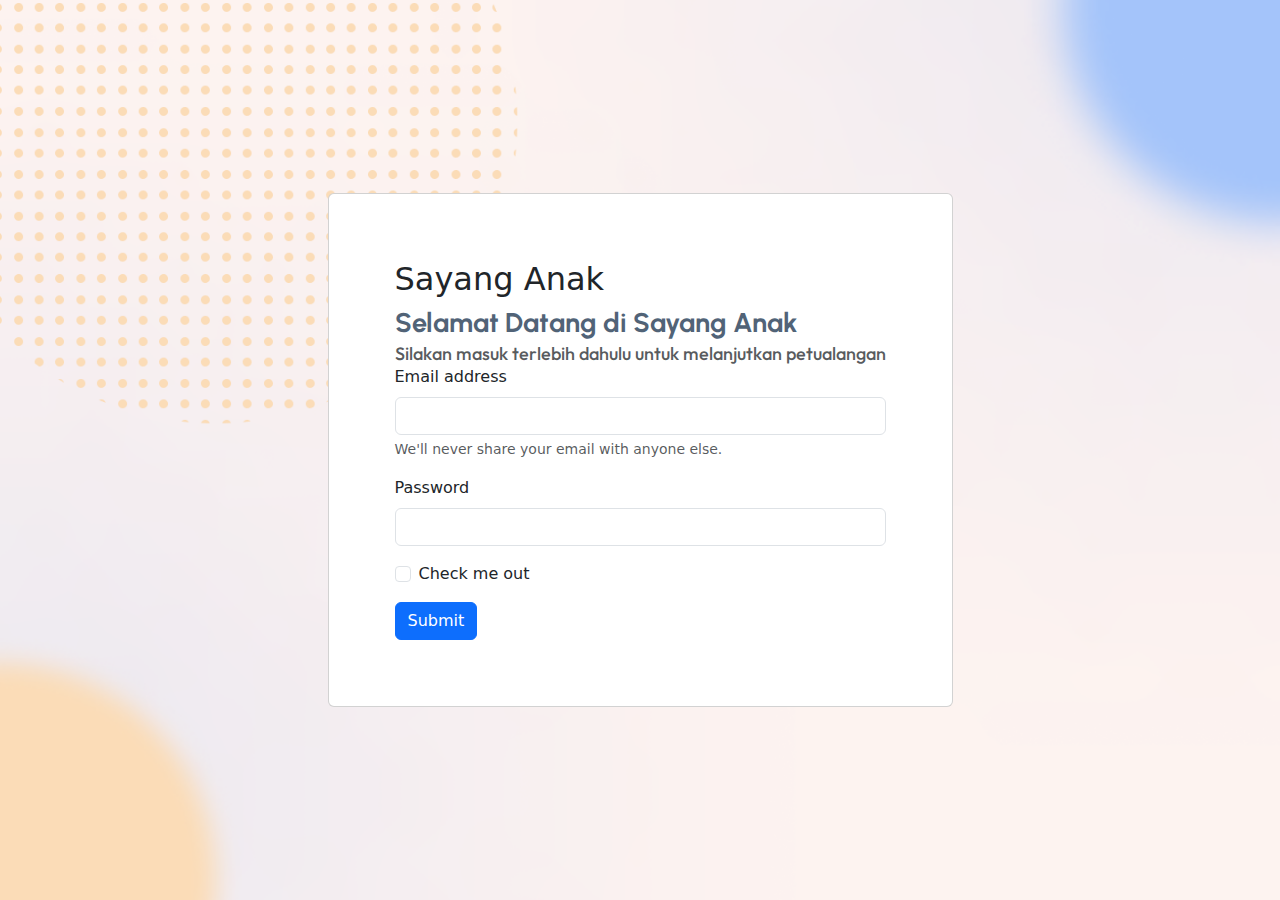
<file: dashboard/login.html>
<!DOCTYPE html>
<html lang="en">
<head>
    <meta charset="UTF-8">
    <meta name="viewport" content="width=device-width, initial-scale=1.0">
      <!-- Favicons -->
  <link href="assets/img/favicon.png" rel="icon">
  <link href="assets/img/apple-touch-icon.png" rel="apple-touch-icon">

  <!-- Google Fonts -->
  <link rel="preconnect" href="https://fonts.googleapis.com">
  <link rel="preconnect" href="https://fonts.gstatic.com" crossorigin>
  <link href="https://fonts.googleapis.com/css2?family=Outfit:wght@400;500;600;700&family=Urbanist:wght@400;500;600;700&display=swap" rel="stylesheet">
  <!-- Vendor CSS Files -->
  <link href="assets/vendor/bootstrap/css/bootstrap.min.css" rel="stylesheet">
  <link href="assets/vendor/bootstrap-icons/bootstrap-icons.css" rel="stylesheet">
  <link href="assets/vendor/fontawesome-free/css/all.min.css" rel="stylesheet">
  <link href="assets/vendor/glightbox/css/glightbox.min.css" rel="stylesheet">
  <link href="assets/vendor/swiper/swiper-bundle.min.css" rel="stylesheet">
  <link href="assets/vendor/aos/aos.css" rel="stylesheet">

  <!-- Template Main CSS File -->
  <link href="assets/css/style.css" rel="stylesheet">

  <!-- icon -->
  <link rel="stylesheet" href="https://cdn.jsdelivr.net/npm/bootstrap-icons@1.10.5/font/bootstrap-icons.css">
    <title>Sayang Anak Web - Login </title>
</head>
<body>
    <main>
        <div class="login-page">
            <div class="container login-form">
                <div class="card">
                    <div class="card-body">
                        <h2>Sayang Anak</h2>
                        <h4 class="card-title">Selamat Datang di Sayang Anak</h4>
                        <h6 class="card-subtitle text-muted">Silakan masuk terlebih dahulu untuk melanjutkan petualangan</h6>
                        <form>
                            <div class="mb-3">
                              <label for="exampleInputEmail1" class="form-label">Email address</label>
                              <input type="email" class="form-control" id="exampleInputEmail1" aria-describedby="emailHelp">
                              <div id="emailHelp" class="form-text">We'll never share your email with anyone else.</div>
                            </div>
                            <div class="mb-3">
                              <label for="exampleInputPassword1" class="form-label">Password</label>
                              <input type="password" class="form-control" id="exampleInputPassword1">
                            </div>
                            <div class="mb-3 form-check">
                              <input type="checkbox" class="form-check-input" id="exampleCheck1">
                              <label class="form-check-label" for="exampleCheck1">Check me out</label>
                            </div>
                            <button type="submit" class="btn btn-primary">Submit</button>
                          </form>
                    </div>
                </div>
                </div>
                
            </div>
        </div>
    </main>
  
      <!-- Vendor JS Files -->
  <script src="assets/vendor/bootstrap/js/bootstrap.bundle.min.js"></script>
  <script src="assets/vendor/purecounter/purecounter_vanilla.js"></script>
  <script src="assets/vendor/glightbox/js/glightbox.min.js"></script>
  <script src="assets/vendor/swiper/swiper-bundle.min.js"></script>
  <script src="assets/vendor/aos/aos.js"></script>
  <script src="assets/vendor/php-email-form/validate.js"></script>

  <!-- Template Main JS File -->
  <script src="assets/js/main.js"></script>

</body>
</html>
</file>
<file: dashboard/assets/css/style.css>
@import url('https://fonts.googleapis.com/css2?family=Outfit&family=Urbanist&display=swap');

:root {
  --font-primary: 'Urbanist', sans-serif;
  --font-secondary: 'Outfit', sans-serif;
}

/* Colors */
:root {
  --color-default: #0a0d13;
  --color-primary: #5A8DEE;
  --color-secondary: #151C43;
  --color-success: #39DA8A;
  --color-warning: #FDAC41;
  --color-danger: #EA5455;
  --color-dark : #516377;
  --label-primary:#E5EDFC;
  --label-secondary: #E8EAF8;
  --label-success:#DFF9EC;
  --label-warning:#FFF2E1;
  --label-danger:#FCE4E4;
  --label-dark:#E2E4E6;
  --gray:#8F8F8F;
  --gray-92:#EAEAEA;
  --light:#FFFFFF;
  --light-96:#F6F6F6;
}

/* Smooth scroll behavior */
:root {
  scroll-behavior: smooth;
}

/* style body */

body{
  background-color: #FBDCB7;
  margin: 0;
  /* height:100%; */
}

/* Login Page */

.container{
    display:flex;
    height: 100%;
    align-items: center;
    justify-content:center;
}
.login-page{
    background:url("../img/background.png") no-repeat center center fixed;
    height: 100vh;
    -webkit-background-size: cover;
    -moz-background-size: cover;
    -o-background-size: cover;
    background-size: cover;
}

.login-page{
    gap: 50px;
}

.login-page .card{
    padding : 50px;
}

.login-page .card-title{
    gap:10px;
}

.login-page .card-subtitle{
    gap:10px;
}

.login-page h4{
    font-family: var(--font-primary);
    color: #516377;
    font-size: 1.6875rem;
    font-weight: 700;
}

.login-page h6{
    font-family: var(--font-secondary);
    font-size: 1.125rem;

}
</file>
<file: assets/css/main.css>
/**
* Template Name: Logis
* Updated: May 30 2023 with Bootstrap v5.3.0
* Template URL: https://bootstrapmade.com/logis-bootstrap-logistics-website-template/
* Author: BootstrapMade.com
* License: https://bootstrapmade.com/license/
*/

/*--------------------------------------------------------------
# Set main reusable colors and fonts using CSS variables
# Learn more about CSS variables at https://developer.mozilla.org/en-US/docs/Web/CSS/Using_CSS_custom_properties
--------------------------------------------------------------*/
/* Fonts */
@import url('https://fonts.googleapis.com/css2?family=Outfit&family=Urbanist&display=swap');

:root {
  --font-primary: 'Urbanist', sans-serif;
  --font-secondary: 'Outfit', sans-serif;
}

/* Colors */
:root {
  --color-default: #0a0d13;
  --color-primary: #5A8DEE;
  --color-secondary: #151C43;
  --color-success: #39DA8A;
  --color-warning: #FDAC41;
  --color-danger: #EA5455;
  --color-dark : #516377;
  --label-primary:#E5EDFC;
  --label-secondary: #E8EAF8;
  --label-success:#DFF9EC;
  --label-warning:#FFF2E1;
  --label-danger:#FCE4E4;
  --label-dark:#E2E4E6;
  --gray:#8F8F8F;
  --gray-92:#EAEAEA;
  --light:#FFFFFF;
  --light-96:#F6F6F6;
}

/* Smooth scroll behavior */
:root {
  scroll-behavior: smooth;
}

/*--------------------------------------------------------------
# General
--------------------------------------------------------------*/
body {
  font-family: var(--font-default);
  color: var(--color-default);
  margin: 0;
  height:100%;
  /* background-color:#FDF3F0 ; */
  background-image: url("../img/background.png");
  background-size: contain;
  /* background-position: top; */
}

/* .full-image{
  background-image: url("../img/background.png");
  background-size: cover;
  background-position: top;
} */

a {
  color: var(--color-primary);
  text-decoration: none;
}

a:hover {
  color: #406aff;
  text-decoration: none;
}

h1,
h2,
h3,
h4,
h5,
h6 {
  font-family: var(--font-primary);
}

/*--------------------------------------------------------------
# Sections & Section Header
--------------------------------------------------------------*/
section {
  padding: 80px 0;
  overflow: hidden;
}

.section-header {
  text-align: center;
  background: var(--light);
}

.section-header h2 {
  font-size: 32px;
  font-weight: 700;
  text-transform: uppercase;
  margin-bottom: 20px;
  padding-bottom: 0;
  color: #001973;
  position: relative;
  z-index: 2;
  margin-bottom: 20px;
  padding-bottom: 20px;
  position: relative;
}

.section-header h2:after {
  content: "";
  position: absolute;
  display: block;
  width: 50px;
  height: 3px;
  background: var(--color-primary);
  left: 0;
  right: 0;
  bottom: 0;
  margin: auto;
}

.section-header span {
  position: absolute;
  top: 46px;
  color: rgba(14, 29, 52, 0.06);
  left: 0;
  right: 0;
  z-index: 1;
  font-weight: 700;
  font-size: 56px;
  text-transform: uppercase;
  line-height: 0;
}

.section-header p {
  margin-bottom: 0;
  position: relative;
  z-index: 2;
}

@media (max-width: 640px) {
  .section-header h2 {
    font-size: 28px;
    margin-bottom: 15px;
  }

  .section-header span {
    font-size: 38px;
  }
}

/*--------------------------------------------------------------
# Breadcrumbs
--------------------------------------------------------------*/
.breadcrumbs .page-header {
  padding: 140px 0 80px 0;
  position: relative;
  background-size: cover;
  background-position: center;
  background-repeat: no-repeat;
}

.breadcrumbs .page-header:before {
  content: "";
  background-color: rgba(14, 29, 52, 0.8);
  position: absolute;
  inset: 0;
}

.breadcrumbs .page-header h2 {
  font-size: 56px;
  font-weight: 500;
  color: #fff;
  font-family: var(--font-secondary);
}

.breadcrumbs .page-header p {
  color: rgba(255, 255, 255, 0.8);
}

.breadcrumbs nav {
  background-color: #f3f6fc;
  padding: 20px 0;
}

.breadcrumbs nav ol {
  display: flex;
  flex-wrap: wrap;
  list-style: none;
  margin: 0;
  padding: 0;
  font-size: 16px;
  font-weight: 600;
  color: var(--color-secondary);
}

.breadcrumbs nav ol a {
  color: var(--color-primary);
  transition: 0.3s;
}

.breadcrumbs nav ol a:hover {
  text-decoration: underline;
}

.breadcrumbs nav ol li+li {
  padding-left: 10px;
}

.breadcrumbs nav ol li+li::before {
  display: inline-block;
  padding-right: 10px;
  color: #4278cc;
  content: "/";
}

/*--------------------------------------------------------------
# Scroll top button
--------------------------------------------------------------*/
.scroll-top {
  position: fixed;
  visibility: hidden;
  opacity: 0;
  right: 15px;
  bottom: 15px;
  z-index: 99999;
  background: var(--color-danger);
  width: 40px;
  height: 40px;
  border-radius: 4px;
  transition: all 0.4s;
}

.scroll-top i {
  font-size: 24px;
  color: #fff;
  line-height: 0;
}

.scroll-top:hover {
  background: rgba(13, 66, 255, 0.8);
  color: #fff;
}

.scroll-top.active {
  visibility: visible;
  opacity: 1;
}

/*--------------------------------------------------------------
# Preloader
--------------------------------------------------------------*/
#preloader {
  position: fixed;
  inset: 0;
  z-index: 9999;
  overflow: hidden;
  background: #fff;
  transition: all 0.6s ease-out;
  width: 100%;
  height: 100vh;
}

#preloader:before,
#preloader:after {
  content: "";
  position: absolute;
  border: 4px solid var(--color-primary);
  border-radius: 50%;
  animation: animate-preloader 2s cubic-bezier(0, 0.2, 0.8, 1) infinite;
}

#preloader:after {
  animation-delay: -0.5s;
}

@keyframes animate-preloader {
  0% {
    width: 10px;
    height: 10px;
    top: calc(50% - 5px);
    left: calc(50% - 5px);
    opacity: 1;
  }

  100% {
    width: 72px;
    height: 72px;
    top: calc(50% - 36px);
    left: calc(50% - 36px);
    opacity: 0;
  }
}

/*--------------------------------------------------------------
# Disable aos animation delay on mobile devices
--------------------------------------------------------------*/
@media screen and (max-width: 768px) {
  [data-aos-delay] {
    transition-delay: 0 !important;
  }
}

/*--------------------------------------------------------------
# Header
--------------------------------------------------------------*/
.header {
  transition: all 0.5s;
  z-index: 997;
  padding: 30px 0;
}

.header.sticked {
  background: var(--light);
  padding: 15px 0;
  box-shadow: 0px 2px 20px rgba(14, 29, 52, 0.1);
}

.header .logo img {
  max-height: 40px;
  margin-right: 6px;
}

.header .logo h1 {
  font-size: 30px;
  margin: 0;
  font-weight: 700;
  color: var(--color-default);
  font-family: var(--font-primary);
}

/*--------------------------------------------------------------
# Desktop Navigation
--------------------------------------------------------------*/
.navbar{
  background: transparent;
}
@media (min-width: 1280px) {
  .navbar {
    padding: 0;
  }

  .navbar ul {
    margin: 0;
    padding: 0;
    display: flex;
    list-style: none;
    align-items: center;
  }

  .navbar li {
    position: relative;
  }

  .navbar a,
  .navbar a:focus {
    display: flex;
    align-items: center;
    justify-content: space-between;
    padding: 10px 0 10px 30px;
    font-family: var(--font-primary);
    font-size: 16px;
    font-weight: 551;
    color: #151C43;
    white-space: nowrap;
    transition: 0.3s;
  }

  .navbar a i,
  .navbar a:focus i {
    font-size: 12px;
    line-height: 0;
    margin-left: 5px;
  }

  .navbar a:hover,
  .navbar .active,
  .navbar .active:focus,
  .navbar li:hover>a {
    color: #EA5455;
  }

  .navbar .get-a-quote,
  .navbar .get-a-quote:focus {
    background: var(--color-primary);
    padding: 16px 24px;
    margin-left: 30px;
    border-radius: 100px;
    font-weight: 700;
    color: #fff;
  }

  .navbar .get-a-quote:hover,
  .navbar .get-a-quote:focus:hover {
    color: #fff;
    background: var(--color-warning);
  }

  .navbar .dropdown ul {
    display: block;
    position: absolute;
    left: 14px;
    top: calc(100% + 30px);
    margin: 0;
    padding: 10px 0;
    z-index: 99;
    opacity: 0;
    visibility: hidden;
    background: #fff;
    box-shadow: 0px 0px 30px rgba(127, 137, 161, 0.25);
    transition: 0.3s;
    border-radius: 4px;
  }

  .navbar .dropdown ul li {
    min-width: 200px;
  }

  .navbar .dropdown ul a {
    padding: 10px 20px;
    font-size: 15px;
    text-transform: none;
    font-weight: 400;
    color: var(--color-secondary);
  }

  .navbar .dropdown ul a i {
    font-size: 12px;
  }

  .navbar .dropdown ul a:hover,
  .navbar .dropdown ul .active:hover,
  .navbar .dropdown ul li:hover>a {
    color: var(--color-primary);
  }

  .navbar .dropdown:hover>ul {
    opacity: 1;
    top: 100%;
    visibility: visible;
  }

  .navbar .dropdown .dropdown ul {
    top: 0;
    left: calc(100% - 30px);
    visibility: hidden;
  }

  .navbar .dropdown .dropdown:hover>ul {
    opacity: 1;
    top: 0;
    left: 100%;
    visibility: visible;
  }
}


@media (min-width: 1280px) and (max-width: 1366px) {
  .navbar .dropdown .dropdown ul {
    left: -90%;
  }

  .navbar .dropdown .dropdown:hover>ul {
    left: -100%;
  }
}

@media (min-width: 1280px) {

  .mobile-nav-show,
  .mobile-nav-hide {
    display: none;
  }
}

/*--------------------------------------------------------------
# Mobile Navigation
--------------------------------------------------------------*/
@media (max-width: 1279px) {
  .navbar {
    position: fixed;
    top: 0;
    right: -100%;
    width: 100%;
    max-width: 400px;
    bottom: 0;
    transition: 0.3s;
    z-index: 9997;
  }

  .navbar ul {
    position: absolute;
    inset: 0;
    padding: 50px 0 10px 0;
    margin: 0;
    background: rgba(14, 29, 52, 0.9);
    overflow-y: auto;
    transition: 0.3s;
    z-index: 9998;
  }

  .navbar a,
  .navbar a:focus {
    display: flex;
    align-items: center;
    justify-content: space-between;
    padding: 12px 20px;
    font-family: var(--font-primary);
    font-size: 16px;
    font-weight: 500;
    color: rgba(255, 255, 255, 0.7);
    white-space: nowrap;
    transition: 0.3s;
  }

  .navbar a i,
  .navbar a:focus i {
    font-size: 12px;
    line-height: 0;
    margin-left: 5px;
  }

  .navbar a:hover,
  .navbar .active,
  .navbar .active:focus,
  .navbar li:hover>a {
    color: #fff;
  }

  .navbar .get-a-quote,
  .navbar .get-a-quote:focus {
    background: var(--color-primary);
    padding: 8px 20px;
    border-radius: 4px;
    margin: 15px;
    color: #fff;
  }

  .navbar .get-a-quote:hover,
  .navbar .get-a-quote:focus:hover {
    color: #fff;
    background: rgba(13, 66, 255, 0.8);
  }

  .navbar .dropdown ul,
  .navbar .dropdown .dropdown ul {
    position: static;
    display: none;
    padding: 10px 0;
    margin: 10px 20px;
    transition: all 0.5s ease-in-out;
    border: 1px solid #19335c;
  }

  .navbar .dropdown>.dropdown-active,
  .navbar .dropdown .dropdown>.dropdown-active {
    display: block;
  }

  .mobile-nav-show {
    color: var(--color-primary);
    font-size: 28px;
    cursor: pointer;
    line-height: 0;
    transition: 0.5s;
    z-index: 9999;
    margin-right: 10px;
    padding: 16px;
    background-color: white;
    border-radius: 100px;
  }

  .mobile-nav-hide {
    color: #fff;
    font-size: 32px;
    cursor: pointer;
    line-height: 0;
    transition: 0.5s;
    position: fixed;
    right: 20px;
    top: 20px;
    z-index: 9999;
  }

  .mobile-nav-active {
    overflow: hidden;
  }

  .mobile-nav-active .navbar {
    right: 0;
  }

  .mobile-nav-active .navbar:before {
    content: "";
    position: fixed;
    inset: 0;
    background: rgba(14, 29, 52, 0.8);
    z-index: 9996;
  }
}

/*--------------------------------------------------------------
# Featured Services Section
--------------------------------------------------------------*/

.featured-services .container-fluid{
  background:white;
}
.featured-services .rumah-pelita-article{
  align-items: center;
  padding-bottom: 5rem;
  text-align: center;
}


.featured-services .rumah-pelita-article .spark-image{
  top:50px;
  right: 180px;
  bottom: 0;
  position: relative;
}

.featured-services .rumah-pelita-article .article-part{
  padding-top: 50px;
}

.featured-services .card-img-top{
  border-radius
}

.featured-services .card{
  font-family: var(--font-primary);
}

.featured-services .card span{
  display: flex;
  font-size: 16px;
  font-style: normal;
  color: white;
  font-family: var(--font-secondary);
  font-weight: 500;
  line-height: 25px;
  letter-spacing: 0.8px;
}

.featured-services .card h5{
  color:white;
  font-size: 38px;
  font-family: var(--font-secondary);
  font-weight: 800;
  text-align: start;
  text-style: bold;
}

.featured-services .rumah-pelita-article .article-part .card-img-top{
  border-radius: 20px 20px 20px 20px;
}

.featured-services .rumah-pelita-article .article-part .card-body{
  display:inline-flex;
  flex-direction: column;
  justify-content: center;
  align-items: flex-start;
  padding-right:32px;
  padding-left: 40px;
  padding-top:50px;
  padding-bottom:50px;
  border-radius: 0px 0px 20px 20px;
  background: rgba(13, 89, 218, 0.65);
  backdrop-filter: blur(12.5px);
}
@media only screen and (min-device-width : 320px) and (max-device-width : 540px){
  .featured-service .rumah-pelita-article .header-section{
    padding-top: 16px;
  }
  
  .featured-services .rumah-pelita-article .spark-image{
    display: none;
  }
  
  .featured-services .card h5{
    font-size: 20px;
    font-family: var(--font-secondary);
    font-weight: 800;
  }

  .featured-services .card span{
    display: flex;
    font-size: 11px;
    font-style: normal;
    color: white;
    font-family: var(--font-secondary);
    font-weight: 500;
    letter-spacing: 0.8px;
  }

  .featured-services .rumah-pelita-article .article-part .card-body{
    padding-right:53px;
    padding-left: 15px;
    padding-top: 16px;
    padding-bottom:16px;
  }
}

@media only screen and (min-device-width: 768px) and (max-device-width:1200){
  .featured-services .rumah-pelita-article .article-part .card-body{
    padding-right:32px;
    padding-left: 40px;
    padding-top:50px;
    padding-bottom:50px;
  }
}

#tabs{
  font-family : var(--font-secondary);
  border-collapse: separate;
}


#tabs .nav-tabs .nav-link.active {
  color: #151C43;
  background-color: transparent;
  border-bottom: 6px solid var(--color-primary) !important;
  border-bottom-left-radius: 6px;
  border-bottom-right-radius: 6px;
}

#tabs .nav-tabs .nav-link {
  border: 1px solid transparent;
  border-radius : none;
  font-size : 1.125rem;
  text-transform : uppercase;
  font-weight: 500;
  line-height: normal;
  letter-spacing: 0.9px;
  color: #8F8F8F;
  text-transform: uppercase;
}

#tabs .tab-content .tab-pane ul li{
  padding: 1rem;
  text-align: start;
}

#tabs .tab-content .tab-pane ul li .card h4{
  flex: 1 0 0;
  font-size: 18px;
  font-style: normal;
  font-family: var(--font-secondary);
  font-weight: 500;
  line-height: 29px;
  letter-spacing: 0.9px;
}

#tabs .tab-content .tab-pane ul li .card span{
  display: flex;
  font-size: 16px;
  font-style: normal;
  color: #8F8F8F;
  font-family: var(--font-secondary);
  font-weight: 500;
  line-height: 25px;
  letter-spacing: 0.8px;
}

.featured-services .header-section{
  padding: 0;
  font-size: 20px;
  letter-spacing: 1px;
  text-transform: uppercase;
  color: #EA5455;
  font-weight: 700;
  word-wrap: break-word;
}

.featured-services h3{
  padding: 0;
  font-size: 40px;
  line-height: 50px;
  color: #151C43;
  font-family: var(--font-secondary);
  font-weight: 600;
  word-wrap: break-word;
}

.featured-services .btn-outline {
  width: 250px;
  border-color: var(--color-primary);
  padding: 16px 30px;
  font-size:20px;
  color : var(--color-primary);
  font-family: var(--font-primary);
  font-weight: 700;
  border-radius: 100px;
}

.featured-services .btn-outline:hover {
  background-color: var(--color-primary);
  border-color: var(--color-primary);
  color:white;
}

.featured-services .service-item .icon {
  margin-right: 20px;
}

.featured-services .service-item .icon i {
  color: #001f8d;
  font-size: 48px;
  transition: 0.3s;
}

.featured-services .service-item:hover .icon {
  background: #fff;
}

.featured-services .service-item:hover .icon i {
  color: var(--color-primary);
}

.featured-services .service-item .title {
  font-weight: 700;
  margin-bottom: 10px;
  font-size: 20px;
  color: var(--color-secondary);
  transition: 0.3s;
}

.featured-services .service-item .description {
  font-size: 15px;
  color: #132848;
  margin-bottom: 10px;
}

.featured-services .service-item .readmore {
  display: flex;
  align-items: center;
  color: var(--color-secondary);
  transition: 0.3s;
  font-weight: 700;
  font-size: 14px;
}

.featured-services .service-item .readmore i {
  margin-left: 8px;
}

.featured-services .service-item:hover .title,
.featured-services .service-item:hover .readmore,
.featured-services .service-item:hover .icon i {
  color: var(--color-primary);
}

/*--------------------------------------------------------------
# About Us Section
--------------------------------------------------------------*/
.about .header-title {
  align-items: center;
  padding-right: 64px;
  padding-left:64px;
  padding-bottom: 5rem;
  text-align: center;
}

.about .header-title h5 {
  font-size: 20px;
  letter-spacing: 1px;
  text-transform: uppercase;
  color: #EA5455;
  font-weight: 700;
  word-wrap: break-word;
}

.about .header-title h3 {
  padding: 0;
  font-size: 40px;
  line-height: 50px;
  color: #151C43;
  font-family: var(--font-secondary);
  font-weight: 600;
  word-wrap: break-word;
}

.about .card{
  height : auto;
  padding : 45px 26px;
  display: flex;
  align-items: center;
  text-align: center;
  border: 0;
}

.about .card .card-img{
  margin : 25px;
}

.about .card .card-body{
  margin : 25px;
}

.about .card h3 a{
  color: #151C43;
  text-align: center;
  font-family: Urbanist;
  font-size: 18px;
  font-style: normal;
  font-weight: 700;
  line-height: normal;
  letter-spacing: 0.9px;
}

.about .card  p{
  color: var(--dark, #516377);
  text-align: center;
  font-family: Outfit;
  font-size: 16px;
  font-style: normal;
  font-weight: 400;
  line-height: normal;
  letter-spacing: 0.8px;
}

@media only screen and (min-device-width : 320px) and (max-device-width : 540px){
  .about .header-title h3 {
    color: #151C43;
    text-align: center;
    font-family: var(--font-secondary);
    font-size: 25px;
    font-weight: 600;
    line-height: normal;
  }
}


@media only screen and (min-device-width: 1280px){
  .featured-services .rumah-pelita-article .article-part .card-body{
    padding-right:32px;
    padding-left: 40px;
    padding-top:50px;
    padding-bottom:50px;
  }
  .about .card{
    width: 100%;
    height: 100%;
    padding : 45px 26px;
  }
}

/*--------------------------------------------------------------
# Services Section
--------------------------------------------------------------*/
.services{
  background: #fff;
}

.services .services-content{
  padding: 0 0 78px 0;
}

.services .services-card{
  display: flex;
  flex-direction: column;
  align-items: flex-start;
}

.services-card-body{
  display: flex;
  flex-direction: column;
  align-items: flex-start;
  padding: 20px;
  border-radius: 8px;
  border: 2px dashed #FFA500;
  background: #FEFAF4;
  gap: 20px;
}

.services .services-analytic h4{
  color: #FF8A00;
  font-family: Urbanist;
  font-size: 36px;
  font-style: normal;
  font-weight: 600;
  line-height: 30px; /* 83.333% */
  letter-spacing: 0.36px;
}

.services .services-analytic{
  gap: 30px;
}


.services .header-title h5 {
  font-size: 20px;
  letter-spacing: 1px;
  text-transform: uppercase;
  color: #EA5455;
  font-weight: 700;
  word-wrap: break-word;
}

.services .header-title h3 {
  padding: 0;
  font-size: 40px;
  line-height: 50px;
  color: #151C43;
  font-family: var(--font-secondary);
  font-weight: 600;
  word-wrap: break-word;
}

.services .header-content{
  margin-top: 40px;
}

.services .header-content p {
  color: #626262;
  font-family: Outfit;
  font-size: 16px;
  font-style: normal;
  font-weight: 400;
  line-height: 30px; /* 187.5% */
  letter-spacing: 0.16px;
}


.services .btn-outline {
  border-color: var(--color-primary);
  padding: 16px 30px;
  font-size:20px;
  color : var(--color-primary);
  font-family: var(--font-primary);
  font-weight: 700;
  border-radius: 100px;
}

.services .btn-outline:hover {
  background-color: var(--color-primary);
  border-color: var(--color-primary);
  color:white;
}

.services .counter-statistic{
  border-radius: 10px;
}

.services .stats-item{
  color: #FFF;
  font-family: Urbanist;
}

.services .stats-item .purecounter{
  font-size: 60px;
  font-style: normal;
  font-weight: 800;
  line-height: normal;
  letter-spacing: 0.6px;
}

.services .stats-item p{
  font-size: 20px;
  font-style: normal;
  font-weight: 700;
  line-height: normal;
  letter-spacing: 1px;
  text-transform: uppercase;
}

.articles{
  padding: 40px;
  background-color: #FDF3F0;
}

.articles .rumah-pelita-article{
  align-items: center;
  padding-bottom: 5rem;
  text-align: center;
}

.articles .rumah-pelita-article .spark-image{
  top:50px;
  right: 335px;
  bottom: 0;
  position: relative;
}


.articles .header-section{
  padding: 0;
  font-size: 20px;
  letter-spacing: 1px;
  text-transform: uppercase;
  color: #EA5455;
  font-weight: 700;
  word-wrap: break-word;
}

.articles h3{
  padding: 0;
  font-size: 40px;
  line-height: 50px;
  color: #151C43;
  font-family: var(--font-secondary);
  font-weight: 600;
  word-wrap: break-word;
}

.articles .btn-outline {
  width: 250px;
  border-color: var(--color-primary);
  padding: 16px 30px;
  font-size:20px;
  color : var(--color-primary);
  font-family: var(--font-primary);
  font-weight: 700;
  border-radius: 100px;
}

.articles .btn-outline:hover {
  background-color: var(--color-primary);
  border-color: var(--color-primary);
  color:white;
}

.articles .card{
  /* width: 100%;
  height: 100%; */
  display: flex;
  /* width: 290px; */
  padding: 20px;
  flex-direction: column;
  justify-content: center;
  align-items: flex-start;
  /* gap: 15px; */
}

.articles .card .card-body{
  flex: 1 0 0;
  gap: 15px;
}

.articles .card h3{
  color: #151C43;
  font-family: Outfit;
  font-size: 18px;
  font-style: normal;
  font-weight: 600;
  line-height: 30px;
  text-align:start;
}

.articles .card h5{
  padding: 0;
  font-size: 20px;
  font-family: var(--font-secondary);
  letter-spacing: 1px;
  color: #EA5455;
  font-weight: 700;
  text-align:start;
  word-wrap: break-word;
}

.swiper {
    /* right: 1rem; */
    width: 100%;
    height: 100%;
    padding: 40px ;
 }

 .swiper-slide{
  margin: 0 30px;
  overflow:hidden;
  display: flex;
  justify-content: start;
  align-items: center;
 }

 .swiper-pagination-bullet{
  width: 17px;
  height: 13px;
  flex-shrink: 0;
  border-radius: 30px;
  background: #A4C4FA;
 }

 .swiper-pagination-bullet-active {
  width: 55px;
  height: 13px;
  flex-shrink: 0;
  border-radius: 30px;
  background-color: var(--color-primary);
}

@media only screen and (min-device-width:320px) and (max-device-width: 768px){
  .articles .card{
    width: 100%;
    /* height: 100%; */
  }
  .swiper-slide{
    padding: 0;
  }

  .hero .container{
    height: 100vh;
  }
}

@media only screen and (min-device-width:1280px){
  .articles .card{
    width: 100%;
    /* height: 100%; */
  }
  .swiper-slide{
    padding: 0;
  }
}

/*--------------------------------------------------------------
# Call To Action Section
--------------------------------------------------------------*/
.call-to-action {
  background: linear-gradient(rgba(14, 29, 52, 0.6), rgba(14, 29, 52, 0.8)), url("../img/cta-bg.jpg") center center;
  background-size: cover;
  padding: 100px 0;
}

@media (min-width: 1365px) {
  .call-to-action {
    background-attachment: fixed;
  }
}

.call-to-action h3 {
  color: #fff;
  font-size: 28px;
  font-weight: 700;
}

.call-to-action p {
  color: #fff;
}

.call-to-action .cta-btn {
  font-family: var(--font-primary);
  font-weight: 500;
  font-size: 16px;
  letter-spacing: 1px;
  display: inline-block;
  padding: 12px 40px;
  border-radius: 5px;
  transition: 0.5s;
  margin: 10px;
  border: 2px solid #fff;
  color: #fff;
}

.call-to-action .cta-btn:hover {
  background: var(--color-primary);
  border: 2px solid var(--color-primary);
}

/*--------------------------------------------------------------
# Features Section
--------------------------------------------------------------*/
.features {
  padding-top: 80px;
}

.features .features-item+.features-item {
  margin-top: 100px;
}

@media (max-width: 640px) {
  .features .features-item+.features-item {
    margin-top: 40px;
  }
}

.features .features-item h3 {
  font-weight: 600;
  font-size: 26px;
  color: #001973;
}

.features .features-item ul {
  list-style: none;
  padding: 0;
}

.features .features-item ul li {
  padding-bottom: 10px;
}

.features .features-item ul li:last-child {
  padding-bottom: 0;
}

.features .features-item ul i {
  font-size: 20px;
  padding-right: 4px;
  color: var(--color-primary);
}

.features .features-item p:last-child {
  margin-bottom: 0;
}

/*--------------------------------------------------------------
# Pricing Section
--------------------------------------------------------------*/
.pricing .pricing-item {
  padding: 60px 40px;
  box-shadow: 0 3px 20px -2px rgba(108, 117, 125, 0.15);
  background: #fff;
  height: 100%;
  border-top: 4px solid #fff;
  border-radius: 5px;
}

.pricing h3 {
  font-weight: 600;
  margin-bottom: 15px;
  font-size: 20px;
  color: var(--color-secondary);
}

.pricing h4 {
  font-size: 48px;
  color: var(--color-primary);
  font-weight: 400;
  font-family: var(--font-primary);
  margin-bottom: 25px;
}

.pricing h4 sup {
  font-size: 28px;
}

.pricing h4 span {
  color: rgba(108, 117, 125, 0.8);
  font-size: 18px;
}

.pricing ul {
  padding: 20px 0;
  list-style: none;
  color: #6c757d;
  text-align: left;
  line-height: 20px;
}

.pricing ul li {
  padding: 10px 0;
  display: flex;
  align-items: center;
}

.pricing ul i {
  color: #059652;
  font-size: 24px;
  padding-right: 3px;
}

.pricing ul .na {
  color: rgba(108, 117, 125, 0.5);
}

.pricing ul .na i {
  color: rgba(108, 117, 125, 0.5);
}

.pricing ul .na span {
  text-decoration: line-through;
}

.pricing .buy-btn {
  display: inline-block;
  padding: 12px 35px;
  border-radius: 4px;
  color: var(--color-primary);
  transition: none;
  font-size: 16px;
  font-weight: 500;
  font-family: var(--font-primary);
  transition: 0.3s;
  border: 1px solid var(--color-primary);
}

.pricing .buy-btn:hover {
  background: var(--color-primary);
  color: #fff;
}

.pricing .featured {
  border-top-color: var(--color-primary);
}

.pricing .featured .buy-btn {
  background: var(--color-primary);
  color: #fff;
}

@media (max-width: 992px) {
  .pricing .box {
    max-width: 60%;
    margin: 0 auto 30px auto;
  }
}

@media (max-width: 767px) {
  .pricing .box {
    max-width: 80%;
    margin: 0 auto 30px auto;
  }
}

@media (max-width: 420px) {
  .pricing .box {
    max-width: 100%;
    margin: 0 auto 30px auto;
  }
}

.kontak{
  padding: 8px 0 0 0;
  /* min-height: 60vh; */
}

.kontak-bg{
  padding: 80px 0;
  background-image:url('../img/icon/stone.png'); 
  background-color:#1D64EE; 
  background-repeat:no-repeat; 
  background-attachment: scroll;
}

.kontak .wrapper{
  display: flex;
  flex-wrap: wrap;
  inline-size: fit-content;
  margin-block: 1em;
  margin-inline: auto;
  gap: 50px;
  justify-content: center;
}

.kontak .decor{
  width: 100%;
  position: relative;
  left: -33px;
  top: -18px;
  bottom: -18px;
}
/* .kontak-content{
  padding: 30px;
} */

.kontak h5,h2, a{
  color: #fff;
}

.kontak h5{
  font-family: var(--font-primary);
  font-size: 20px;
  font-style: normal;
  font-weight: 700;
  line-height: normal;
  letter-spacing: 1px;
  text-transform: uppercase;
}

.kontak h2{
  font-family: var(--font-secondary);
  font-size: 40px;
  font-style: normal;
  font-weight: 700;
  line-height: normal;
  letter-spacing: 0.4px;
}

.kontak .call-center{
  text-align:center;
  margin: auto;
}

.kontak a{
  font-family: Urbanist;
  font-size: 20px;
  font-style: normal;
  font-weight: 700;
  line-height: normal;
}

.kontak a:hover{
  color:#FDAC41;
}

.kontak a i{
  margin-right: 1rem;
}


.kontak .btn-outline {
  width: 225px;
  border-color: var(--color-primary);
  padding: 16px 30px;
  font-size:20px;
  background: #fff;
  color : var(--color-primary);
  font-family: var(--font-primary);
  font-weight: 700;
  border-radius: 100px;
}

.kontak .btn-outline:hover {
  background-color: var(--color-primary);
  border-color: var(--color-primary);
  color:white;
}


@media (min-width:1280px) {
  .kontak{
      padding: 8px 0 0 0;
      /* min-height: 60vh; */
  }

  .kontak-bg{
    height:100%;
  }
  /* .pricing .box {
    max-width: 100%;
    margin: 0 auto 30px auto;
  } */
}

/*--------------------------------------------------------------
# Frequently Asked Questions Section
--------------------------------------------------------------*/
.faq {
  background: #fff;
}

.faq .header-title {
  align-items: center;
  padding-right: 64px;
  padding-left:64px;
  padding-bottom: 5rem;
  text-align: center;
}

.faq .header-title h5 {
  font-size: 20px;
  letter-spacing: 1px;
  text-transform: uppercase;
  color: #EA5455;
  font-weight: 700;
  word-wrap: break-word;
}

.faq .header-title h3 {
  padding: 0;
  font-size: 40px;
  line-height: 50px;
  color: #151C43;
  font-family: var(--font-secondary);
  font-weight: 600;
  word-wrap: break-word;
}

.faq .accordion-item {
  border: 0;
  margin-bottom: 10px;
}

.faq .accordion-header h3{
  /* padding: 15px 30px 20px 60px; */
  color: #000;
  font-family: Urbanist;
  font-size: 20px;
  font-style: normal;
  font-weight: 600;
  line-height: normal;
  letter-spacing: 1px;
}

.faq .accordion-body{
   /* padding: 15px 30px 20px 60px; */
  color: #626262;
  font-family: Outfit;
  font-size: 16px;
  font-style: normal;
  font-weight: 400;
  line-height: 30px; /* 187.5% */
  letter-spacing: 0.8px;
}

.faq .accordion-collapse {
  border: 0;
}

.faq .accordion-button {
  /* padding: 15px 30px 20px 60px; */
  font-weight: 600;
  border: 0;
  font-size: 18px;
  color: var(--color-default);
  text-align: left;
  border-radius: 5px;
}

.faq .accordion-button:focus {
  box-shadow: none;
}

.faq .accordion-button:not(.collapsed) {
  /* color: var(--color-primary); */
  border-bottom: 0;
  box-shadow: none;
}

.faq .accordion-button:after {
  color: var(--color-primary);
  position: absolute;
  right: 15px;
  top: 15px;
}

/*--------------------------------------------------------------
# Testimonials Section
--------------------------------------------------------------*/
.testimonials {
  padding: 80px 0;
  background: url("../img/testimonials-bg.jpg") no-repeat;
  background-position: center center;
  background-size: cover;
  position: relative;
}

.testimonials::before {
  content: "";
  position: absolute;
  inset: 0;
  background: rgba(14, 29, 52, 0.7);
}

.testimonials .section-header {
  margin-bottom: 40px;
}

.testimonials .testimonials-carousel,
.testimonials .testimonials-slider {
  overflow: hidden;
}

.testimonials .testimonial-item {
  text-align: center;
  color: #fff;
}

.testimonials .testimonial-item .testimonial-img {
  width: 100px;
  border-radius: 50%;
  border: 6px solid rgba(255, 255, 255, 0.15);
  margin: 0 auto;
}

.testimonials .testimonial-item h3 {
  font-size: 20px;
  font-weight: bold;
  margin: 10px 0 5px 0;
  color: #fff;
}

.testimonials .testimonial-item h4 {
  font-size: 14px;
  color: rgba(255, 255, 255, 0.6);
  margin: 0 0 15px 0;
}

.testimonials .testimonial-item .stars {
  margin-bottom: 15px;
}

.testimonials .testimonial-item .stars i {
  color: #ffc107;
  margin: 0 1px;
}

.testimonials .testimonial-item .quote-icon-left,
.testimonials .testimonial-item .quote-icon-right {
  color: rgba(255, 255, 255, 0.6);
  font-size: 26px;
  line-height: 0;
}

.testimonials .testimonial-item .quote-icon-left {
  display: inline-block;
  left: -5px;
  position: relative;
}

.testimonials .testimonial-item .quote-icon-right {
  display: inline-block;
  right: -5px;
  position: relative;
  top: 10px;
  transform: scale(-1, -1);
}

.testimonials .testimonial-item p {
  font-style: italic;
  margin: 0 auto 15px auto;
}

.testimonials .swiper-pagination {
  margin-top: 20px;
  position: relative;
}

.testimonials .swiper-pagination .swiper-pagination-bullet {
  width: 12px;
  height: 12px;
  background-color: rgba(255, 255, 255, 0.4);
  opacity: 0.5;
}

.testimonials .swiper-pagination .swiper-pagination-bullet-active {
  background-color: #fff;
  opacity: 1;
}

@media (min-width: 992px) {
  .testimonials .testimonial-item p {
    width: 80%;
  }
}

/*--------------------------------------------------------------
# Stats Counter Section
--------------------------------------------------------------*/
.stats-counter .stats-item {
  padding: 40px;
  width: 100%;
}

.stats-counter .stats-item span {
  font-size: 48px;
  display: block;
  /* color: var(--color-secondary); */
  font-weight: 700;
  margin-bottom: 18px;
  position: relative;
}

.stats-counter .stats-item span:after {
  position: absolute;
  display: block;
  width: 25px;
  height: 3px;
  /* background: var(--color-primary); */
  left: 0;
  right: 0;
  bottom: 0;
  margin: auto;
}

.stats-counter .stats-item p {
  padding: 0;
  margin: 0;
  font-family: var(--font-primary);
  font-size: 15px;
  font-weight: 500;
}

/*--------------------------------------------------------------
# Our Team Section
--------------------------------------------------------------*/
.team .member {
  text-align: center;
  margin-bottom: 20px;
  background: #fff;
  border: 1px solid rgba(14, 29, 52, 0.15);
}

.team .member img {
  margin: -1px -1px 30px -1px;
}

.team .member .member-content {
  padding: 0 20px 30px 20px;
}

.team .member h4 {
  font-weight: 700;
  margin-bottom: 2px;
  font-size: 18px;
}

.team .member span {
  font-style: italic;
  display: block;
  font-size: 13px;
  color: #6c757d;
}

.team .member p {
  padding-top: 10px;
  font-size: 14px;
  font-style: italic;
  color: #6c757d;
}

.team .member .social {
  margin-top: 15px;
}

.team .member .social a {
  color: rgba(14, 29, 52, 0.5);
  transition: 0.3s;
}

.team .member .social a:hover {
  color: var(--color-primary);
}

.team .member .social i {
  font-size: 18px;
  margin: 0 2px;
}

/*--------------------------------------------------------------
# Horizontal Pricing Section
--------------------------------------------------------------*/
.horizontal-pricing .pricing-item {
  box-shadow: 0 3px 20px -2px rgba(108, 117, 125, 0.15);
  padding-bottom: 30px;
  background: #fff;
  height: 100%;
  position: relative;
}

.horizontal-pricing h3 {
  font-weight: 700;
  margin-bottom: 0;
  font-size: 24px;
  color: var(--color-secondary);
}

.horizontal-pricing h4 {
  font-size: 48px;
  color: var(--color-primary);
  font-weight: 400;
  font-family: var(--font-primary);
  margin-bottom: 25px;
  text-align: center;
}

.horizontal-pricing h4 sup {
  font-size: 28px;
}

.horizontal-pricing h4 span {
  color: rgba(108, 117, 125, 0.8);
  font-size: 18px;
}

.horizontal-pricing ul {
  padding: 20px 0;
  list-style: none;
  color: #6c757d;
  text-align: left;
  line-height: 20px;
}

.horizontal-pricing ul li {
  padding-top: 15px;
  display: flex;
  align-items: center;
}

.horizontal-pricing ul i {
  color: #059652;
  font-size: 24px;
  padding-right: 3px;
}

.horizontal-pricing ul .na {
  color: rgba(108, 117, 125, 0.5);
}

.horizontal-pricing ul .na i {
  color: rgba(108, 117, 125, 0.5);
}

.horizontal-pricing ul .na span {
  text-decoration: line-through;
}

.horizontal-pricing .buy-btn {
  display: inline-block;
  padding: 12px 40px;
  border-radius: 4px;
  color: #fff;
  background-color: var(--color-primary);
  border: 2px solid var(--color-primary);
  transition: none;
  font-size: 16px;
  font-weight: 500;
  transition: 0.3s;
  font-family: var(--font-primary);
}

.horizontal-pricing .buy-btn:hover {
  background: #406aff;
  border-color: #406aff;
}

.horizontal-pricing .featured {
  background: var(--color-primary);
}

.horizontal-pricing .featured h3,
.horizontal-pricing .featured h4,
.horizontal-pricing .featured h4 span,
.horizontal-pricing .featured ul,
.horizontal-pricing .featured ul .na,
.horizontal-pricing .featured ul i,
.horizontal-pricing .featured ul .na i {
  color: #fff;
}

.horizontal-pricing .featured .buy-btn {
  background: var(--color-primary);
  color: #fff;
  border-color: #fff;
}

.horizontal-pricing .featured .buy-btn:hover {
  background: #fff;
  color: var(--color-primary);
}

/*--------------------------------------------------------------
# Get a Quote Section
--------------------------------------------------------------*/
.get-a-quote .quote-bg {
  min-height: 500px;
  background-size: cover;
  background-position: center;
}

.get-a-quote .php-email-form {
  background: #f3f6fc;
  padding: 40px;
  height: 100%;
}

@media (max-width: 575px) {
  .get-a-quote .php-email-form {
    padding: 20px;
  }
}

.get-a-quote .php-email-form h3 {
  font-size: 14px;
  font-weight: 700;
  text-transform: uppercase;
  letter-spacing: 1px;
}

.get-a-quote .php-email-form h4 {
  font-size: 14px;
  font-weight: 700;
  text-transform: uppercase;
  letter-spacing: 1px;
  margin: 20px 0 0 0;
}

.get-a-quote .php-email-form p {
  font-size: 14px;
  margin-bottom: 20px;
}

.get-a-quote .php-email-form .error-message {
  display: none;
  color: #fff;
  background: #df1529;
  text-align: left;
  padding: 15px;
  margin-bottom: 24px;
  font-weight: 600;
}

.get-a-quote .php-email-form .sent-message {
  display: none;
  color: #fff;
  background: #059652;
  text-align: center;
  padding: 15px;
  margin-bottom: 24px;
  font-weight: 600;
}

.get-a-quote .php-email-form .loading {
  display: none;
  background: #fff;
  text-align: center;
  padding: 15px;
  margin-bottom: 24px;
}

.get-a-quote .php-email-form .loading:before {
  content: "";
  display: inline-block;
  border-radius: 50%;
  width: 24px;
  height: 24px;
  margin: 0 10px -6px 0;
  border: 3px solid #059652;
  border-top-color: #fff;
  animation: animate-loading 1s linear infinite;
}

.get-a-quote .php-email-form input,
.get-a-quote .php-email-form textarea {
  border-radius: 0;
  box-shadow: none;
  font-size: 14px;
  border-radius: 0;
}

.get-a-quote .php-email-form input:focus,
.get-a-quote .php-email-form textarea:focus {
  border-color: var(--color-primary);
}

.get-a-quote .php-email-form input {
  padding: 12px 15px;
}

.get-a-quote .php-email-form textarea {
  padding: 12px 15px;
}

.get-a-quote .php-email-form button[type=submit] {
  background: var(--color-primary);
  border: 0;
  padding: 10px 30px;
  color: #fff;
  transition: 0.4s;
  border-radius: 4px;
}

.get-a-quote .php-email-form button[type=submit]:hover {
  background: rgba(13, 66, 255, 0.8);
}

@keyframes animate-loading {
  0% {
    transform: rotate(0deg);
  }

  100% {
    transform: rotate(360deg);
  }
}

/*--------------------------------------------------------------
# Contact Section
--------------------------------------------------------------*/
.contact .info-item+.info-item {
  margin-top: 40px;
}

.contact .info-item i {
  font-size: 20px;
  background: var(--color-primary);
  color: #fff;
  width: 44px;
  height: 44px;
  display: flex;
  justify-content: center;
  align-items: center;
  border-radius: 4px;
  transition: all 0.3s ease-in-out;
  margin-right: 15px;
}

.contact .info-item h4 {
  padding: 0;
  font-size: 20px;
  font-weight: 600;
  margin-bottom: 5px;
  color: var(--color-secondary);
}

.contact .info-item p {
  padding: 0;
  margin-bottom: 0;
  font-size: 14px;
  color: rgba(14, 29, 52, 0.8);
}

.contact .php-email-form {
  width: 100%;
  background: #fff;
}

.contact .php-email-form .form-group {
  padding-bottom: 8px;
}

.contact .php-email-form .error-message {
  display: none;
  color: #fff;
  background: #df1529;
  text-align: left;
  padding: 15px;
  font-weight: 600;
}

.contact .php-email-form .error-message br+br {
  margin-top: 25px;
}

.contact .php-email-form .sent-message {
  display: none;
  color: #fff;
  background: #059652;
  text-align: center;
  padding: 15px;
  font-weight: 600;
}

.contact .php-email-form .loading {
  display: none;
  background: #fff;
  text-align: center;
  padding: 15px;
}

.contact .php-email-form .loading:before {
  content: "";
  display: inline-block;
  border-radius: 50%;
  width: 24px;
  height: 24px;
  margin: 0 10px -6px 0;
  border: 3px solid #059652;
  border-top-color: #fff;
  animation: animate-loading 1s linear infinite;
}

.contact .php-email-form input,
.contact .php-email-form textarea {
  border-radius: 4px;
  box-shadow: none;
  font-size: 14px;
}

.contact .php-email-form input {
  height: 44px;
}

.contact .php-email-form textarea {
  padding: 10px 12px;
}

.contact .php-email-form button[type=submit] {
  background: var(--color-primary);
  border: 0;
  padding: 10px 35px;
  color: #fff;
  transition: 0.4s;
  border-radius: 5px;
}

.contact .php-email-form button[type=submit]:hover {
  background: rgba(13, 66, 255, 0.8);
}

@keyframes animate-loading {
  0% {
    transform: rotate(0deg);
  }

  100% {
    transform: rotate(360deg);
  }
}

/*--------------------------------------------------------------
# Service Details Section
--------------------------------------------------------------*/
.service-details .services-list {
  padding: 10px 30px;
  border: 1px solid #d3dff3;
  margin-bottom: 20px;
}

.service-details .services-list a {
  display: block;
  line-height: 1;
  padding: 8px 0 8px 15px;
  border-left: 3px solid #c2cbdf;
  margin: 20px 0;
  color: var(--color-secondary);
  transition: 0.3s;
}

.service-details .services-list a.active {
  font-weight: 700;
  border-color: var(--color-primary);
}

.service-details .services-list a:hover {
  border-color: var(--color-primary);
}

.service-details .services-img {
  margin-bottom: 20px;
}

.service-details h3 {
  font-size: 28px;
  font-weight: 700;
  color: var(--color-secondary);
}

.service-details h4 {
  font-size: 20px;
  font-weight: 700;
  color: var(--color-secondary);
}

.service-details p {
  font-size: 15px;
}

.service-details ul {
  list-style: none;
  padding: 0;
  font-size: 15px;
}

.service-details ul li {
  padding: 5px 0;
  display: flex;
  align-items: center;
}

.service-details ul i {
  font-size: 20px;
  margin-right: 8px;
  color: var(--color-primary);
}

/*--------------------------------------------------------------
# Hero Section
--------------------------------------------------------------*/
.hero {
  width: 100%;
  margin-top: 100px;
  color: var(--color-secondary);
}

.hero .container{
  /* height: 70vh; */
  width: 100% !important;
  /* min-height: 90%; */
  height: 100vh;
  position: relative;
}

.hero-elipse, .hero-content{
  width: 100%;
  /* height:100%; */
  position: absolute;
  top: 0;
  left: 0;
}
.hero-content{
  z-index: 10;
}

.hero-elipse{
  display: block;
  left: -20rem;
  top: -1rem;
}

.hero h2 {
  margin-bottom: 20px;
  padding: 0;
  font-size: 75px;
  font-weight: 600;
  line-height: 90px;
  font-family: var(--font-secondary);
  color: var(--color-secondary);
  word-wrap: break-word;
}

.hero h5{
  padding: 0;
  font-size: 20px;
  letter-spacing: 1px;
  text-transform: uppercase;
  color: #EA5455;
  font-weight: 700;
  word-wrap: break-word;
}

@media (max-width: 575px) {
  .hero h2 {
    font-size: 40px;
    line-height: 63.20px;
    word-wrap: break-word;
    margin-bottom: 24px;
  }
  .line-hero{
    width: 100px;
    height: 0px;
  }

}

@media only screen and (min-device-width: 1280px){
  .hero .container{
    width: 100% !important;
    height: 65vh;
    position: relative;
  }
}

@media only screen and (min-device-width: 1400px){
  .hero .container{
    width: 100% !important;
    height: 50vh;
    position: relative;
  }

  body{
    /* background-image: url("../img/background.png"); */
    background-size: contain;
    background-repeat: round;
    /* background-repeat: no-repeat; */
  }
}


.hero p {
  font-size:1.35em;
  margin-bottom: 40px;
  font-family: var(--font-secondary);
  font-weight: 400;
  color: #626262;
  margin-left: 1em;
  word-wrap: break-word
}

.hero form {
  background: #fff;
  padding: 10px;
  border-radius: 10px;
}

.hero form .form-control {
  padding-top: 18px;
  padding-bottom: 18px;
  padding-left: 20px;
  padding-right: 20px;
  border: none;
  margin-right: 10px;
  border: none !important;
  background: none !important;
}

.hero form .form-control:hover,
.hero form .form-control:focus {
  outline: none;
  box-shadow: none;
}

.hero .btn-primary {
  width: 250px;
  background-color: var(--color-primary);
  padding: 16px 24px;
  font-family: var(--font-primary);
  font-weight: 700;
  border-radius: 100px;
}

.hero .btn-primary:hover {
  background-color: var(--color-warning);
  border-color: var(--color-warning);
}

.hero .stats-item {
  padding: 30px;
  width: 100%;
}

.hero .stats-item span {
  font-size: 32px;
  display: block;
  font-weight: 700;
  margin-bottom: 15px;
  padding-bottom: 15px;
  position: relative;
}

.hero .stats-item span:after {
  content: "";
  position: absolute;
  display: block;
  width: 20px;
  height: 3px;
  background: var(--color-primary);
  left: 0;
  right: 0;
  bottom: 0;
  margin: auto;
}

.hero .stats-item p {
  padding: 0;
  margin: 0;
  font-family: var(--font-primary);
  font-size: 15px;
  font-weight: 600;
}

/*--------------------------------------------------------------
# Footer
--------------------------------------------------------------*/
.footer {
  font-size: 14px;
  /* height:100vh; */
  background-color: var(--color-secondary);
  color: white;
}

.footer-content{
  background-image:url("../img/icon/footer-area.png");
  background-repeat:no-repeat;
  background-position-x: right;
}

.footer-content{
  padding: 5rem;
  display: flex;
  justify-content: space-between;
  align-items: flex-start;
  align-content: flex-start;
  row-gap: 55px;
  flex-wrap: wrap;
}

.footer .footer-info{
  margin-bottom: 25px;
}

.footer .footer-info .logo {
  line-height: 0;
  margin-bottom: 25px;
}

.footer .footer-info .logo img {
  max-height: 40px;
  margin-right: 6px;
}

.footer .footer-info .logo span {
  font-size: 28px;
  font-weight: 700;
  letter-spacing: 1px;
  color: #fff;
  font-family: var(--font-primary);
}

.footer .footer-info p {
  color: #FFF;
  font-family: Outfit;
  font-size: 14px;
  font-style: normal;
  font-weight: 400;
  line-height: 1.8rem ;
  /* letter-spacing: 0.16px; */
}

.footer .footer-info p {
  color: #FFF;
  font-family: Outfit;
  font-size: 14px;
  font-style: normal;
  font-weight: 400;
  line-height: 1.8rem ;
  /* letter-spacing: 0.16px; */
}

.footer h4{
  color: #FFF;
font-family: Outfit;
font-size: 22px;
font-style: normal;
font-weight: 600;
line-height: normal;
}

.footer .social-links a {
  display: flex;
  align-items: center;
  justify-content: center;
  width: 40px;
  height: 40px;
  border-radius: 5px;
  gap: 10px;
  border: 1px solid rgba(255, 255, 255, 0.2);
  font-size: 16px;
  background: #393653;
  color: rgba(255, 255, 255, 0.7);
  margin-right: 15px;
  transition: 0.3s;
}

.footer .social-links a:hover {
  color: #fff;
  border-color: #fff;
}

.footer h4 {
  color: #FFF;
  font-family: Outfit;
  font-size: 22px;
  font-style: normal;
  font-weight: 600;
  line-height: normal;
  position: relative;
  padding-bottom: 12px;
}

.footer .footer-links {
  margin-bottom: 30px;
}

.footer .footer-links ul {
  list-style: none;
  padding: 0;
  margin: 0;
}

.footer .footer-contact ul {
  list-style: none;
  padding: 0;
  margin: 0;
}

.footer .footer-contact ul li {
  display: flex;
  align-items: center;
  color: #FFF;
  font-family: Outfit;
  font-size: 16px;
  font-style: normal;
  font-weight: 400;
  line-height: normal;
}

.footer .footer-contact ul i {
  gap: 10px;
  margin: auto;
}

.footer .footer-contact ul li {
  /* padding: 10px 0; */
  display: flex;
  align-items: center;
}

.footer .footer-contact ul li a {
  color: #FFF;
  font-family: Outfit;
  font-size: 16px;
  font-style: normal;
  font-weight: 400;
  line-height: 38px; /* 237.5% */
}




.footer .footer-links ul i {
  padding-right: 2px;
  color: rgba(13, 66, 255, 0.8);
  font-size: 12px;
  line-height: 0;
}

.footer .footer-links ul li {
  display: flex;
  align-items: center;
  color: #FFF;
  font-family: Outfit;
  font-size: 16px;
  font-style: normal;
  font-weight: 400;
  line-height: normal;
}

.footer .footer-links ul li {
  padding: 10px 0;
  display: flex;
  align-items: center;
}

.footer .footer-links ul li:first-child {
  padding-top: 0;
}

.footer .footer-links ul a {
  color: rgba(255, 255, 255, 0.6);
  transition: 0.3s;
  display: inline;
  line-height: 1;
}

.footer .footer-links ul a:hover {
  color: #fff;
}

.footer .footer-contact p {
  color: #FFF;
  font-family: Outfit;
  font-size: 16px;
  font-style: normal;
  font-weight: 400;
  line-height: normal;
}

.footer .credits {
  padding-top: 4px;
  text-align: center;
  font-size: 13px;
}

.footer .credits a {
  color: #fff;
}

.footer .copyright-footer{
  display: flex;
  justify-content: center;
  align-items: center;
  background: #2C387B;
  gap: 10px;
  flex-shrink: 0;
  padding: 10px;
}

.footer .copyright {
  color: #FFF;
  font-family: Outfit;
  font-size: 16px;
  font-style: normal;
  font-weight: 400;
  line-height: normal; /* height:100vh; */
  text-align: center;
}
</file>
